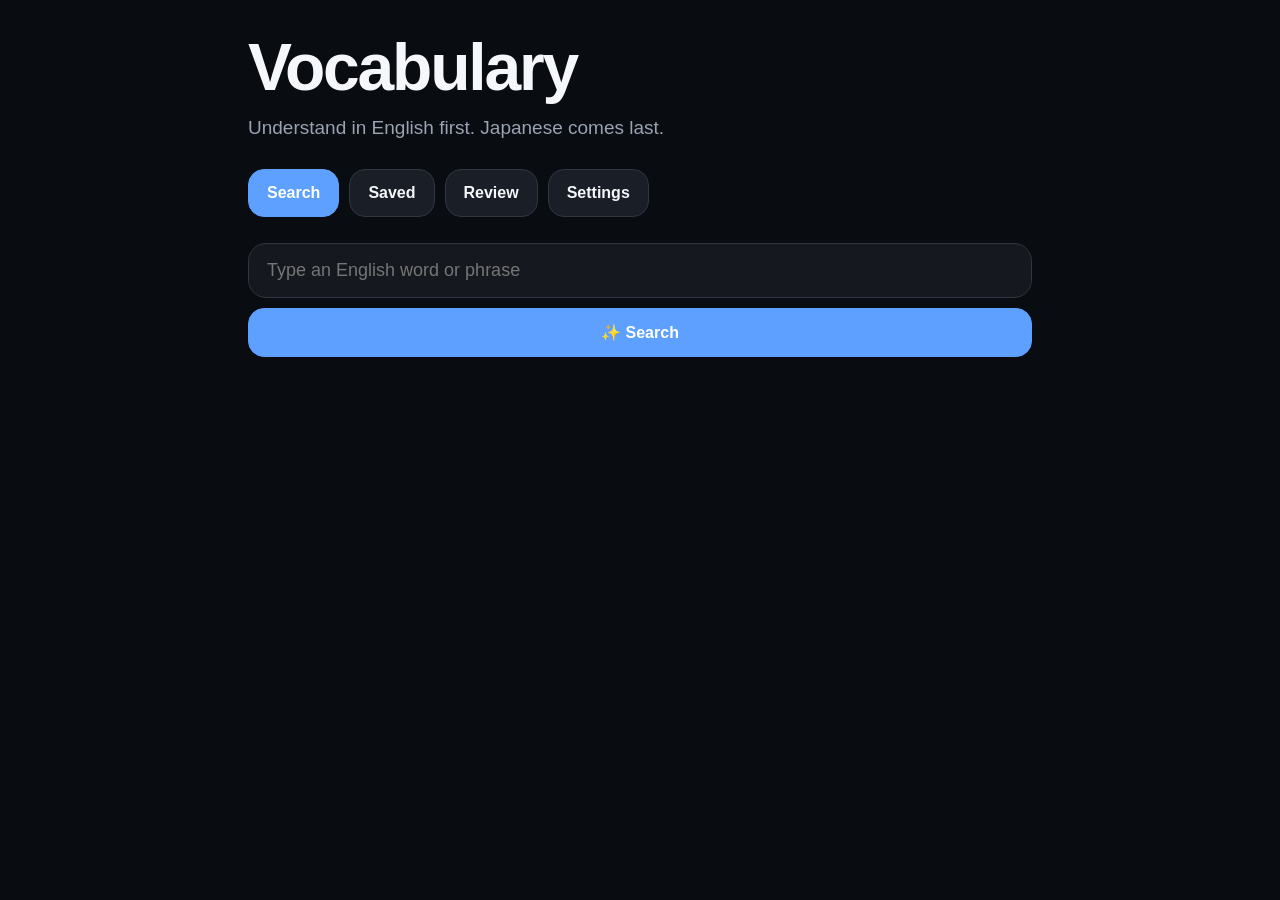
<file: vocabulary/index.html>
<!doctype html>
<html lang="en">
<head>
<meta charset="utf-8">
<meta name="viewport" content="width=device-width,initial-scale=1,viewport-fit=cover">
<meta name="apple-mobile-web-app-capable" content="yes">
<meta name="apple-mobile-web-app-status-bar-style" content="black-translucent">
<meta name="theme-color" content="#090c10">
<title>Vocabulary</title>
<style>
:root{
  --bg:#090c10;--card:#15191f;--card2:#10141a;--text:#f5f7fb;--muted:#9aa3b2;
  --line:#303640;--accent:#5ea0ff;--good:#46c36f;--warn:#f0b84a;--bad:#ff6b6b;--yellow:#ffd666
}
*{box-sizing:border-box}
body{margin:0;background:var(--bg);color:var(--text);font-family:-apple-system,BlinkMacSystemFont,"Segoe UI",sans-serif;line-height:1.5}
.app{max-width:820px;margin:auto;padding:34px 18px calc(90px + env(safe-area-inset-bottom))}
h1{font-size:clamp(42px,10vw,66px);line-height:1;margin:0 0 14px;letter-spacing:-2.2px}
.lead{font-size:19px;color:var(--muted);margin-bottom:26px}
nav{display:flex;gap:10px;flex-wrap:wrap;margin-bottom:26px}
button{appearance:none;border:1px solid var(--line);background:#1a1f27;color:var(--text);border-radius:16px;padding:14px 18px;font-weight:800;font-size:16px}
nav button.on,.primary{background:var(--accent);border-color:var(--accent);color:white}
input,select,textarea{width:100%;border:1px solid var(--line);background:var(--card);color:var(--text);border-radius:18px;padding:16px 18px;font-size:18px;outline:none}
textarea{min-height:120px;resize:vertical}
.grid{display:grid;grid-template-columns:1fr 145px;gap:10px}
.card{background:var(--card);border:1px solid var(--line);border-radius:24px;padding:22px;margin-top:16px}
.word{font-size:40px;font-weight:900;letter-spacing:-1.2px}
.tag{font-size:13px;color:var(--muted)}
.section{margin-top:22px}
.label{font-size:12px;font-weight:900;letter-spacing:.12em;color:var(--muted);text-transform:uppercase;margin-bottom:7px}
.big{font-size:21px;line-height:1.55}
.core{font-size:22px;line-height:1.55;font-weight:800}
.example{font-size:21px;line-height:1.55;font-style:italic}
.jp{font-size:23px;line-height:1.5;font-weight:850;color:var(--yellow)}
.hidden{display:none!important}
.muted{color:var(--muted)} .small{font-size:13px}
.err{color:#ff847c;margin-top:10px;white-space:pre-wrap}
.saved{padding:15px 0;border-bottom:1px solid var(--line);cursor:pointer}
.saved:last-child{border-bottom:0}
.savedWord{font-size:21px;font-weight:850}
.note{padding:13px;background:var(--card2);border:1px solid var(--line);border-radius:14px;color:var(--muted);font-size:13px;line-height:1.5;margin-top:12px}
.stats{display:grid;grid-template-columns:repeat(3,1fr);gap:10px;margin-top:8px}
.stat{background:var(--card2);border:1px solid var(--line);border-radius:18px;padding:14px;text-align:center}
.stat .n{font-size:27px;font-weight:900}
.stat .t{font-size:12px;color:var(--muted)}
.quizWord{font-size:46px;font-weight:900;text-align:center;margin:26px 0 22px;letter-spacing:-1.2px}
.quizActions{display:grid;grid-template-columns:repeat(3,1fr);gap:8px;margin-top:18px}
.again{border-color:var(--bad)} .hard{border-color:var(--warn)} .good{border-color:var(--good)}
.pill{display:inline-block;padding:7px 10px;border-radius:999px;background:var(--card2);border:1px solid var(--line);font-size:13px;color:var(--text);margin:4px 6px 4px 0}.speakBtn{padding:10px 13px;border-radius:14px;font-size:15px;flex:0 0 auto}.inputWrap{position:relative}.inputWrap input{padding-right:46px}.clearInput{position:absolute;right:8px;top:50%;transform:translateY(-50%);width:30px;height:30px;padding:0;border:0;border-radius:999px;background:var(--card2);color:var(--muted);font-size:20px;line-height:30px;display:none;align-items:center;justify-content:center}.clearInput.show{display:flex}.learningList{display:flex;flex-wrap:wrap;gap:2px}.phraseItem{padding:11px 0;border-bottom:1px solid var(--line)}.phraseItem:last-child{border-bottom:0}.phraseEn{font-weight:800;font-size:18px}.phraseJp{color:var(--muted);font-size:14px;margin-top:2px}
.reviewAnswer{margin-top:18px;border-top:1px solid var(--line);padding-top:18px}
.row{display:flex;gap:10px;flex-wrap:wrap;align-items:center}
.row > *{flex:1}
.danger{border-color:var(--bad);color:#ff9a95}.deleteMini{flex:0 0 auto;padding:8px 11px;border-radius:12px;border-color:var(--bad);color:#ff9a95;font-size:13px}
.progress{height:9px;background:var(--card2);border-radius:999px;overflow:hidden;margin-top:12px;border:1px solid var(--line)}
.progress > div{height:100%;background:var(--accent);width:0%}
@media(max-width:560px){
  .grid{grid-template-columns:1fr}
  .stats{grid-template-columns:repeat(3,1fr)}
  .quizActions{grid-template-columns:1fr 1fr 1fr}
  nav button{padding:12px 15px}
}
</style>
</head>
<body>
<div class="app">
  <h1>Vocabulary</h1>
  <div class="lead">Understand in English first. Japanese comes last.</div>

  <nav>
    <button id="navSearch" class="on">Search</button>
    <button id="navSaved">Saved</button>
    <button id="navReview">Review</button>
    <button id="navSettings">Settings</button>
  </nav>

  <section id="viewSearch">
    <div class="inputWrap">
      <input id="q" placeholder="Type an English word or phrase" autocapitalize="none" autocomplete="off">
      <button id="clearQ" class="clearInput" type="button" aria-label="Clear search">×</button>
    </div>
    <div style="height:10px"></div>
    <button class="primary" id="go" style="width:100%">✨ Search</button>
    <div id="status" class="muted small" style="margin-top:10px"></div>
    <div id="error" class="err"></div>

    <div id="result" class="card hidden">
      <div style="display:flex;justify-content:space-between;gap:12px;align-items:center">
        <div id="word" class="word"></div>
        <button id="speakWord" class="speakBtn" aria-label="Pronounce word">🔊</button>
      </div>
      <div class="section"><div class="label">Meaning in simple English</div><div id="simple" class="big"></div></div>
      <div class="section"><div class="label">コアイメージ</div><div id="core" class="core"></div></div>
      <div class="section"><div class="label">Natural example</div><div id="example" class="example"></div></div>

      <div id="relatedSection" class="section hidden">
        <div class="label">Related words</div>
        <div id="relatedWords" class="learningList"></div>
      </div>

      <div id="phrasesSection" class="section hidden">
        <div class="label">Common phrases / expressions</div>
        <div id="commonPhrases"></div>
      </div>

      <div class="section">
        <button id="reveal" style="width:100%">👁 タップして日本語の意味を見る</button>
        <div id="japanese" class="jp hidden" style="margin-top:14px"></div>
      </div>
    </div>
  </section>

  <section id="viewSaved" class="hidden">
    <input id="savedQ" placeholder="Search saved words">
    <div class="note"><span id="savedCount">0</span> words saved. Your earlier vocabulary list is already included.</div>
    <div id="savedList" class="card"></div>
  </section>

  <section id="viewReview" class="hidden">
    <div class="stats">
      <div class="stat"><div id="dueCount" class="n">0</div><div class="t">Due now</div></div>
      <div class="stat"><div id="learnedCount" class="n">0</div><div class="t">Learning</div></div>
      <div class="stat"><div id="masteredCount" class="n">0</div><div class="t">Mastered</div></div>
    </div>
    <div class="progress"><div id="progressBar"></div></div>
    <div id="reviewCard" class="card">
      <div class="label">What does this mean?</div>
      <div id="quizWord" class="quizWord">—</div>

      <button id="showAnswer" class="primary" style="width:100%;margin-top:18px">Show answer</button>

      <div id="reviewAnswer" class="reviewAnswer hidden">
        <div class="section"><div class="label">Simple English</div><div id="rSimple" class="big"></div></div>
        <div class="section"><div class="label">コアイメージ</div><div id="rCore" class="core"></div></div>
        <div class="section"><div class="label">Natural example</div><div id="rExample" class="example"></div></div>
        <div id="rRelatedSection" class="section hidden"><div class="label">Related words</div><div id="rRelatedWords" class="learningList"></div></div>
        <div id="rPhrasesSection" class="section hidden"><div class="label">Common phrases / expressions</div><div id="rCommonPhrases"></div></div>
        <div class="section"><div class="label">日本語</div><div id="rJapanese" class="jp"></div></div>
        <div class="quizActions">
          <button id="againBtn" class="again">Again</button>
          <button id="hardBtn" class="hard">Hard</button>
          <button id="goodBtn" class="good">Good</button>
        </div>
        <div class="muted small" style="margin-top:10px;text-align:center">Again = soon · Hard = tomorrow · Good = longer interval</div>
      </div>
    </div>
    <div class="row" style="margin-top:12px">
      <button id="randomBtn">🎲 Random word</button>
      <button id="dueBtn">📚 Due words</button>
    </div>
  </section>

  <section id="viewSettings" class="hidden">
    <div class="card">
      <div class="label">AI Proxy URL</div>
      <input id="endpoint" placeholder="https://your-proxy.example.com">
      <button id="saveEndpoint" class="primary" style="width:100%;margin-top:10px">Save</button>
      <div class="note">OpenAI API key is never stored in this page. Only your Cloudflare Worker URL is stored here.</div>
    </div>

    <div class="card">
      <div class="label">Backup</div>
      <button id="exportBtn" style="width:100%">Copy full backup</button>
      <div style="height:10px"></div>
      <textarea id="importBox" placeholder="Paste a backup here to restore it"></textarea>
      <button id="importBtn" style="width:100%;margin-top:10px">Restore backup</button>
      <div class="note">Backup includes saved vocabulary and review progress.</div>
    </div>

    <div class="card">
      <div class="label">Review progress</div>
      <button id="resetReview" class="danger" style="width:100%">Reset review progress only</button>
    </div>
  </section>
</div>

<script>
const EKEY="ian_vocab_single_v1";
const PKEY="ian_vocab_proxy_v1";
const RKEY="ian_vocab_review_v2";
const DKEY="ian_vocab_deleted_v1";
const SEEDED_KEY="ian_vocab_seeded_161_v1";
const HISTORICAL=[{"word":"enhancement","shortEnglish":"Something added or changed to make a system, process, or thing better.","coreImageJapanese":"↑ better","exampleEnglish":"The new feature is an enhancement to the baggage system.","meaningJapanese":"改善、強化","context":"Work","createdAt":0,"seeded":true},{"word":"enhanced","shortEnglish":"Improved in quality, ability, safety, or performance.","coreImageJapanese":"made stronger or better","exampleEnglish":"The enhanced procedure adds another safety check.","meaningJapanese":"強化された、改善された","context":"Work","createdAt":0,"seeded":true},{"word":"implement","shortEnglish":"To put a plan, rule, system, or change into actual use.","coreImageJapanese":"plan → action","exampleEnglish":"The team implemented a new loading procedure.","meaningJapanese":"実施する、導入する","context":"Work","createdAt":0,"seeded":true},{"word":"Unimatic","shortEnglish":"A legacy United Airlines computer/terminal system used for operational information and transactions.","coreImageJapanese":"United operations computer system","exampleEnglish":"Check the required operational information in Unimatic.","meaningJapanese":"ユナイテッドの業務用システム","context":"Work","createdAt":0,"seeded":true},{"word":"EPNF","shortEnglish":"Electronic Pilot Notification Form; an electronic form used to communicate required information to the flight crew.","coreImageJapanese":"electronic notice to pilots","exampleEnglish":"Complete the EPNF when required before departure.","meaningJapanese":"Electronic Pilot Notification Form（電子式パイロット通知フォーム）","context":"Work","createdAt":0,"seeded":true},{"word":"NLC","shortEnglish":"An airline/ramp abbreviation whose exact meaning depends on the United training context.","coreImageJapanese":"operational code","exampleEnglish":"Check the training material for the exact NLC expansion.","meaningJapanese":"文脈依存の略語","context":"Work","createdAt":0,"seeded":true},{"word":"RDL","shortEnglish":"An airline/ramp abbreviation whose exact meaning depends on the United training context.","coreImageJapanese":"operational code","exampleEnglish":"Verify RDL in the applicable United training module.","meaningJapanese":"文脈依存の略語","context":"Work","createdAt":0,"seeded":true},{"word":"commodity","shortEnglish":"A product, material, or type of cargo that is bought, sold, or transported.","coreImageJapanese":"type of thing being shipped","exampleEnglish":"The cargo documentation identifies the commodity.","meaningJapanese":"商品、貨物の品目","context":"Work","createdAt":0,"seeded":true},{"word":"Hazmat","shortEnglish":"Short for hazardous materials: substances that can pose a risk to people, aircraft, property, or the environment.","coreImageJapanese":"dangerous material","exampleEnglish":"Hazmat must be handled according to dangerous-goods procedures.","meaningJapanese":"危険物","context":"Work","createdAt":0,"seeded":true},{"word":"held off","shortEnglish":"Delayed, postponed, or kept from happening for a period of time.","coreImageJapanese":"wait / delay","exampleEnglish":"Loading was held off until the area was safe.","meaningJapanese":"延期された、待機させられた","context":"Work","createdAt":0,"seeded":true},{"word":"tremendous","shortEnglish":"Extremely large, strong, good, or important.","coreImageJapanese":"VERY big / strong","exampleEnglish":"The team made tremendous progress during training.","meaningJapanese":"ものすごい、非常に大きい","context":"Everyday","createdAt":0,"seeded":true},{"word":"ingest","shortEnglish":"To take something into the body, or for a machine/system to take something in.","coreImageJapanese":"outside → inside the body/system","exampleEnglish":"Do not ingest the chemical.","meaningJapanese":"摂取する、取り込む","context":"Work","createdAt":0,"seeded":true},{"word":"vulnerable","shortEnglish":"Not well protected and therefore able to be damaged, hurt, or affected easily.","coreImageJapanese":"exposed + easy to harm","exampleEnglish":"The inlet area can be vulnerable to damage.","meaningJapanese":"傷つきやすい、弱い、影響を受けやすい","context":"Work","createdAt":0,"seeded":true},{"word":"inlet","shortEnglish":"An opening through which air, liquid, or another substance enters a system.","coreImageJapanese":"opening where something enters","exampleEnglish":"Keep clear of engine inlets.","meaningJapanese":"吸入口、入口","context":"Work","createdAt":0,"seeded":true},{"word":"static","shortEnglish":"Not moving; in electrical contexts, an imbalance of electric charge that can build up on a surface.","coreImageJapanese":"not moving / stored electric charge","exampleEnglish":"The aircraft may appear static even when a hazard remains.","meaningJapanese":"静止した、静電気","context":"Everyday","createdAt":0,"seeded":true},{"word":"turboprop","shortEnglish":"An aircraft or engine system in which a gas turbine drives a propeller.","coreImageJapanese":"propeller + turbine engine","exampleEnglish":"Use the correct safety procedure around a turboprop aircraft.","meaningJapanese":"ターボプロップ機、ターボプロップエンジン","context":"Everyday","createdAt":0,"seeded":true},{"word":"may appear static","shortEnglish":"It may look as if it is not moving, even though movement or another hazard may still exist.","coreImageJapanese":"looks still ≠ necessarily safe","exampleEnglish":"A propeller may appear static under certain visual conditions.","meaningJapanese":"静止しているように見えることがある","context":"Work","createdAt":0,"seeded":true},{"word":"adhere","shortEnglish":"To follow a rule, standard, procedure, or agreement closely.","coreImageJapanese":"stick to a rule","exampleEnglish":"Always adhere to ramp safety procedures.","meaningJapanese":"従う、順守する","context":"Everyday","createdAt":0,"seeded":true},{"word":"adhering","shortEnglish":"Continuing to follow a rule, procedure, or standard.","coreImageJapanese":"staying attached to a rule","exampleEnglish":"Adhering to the procedure reduces risk.","meaningJapanese":"従っている、順守している","context":"Everyday","createdAt":0,"seeded":true},{"word":"compromise","shortEnglish":"To weaken, damage, or reduce the effectiveness or integrity of something; also to reach a middle-ground agreement.","coreImageJapanese":"make less safe/complete","exampleEnglish":"Do not compromise aircraft safety to save time.","meaningJapanese":"損なう、危うくする；妥協","context":"Work","createdAt":0,"seeded":true},{"word":"suppression","shortEnglish":"The act of controlling, reducing, or stopping something, especially fire.","coreImageJapanese":"push a danger down","exampleEnglish":"The aircraft has a fire-suppression system.","meaningJapanese":"抑制、鎮圧、消火","context":"Work","createdAt":0,"seeded":true},{"word":"signage","shortEnglish":"Signs considered as a system, especially those giving directions, warnings, or rules.","coreImageJapanese":"information shown on signs","exampleEnglish":"Follow all ramp signage.","meaningJapanese":"標識、表示","context":"Work","createdAt":0,"seeded":true},{"word":"lug","shortEnglish":"A projecting part used for attachment or lifting; as a verb, to carry something heavy with effort.","coreImageJapanese":"small projecting part / carry heavily","exampleEnglish":"Make sure the lug is correctly positioned.","meaningJapanese":"突起、取付部；重い物を運ぶ","context":"Work","createdAt":0,"seeded":true},{"word":"stow","shortEnglish":"To place something in its proper storage position so it is secure.","coreImageJapanese":"put away securely","exampleEnglish":"Stow the equipment before aircraft movement.","meaningJapanese":"収納する、格納する","context":"Work","createdAt":0,"seeded":true},{"word":"correspond","shortEnglish":"To match, relate closely, or communicate with someone in writing.","coreImageJapanese":"A matches B","exampleEnglish":"The bag count must correspond with the information shown.","meaningJapanese":"一致する、対応する","context":"Work","createdAt":0,"seeded":true},{"word":"differentiate","shortEnglish":"To recognize or show the difference between two or more things.","coreImageJapanese":"see the difference","exampleEnglish":"You must differentiate between the two bag categories.","meaningJapanese":"区別する","context":"Everyday","createdAt":0,"seeded":true},{"word":"tip over","shortEnglish":"To fall or cause something to fall from an upright position onto its side.","coreImageJapanese":"upright → falls sideways","exampleEnglish":"Do not stack equipment where it could tip over.","meaningJapanese":"倒れる、ひっくり返る","context":"Work","createdAt":0,"seeded":true},{"word":"tip","shortEnglish":"To tilt something away from its normal upright position; it does not always mean it fully falls over.","coreImageJapanese":"tilt from balance","exampleEnglish":"The cart began to tip.","meaningJapanese":"傾く、傾ける","context":"Everyday","createdAt":0,"seeded":true},{"word":"brace","shortEnglish":"To support or position yourself or an object so it can resist movement or impact.","coreImageJapanese":"hold firm against force","exampleEnglish":"Brace the item so it cannot shift.","meaningJapanese":"支える、踏ん張る、固定する","context":"Work","createdAt":0,"seeded":true},{"word":"be tipped","shortEnglish":"To be tilted or moved away from an upright position.","coreImageJapanese":"be made to tilt","exampleEnglish":"The container must not be tipped.","meaningJapanese":"傾けられる","context":"Work","createdAt":0,"seeded":true},{"word":"exceed","shortEnglish":"To go beyond an allowed number, amount, speed, weight, or limit.","coreImageJapanese":"go past a limit","exampleEnglish":"Do not exceed the equipment's rated capacity.","meaningJapanese":"超える","context":"Everyday","createdAt":0,"seeded":true},{"word":"norm","shortEnglish":"A usual, expected, or typical way of doing or being.","coreImageJapanese":"usual standard","exampleEnglish":"This is the norm for this type of operation.","meaningJapanese":"標準、普通、一般的な状態","context":"Everyday","createdAt":0,"seeded":true},{"word":"assertive","shortEnglish":"Able to express needs, instructions, or opinions clearly and confidently without being unnecessarily aggressive.","coreImageJapanese":"clear + confident, not aggressive","exampleEnglish":"Be assertive when stopping an unsafe action.","meaningJapanese":"はっきり自己主張する、毅然とした","context":"Everyday","createdAt":0,"seeded":true},{"word":"intimidate","shortEnglish":"To make someone feel frightened, nervous, or less confident, often through pressure or behavior.","coreImageJapanese":"make someone feel afraid/small","exampleEnglish":"Do not intimidate coworkers when correcting a mistake.","meaningJapanese":"威圧する、怖がらせる","context":"Everyday","createdAt":0,"seeded":true},{"word":"composite toe cap","shortEnglish":"A protective section in safety footwear made from non-metal composite material.","coreImageJapanese":"non-metal protective toe","exampleEnglish":"Composite toe caps can protect the toes from impact.","meaningJapanese":"複合素材のつま先保護部","context":"Work","createdAt":0,"seeded":true},{"word":"subside","shortEnglish":"To gradually become less strong, intense, active, or severe.","coreImageJapanese":"strong → gradually weaker","exampleEnglish":"Wait until the hazard has subsided.","meaningJapanese":"徐々に弱まる、収まる","context":"Work","createdAt":0,"seeded":true},{"word":"metric","shortEnglish":"A standard measurement used to track, compare, or evaluate something.","coreImageJapanese":"number used to measure performance","exampleEnglish":"Turn time is an important operational metric.","meaningJapanese":"指標、測定基準","context":"Work","createdAt":0,"seeded":true},{"word":"FAA Min Crew","shortEnglish":"The minimum number or complement of crew required under applicable FAA rules or aircraft operating requirements.","coreImageJapanese":"minimum crew required by FAA rules","exampleEnglish":"The flight must meet FAA minimum crew requirements.","meaningJapanese":"FAA基準の最低必要乗務員数","context":"Everyday","createdAt":0,"seeded":true},{"word":"MRD released","shortEnglish":"An operational status phrase indicating that an MRD-related restriction or hold has been released; exact expansion depends on the system/context.","coreImageJapanese":"restriction/status → released","exampleEnglish":"Confirm the MRD status is released before proceeding.","meaningJapanese":"MRDが解除済み（略語の展開は文脈依存）","context":"Work","createdAt":0,"seeded":true},{"word":"Silent Push","shortEnglish":"A pushback procedure in which communication is minimized or handled through a defined non-verbal/standardized process, depending on company procedure.","coreImageJapanese":"pushback with reduced/no routine radio dialogue","exampleEnglish":"Follow the Silent Push procedure exactly as trained.","meaningJapanese":"サイレント・プッシュ（所定のプッシュバック手順）","context":"Work","createdAt":0,"seeded":true},{"word":"compliance","shortEnglish":"The state of following a rule, law, standard, or procedure.","coreImageJapanese":"rule → behavior matches it","exampleEnglish":"Safety compliance is required at all times.","meaningJapanese":"順守、コンプライアンス","context":"Work","createdAt":0,"seeded":true},{"word":"turn compliance","shortEnglish":"How well an aircraft turnaround follows required timing, process, or operational standards.","coreImageJapanese":"turnaround meets required standards","exampleEnglish":"The station tracks turn compliance metrics.","meaningJapanese":"ターンアラウンド手順・基準の順守","context":"Work","createdAt":0,"seeded":true},{"word":"itinerary","shortEnglish":"A plan or record of a journey showing flights, places, dates, and times.","coreImageJapanese":"trip plan in order","exampleEnglish":"Check your itinerary before leaving for the airport.","meaningJapanese":"旅程、旅行日程","context":"Everyday","createdAt":0,"seeded":true},{"word":"acknowledge","shortEnglish":"To show that you received, noticed, accepted, or understood something.","coreImageJapanese":"show: 'I received/understand it'","exampleEnglish":"Acknowledge the instruction before beginning the task.","meaningJapanese":"認識する、受領を確認する","context":"Everyday","createdAt":0,"seeded":true},{"word":"pier","shortEnglish":"A long structure that extends from a building or land; at airports, a concourse-like section can extend from the terminal.","coreImageJapanese":"long structure extending outward","exampleEnglish":"Proceed to the assigned pier.","meaningJapanese":"埠頭、（空港の）ピア","context":"Work","createdAt":0,"seeded":true},{"word":"sector","shortEnglish":"A distinct part, area, or one flight segment between two airports.","coreImageJapanese":"one segment/part","exampleEnglish":"The aircraft operates another sector after arrival.","meaningJapanese":"区間、部門、区域","context":"Everyday","createdAt":0,"seeded":true},{"word":"queued","shortEnglish":"Placed in a line or sequence waiting for action or processing.","coreImageJapanese":"waiting in line","exampleEnglish":"Several tasks are queued in the system.","meaningJapanese":"待ち行列に入っている、処理待ち","context":"Work","createdAt":0,"seeded":true},{"word":"virtual","shortEnglish":"Existing or happening through computers or simulation rather than in a physical form.","coreImageJapanese":"exists through a system, not physically","exampleEnglish":"The training session is virtual.","meaningJapanese":"仮想の、オンライン上の","context":"Everyday","createdAt":0,"seeded":true},{"word":"qualify","shortEnglish":"To meet the conditions, standards, or skills required for something.","coreImageJapanese":"meet the requirements","exampleEnglish":"Employees must qualify before operating the equipment.","meaningJapanese":"資格を得る、要件を満たす","context":"Work","createdAt":0,"seeded":true},{"word":"deter","shortEnglish":"To discourage or prevent someone from doing something by making it difficult, risky, or unattractive.","coreImageJapanese":"make someone choose NOT to do it","exampleEnglish":"Visible security can deter unauthorized access.","meaningJapanese":"思いとどまらせる、抑止する","context":"Work","createdAt":0,"seeded":true},{"word":"alteration","shortEnglish":"A change or modification to the original form, condition, or plan.","coreImageJapanese":"change made to something","exampleEnglish":"Unauthorized alterations are not permitted.","meaningJapanese":"変更、改変","context":"Work","createdAt":0,"seeded":true},{"word":"advocate","shortEnglish":"To publicly or strongly support an idea, policy, person, or action; also a person who does so.","coreImageJapanese":"actively support","exampleEnglish":"Employees should advocate for safe practices.","meaningJapanese":"支持する、提唱する；支持者","context":"Everyday","createdAt":0,"seeded":true},{"word":"observation notes","shortEnglish":"Written notes recording what was seen, noticed, or evaluated during an observation.","coreImageJapanese":"what you noticed → written notes","exampleEnglish":"Review the observation notes after the exercise.","meaningJapanese":"観察メモ、所見","context":"Everyday","createdAt":0,"seeded":true},{"word":"comprehensive","shortEnglish":"Including all or nearly all important parts of a subject.","coreImageJapanese":"covers almost everything important","exampleEnglish":"The course provides comprehensive safety training.","meaningJapanese":"包括的な、総合的な","context":"Everyday","createdAt":0,"seeded":true},{"word":"assurance","shortEnglish":"Confidence or a process that gives confidence that something meets requirements.","coreImageJapanese":"confidence backed by checks","exampleEnglish":"Quality assurance checks help prevent errors.","meaningJapanese":"保証、確証","context":"Work","createdAt":0,"seeded":true},{"word":"promotion","shortEnglish":"Advancement to a higher position; or activities used to make something better known.","coreImageJapanese":"move upward / make known","exampleEnglish":"She received a promotion after several years.","meaningJapanese":"昇進；宣伝","context":"Work","createdAt":0,"seeded":true},{"word":"component","shortEnglish":"A part that combines with other parts to make a larger machine, system, or structure.","coreImageJapanese":"one part of a larger system","exampleEnglish":"Inspect the component for visible damage.","meaningJapanese":"構成部品、要素","context":"Everyday","createdAt":0,"seeded":true},{"word":"dictate","shortEnglish":"To control, determine, or require what happens; also to speak words for someone/something to write.","coreImageJapanese":"determine what must happen","exampleEnglish":"Weather may dictate which procedure is used.","meaningJapanese":"左右する、決定づける、指示する","context":"Everyday","createdAt":0,"seeded":true},{"word":"electrolyte","shortEnglish":"A substance containing ions that can conduct electric current, especially in a battery or solution.","coreImageJapanese":"ion-carrying liquid/material","exampleEnglish":"Battery electrolyte can be hazardous.","meaningJapanese":"電解質","context":"Everyday","createdAt":0,"seeded":true},{"word":"current","shortEnglish":"In electricity, the flow of electric charge through a conductor. As an adjective, it means existing now.","coreImageJapanese":"flow / now","exampleEnglish":"Electric current flows through the circuit.","meaningJapanese":"電流；現在の","context":"Everyday","createdAt":0,"seeded":true},{"word":"electronic","shortEnglish":"Relating to devices or systems that use electronic circuits to process, transmit, or store information.","coreImageJapanese":"uses controlled movement of electrons/signals","exampleEnglish":"The notification is sent electronically.","meaningJapanese":"電子の、電子式の","context":"Everyday","createdAt":0,"seeded":true},{"word":"circuit","shortEnglish":"A complete path through which electric current can flow.","coreImageJapanese":"closed path for electricity","exampleEnglish":"A broken circuit stops current from flowing.","meaningJapanese":"回路","context":"Everyday","createdAt":0,"seeded":true},{"word":"insulation","shortEnglish":"Material that prevents or reduces the flow of electricity, heat, or sound.","coreImageJapanese":"barrier that blocks transfer","exampleEnglish":"Damaged insulation can expose a conductor.","meaningJapanese":"絶縁、断熱材","context":"Work","createdAt":0,"seeded":true},{"word":"conductor","shortEnglish":"A material through which electric charge can move easily.","coreImageJapanese":"path that lets current move","exampleEnglish":"Copper is a good electrical conductor.","meaningJapanese":"導体","context":"Everyday","createdAt":0,"seeded":true},{"word":"PPBM","shortEnglish":"Positive Passenger Bag Matching: a security process that matches checked baggage with the passenger's travel status as required.","coreImageJapanese":"passenger ↔ checked bag match","exampleEnglish":"Follow PPBM procedures for checked baggage.","meaningJapanese":"Positive Passenger Bag Matching（旅客と受託手荷物の照合）","context":"Everyday","createdAt":0,"seeded":true},{"word":"GSE","shortEnglish":"Ground Support Equipment: vehicles and equipment used to support aircraft while they are on the ground.","coreImageJapanese":"equipment used to service aircraft on ground","exampleEnglish":"Park GSE only in approved areas.","meaningJapanese":"Ground Support Equipment（地上支援機材）","context":"Work","createdAt":0,"seeded":true},{"word":"GPU","shortEnglish":"Ground Power Unit: equipment that supplies electrical power to an aircraft while on the ground.","coreImageJapanese":"ground → aircraft electrical power","exampleEnglish":"Disconnect the GPU only when authorized.","meaningJapanese":"Ground Power Unit（地上電源装置）","context":"Work","createdAt":0,"seeded":true},{"word":"APU","shortEnglish":"Auxiliary Power Unit: a small turbine engine that can provide electrical power and pneumatic air while the main engines are off.","coreImageJapanese":"aircraft's small onboard power unit","exampleEnglish":"The APU is running.","meaningJapanese":"Auxiliary Power Unit（補助動力装置）","context":"Everyday","createdAt":0,"seeded":true},{"word":"ASU","shortEnglish":"Air Start Unit: ground equipment that supplies compressed air to help start an aircraft engine.","coreImageJapanese":"ground source of compressed air for engine start","exampleEnglish":"Connect the ASU as required.","meaningJapanese":"Air Start Unit（エアスタートユニット）","context":"Work","createdAt":0,"seeded":true},{"word":"PCA","shortEnglish":"Pre-Conditioned Air: ground-supplied heated or cooled air used to condition the aircraft cabin.","coreImageJapanese":"conditioned air from ground to cabin","exampleEnglish":"Connect PCA at the gate.","meaningJapanese":"Pre-Conditioned Air（地上空調）","context":"Work","createdAt":0,"seeded":true},{"word":"PBB","shortEnglish":"Passenger Boarding Bridge: the movable enclosed bridge connecting a terminal gate with an aircraft door.","coreImageJapanese":"terminal ↔ aircraft bridge","exampleEnglish":"The PBB must be clear before movement.","meaningJapanese":"Passenger Boarding Bridge（搭乗橋）","context":"Work","createdAt":0,"seeded":true},{"word":"ULD","shortEnglish":"Unit Load Device: an aircraft cargo container or pallet used to load baggage, freight, and mail efficiently.","coreImageJapanese":"standard container/pallet for aircraft cargo","exampleEnglish":"Secure the ULD before loading.","meaningJapanese":"Unit Load Device（航空貨物コンテナ／パレット）","context":"Work","createdAt":0,"seeded":true},{"word":"BHS","shortEnglish":"Baggage Handling System: conveyors and related systems that route baggage through an airport.","coreImageJapanese":"airport system that moves bags","exampleEnglish":"The bag entered the BHS.","meaningJapanese":"Baggage Handling System（手荷物搬送システム）","context":"Everyday","createdAt":0,"seeded":true},{"word":"FOD","shortEnglish":"Foreign Object Debris: loose objects or debris that can damage aircraft, engines, tires, or equipment.","coreImageJapanese":"small object → big aircraft risk","exampleEnglish":"Pick up FOD whenever you see it.","meaningJapanese":"Foreign Object Debris（異物・異物片）","context":"Work","createdAt":0,"seeded":true},{"word":"PPE","shortEnglish":"Personal Protective Equipment: equipment worn to reduce exposure to workplace hazards.","coreImageJapanese":"gear worn to protect your body","exampleEnglish":"Wear the required PPE on the ramp.","meaningJapanese":"Personal Protective Equipment（個人用保護具）","context":"Work","createdAt":0,"seeded":true},{"word":"DG","shortEnglish":"Dangerous Goods: articles or substances capable of posing a risk during transport.","coreImageJapanese":"dangerous item/material","exampleEnglish":"DG must be declared and handled correctly.","meaningJapanese":"Dangerous Goods（危険物）","context":"Work","createdAt":0,"seeded":true},{"word":"COMAT","shortEnglish":"Company Material: airline company supplies, parts, documents, or other material transported on the airline's network.","coreImageJapanese":"company-owned material traveling by air","exampleEnglish":"COMAT may have special handling instructions.","meaningJapanese":"Company Material（会社物品）","context":"Work","createdAt":0,"seeded":true},{"word":"SIDA","shortEnglish":"Security Identification Display Area: a restricted airport area where authorized identification must be visibly displayed.","coreImageJapanese":"restricted airport security area","exampleEnglish":"Display your badge in the SIDA.","meaningJapanese":"Security Identification Display Area（保安識別表示区域）","context":"Work","createdAt":0,"seeded":true},{"word":"AOA","shortEnglish":"Air Operations Area: airport areas used or intended for aircraft movement, parking, or servicing, subject to access controls.","coreImageJapanese":"aircraft operating side of airport","exampleEnglish":"Follow driving rules in the AOA.","meaningJapanese":"Air Operations Area（航空機運用区域）","context":"Work","createdAt":0,"seeded":true},{"word":"AOG","shortEnglish":"Aircraft on Ground: a high-priority condition in which an aircraft cannot fly, usually because of a maintenance or parts issue.","coreImageJapanese":"aircraft cannot operate","exampleEnglish":"The replacement part is needed for an AOG aircraft.","meaningJapanese":"Aircraft on Ground（運航不能で地上待機中の航空機）","context":"Everyday","createdAt":0,"seeded":true},{"word":"MEL","shortEnglish":"Minimum Equipment List: an approved list that specifies which equipment may be inoperative for a flight under stated conditions and procedures.","coreImageJapanese":"list of what may be inoperative under conditions","exampleEnglish":"Maintenance checked the MEL.","meaningJapanese":"Minimum Equipment List（最低装備品リスト）","context":"Everyday","createdAt":0,"seeded":true},{"word":"marshalling","shortEnglish":"The use of standardized visual signals to guide an aircraft's movement or positioning on the ground.","coreImageJapanese":"person signals → aircraft moves","exampleEnglish":"Stay visible while marshalling the aircraft.","meaningJapanese":"マーシャリング、航空機誘導","context":"Work","createdAt":0,"seeded":true},{"word":"wingwalk","shortEnglish":"To act as a wing walker, watching wingtip clearance and hazards while an aircraft is being moved.","coreImageJapanese":"walk near wing to protect clearance","exampleEnglish":"Wingwalk the aircraft during the tow as required.","meaningJapanese":"翼端監視をする、ウイングウォーク","context":"Work","createdAt":0,"seeded":true},{"word":"wingwalker","shortEnglish":"A ground employee positioned to monitor wingtip clearance and hazards while an aircraft is moved.","coreImageJapanese":"eyes protecting the wingtip","exampleEnglish":"The wingwalker must remain visible.","meaningJapanese":"翼端監視員","context":"Work","createdAt":0,"seeded":true},{"word":"tractor","shortEnglish":"A powered vehicle used to tow baggage carts, dollies, or other ground equipment.","coreImageJapanese":"powered vehicle that pulls/pushes equipment","exampleEnglish":"Park the tractor with the brake set.","meaningJapanese":"牽引車、トラクター","context":"Work","createdAt":0,"seeded":true},{"word":"expedite","shortEnglish":"To make a process, action, movement, or delivery happen sooner or faster.","coreImageJapanese":"make it happen faster →→","exampleEnglish":"Expedite the baggage transfer without compromising safety.","meaningJapanese":"迅速化する、早める、急いで処理する","context":"Work","createdAt":0,"seeded":true},{"word":"precaution","shortEnglish":"An action taken in advance to reduce the chance of danger, damage, or a problem.","coreImageJapanese":"action BEFORE trouble","exampleEnglish":"As a precaution, keep clear of the equipment.","meaningJapanese":"予防措置、用心","context":"Work","createdAt":0,"seeded":true},{"word":"susceptible","shortEnglish":"Likely to be affected, damaged, harmed, or influenced by a particular thing.","coreImageJapanese":"easy for X to affect it","exampleEnglish":"This surface is susceptible to damage.","meaningJapanese":"〜の影響を受けやすい、〜しやすい","context":"Work","createdAt":0,"seeded":true},{"word":"bypass pin","shortEnglish":"A pin used in specific aircraft towing/pushback systems to bypass or isolate nose-wheel steering as required by procedure.","coreImageJapanese":"pin changes steering/tow system state","exampleEnglish":"Verify the bypass pin status before departure.","meaningJapanese":"バイパスピン","context":"Work","createdAt":0,"seeded":true},{"word":"rated","shortEnglish":"Designed, tested, or officially specified to operate at a particular capacity, load, pressure, or other limit.","coreImageJapanese":"designed/tested for a stated limit","exampleEnglish":"The pin is rated for the specified load.","meaningJapanese":"定格の、規定能力を持つ","context":"Everyday","createdAt":0,"seeded":true},{"word":"segregation","shortEnglish":"The process of separating baggage, cargo, or items into different required groups or categories.","coreImageJapanese":"separate into correct groups","exampleEnglish":"Correct bag segregation prevents misroutes.","meaningJapanese":"区分、仕分け","context":"Work","createdAt":0,"seeded":true},{"word":"compartment","shortEnglish":"A separate section or enclosed space within something larger.","coreImageJapanese":"one enclosed section inside a larger space","exampleEnglish":"Load the bags into the assigned compartment.","meaningJapanese":"区画、収納室","context":"Everyday","createdAt":0,"seeded":true},{"word":"narrowbody","shortEnglish":"A commercial aircraft with a relatively narrow fuselage, typically with one passenger aisle.","coreImageJapanese":"one-aisle airliner","exampleEnglish":"The 737 is a narrowbody aircraft.","meaningJapanese":"ナローボディ機、単通路機","context":"Everyday","createdAt":0,"seeded":true},{"word":"widebody","shortEnglish":"A commercial aircraft with a wider fuselage, typically with two passenger aisles.","coreImageJapanese":"two-aisle large airliner","exampleEnglish":"The 777 is a widebody aircraft.","meaningJapanese":"ワイドボディ機、双通路機","context":"Everyday","createdAt":0,"seeded":true},{"word":"inbound","shortEnglish":"Arriving or moving toward a station, airport, or location.","coreImageJapanese":"coming IN → destination","exampleEnglish":"The inbound flight is delayed.","meaningJapanese":"到着する、入ってくる","context":"Work","createdAt":0,"seeded":true},{"word":"outbound","shortEnglish":"Departing or moving away from a station, airport, or location.","coreImageJapanese":"going OUT → next destination","exampleEnglish":"The outbound flight is boarding.","meaningJapanese":"出発する、出ていく","context":"Work","createdAt":0,"seeded":true},{"word":"terminating","shortEnglish":"Ending at the current station rather than continuing onward on the same flight/journey.","coreImageJapanese":"journey ends HERE","exampleEnglish":"Separate terminating bags as required.","meaningJapanese":"この地点で旅程終了の","context":"Everyday","createdAt":0,"seeded":true},{"word":"through","shortEnglish":"Continuing beyond an intermediate station, often without the passenger or item ending its journey there.","coreImageJapanese":"continues THROUGH the station","exampleEnglish":"Identify through baggage correctly.","meaningJapanese":"通過扱いの、途中駅を越えて続く","context":"Everyday","createdAt":0,"seeded":true},{"word":"rush-tagged bag","shortEnglish":"A bag marked with a rush tag so it can be expedited, often after a misconnection or irregularity.","coreImageJapanese":"bag needs urgent recovery/forwarding","exampleEnglish":"Prioritize the rush-tagged bag according to procedure.","meaningJapanese":"ラッシュタグ付き手荷物、至急転送手荷物","context":"Everyday","createdAt":0,"seeded":true},{"word":"three-point connection","shortEnglish":"A safety or equipment term referring to three required points of contact or connection; exact application depends on the training procedure.","coreImageJapanese":"three contact/connection points","exampleEnglish":"Maintain the required three-point connection.","meaningJapanese":"3点接続、3点支持","context":"Work","createdAt":0,"seeded":true},{"word":"shut off","shortEnglish":"To stop a machine, supply, flow, power source, or system from operating.","coreImageJapanese":"ON → OFF completely","exampleEnglish":"Shut off the equipment before servicing it.","meaningJapanese":"停止する、遮断する","context":"Everyday","createdAt":0,"seeded":true},{"word":"accomplish","shortEnglish":"To successfully complete or achieve something.","coreImageJapanese":"task → completed","exampleEnglish":"Complete the steps needed to accomplish the task safely.","meaningJapanese":"成し遂げる、完了する","context":"Work","createdAt":0,"seeded":true},{"word":"cross between","shortEnglish":"To pass through the space separating two things.","coreImageJapanese":"move from one side to the other through the space between","exampleEnglish":"Do not cross between connected baggage carts.","meaningJapanese":"〜の間を横切る","context":"Work","createdAt":0,"seeded":true},{"word":"may occur","shortEnglish":"It is possible that something will happen. Here, may expresses possibility, not refusal.","coreImageJapanese":"there is a possibility","exampleEnglish":"Delays may occur during severe weather.","meaningJapanese":"起こる可能性がある","context":"Everyday","createdAt":0,"seeded":true},{"word":"may be safely removed","shortEnglish":"In operational instructions, this means it is safe/permissible to remove something once the required condition has been confirmed.","coreImageJapanese":"permission/possibility based on safety condition","exampleEnglish":"Confirm that ground power may be safely removed.","meaningJapanese":"安全に取り外してよい","context":"Work","createdAt":0,"seeded":true},{"word":"aircraft","shortEnglish":"A vehicle designed for travel through the air, including airplanes and helicopters.","coreImageJapanese":"anything designed to fly","exampleEnglish":"Keep clear of moving aircraft.","meaningJapanese":"航空機","context":"Everyday","createdAt":0,"seeded":true},{"word":"fuselage","shortEnglish":"The main body of an aircraft, containing the cockpit, cabin, and cargo areas.","coreImageJapanese":"main body of airplane","exampleEnglish":"Inspect the fuselage for visible damage.","meaningJapanese":"胴体","context":"Everyday","createdAt":0,"seeded":true},{"word":"cowling / cowl","shortEnglish":"A removable or fixed covering around an aircraft engine or other equipment.","coreImageJapanese":"cover around engine","exampleEnglish":"Do not place equipment against the engine cowling.","meaningJapanese":"エンジンカウル、覆い","context":"Everyday","createdAt":0,"seeded":true},{"word":"winglet","shortEnglish":"A vertical or angled extension at the wingtip designed mainly to reduce aerodynamic drag.","coreImageJapanese":"small upturned wingtip","exampleEnglish":"Avoid contact with the winglet.","meaningJapanese":"ウイングレット","context":"Everyday","createdAt":0,"seeded":true},{"word":"stanchion","shortEnglish":"An upright post used to support, guide, or form a barrier.","coreImageJapanese":"upright post used as barrier/support","exampleEnglish":"Place the stanchions as required.","meaningJapanese":"支柱、ポール","context":"Work","createdAt":0,"seeded":true},{"word":"canopy","shortEnglish":"A covering or structure that provides shelter over an area.","coreImageJapanese":"overhead cover","exampleEnglish":"Work under the canopy when instructed.","meaningJapanese":"天蓋、覆い","context":"Work","createdAt":0,"seeded":true},{"word":"rotunda","shortEnglish":"A circular or rounded room or building section, sometimes used to describe an airport concourse area.","coreImageJapanese":"round central space","exampleEnglish":"Meet at the rotunda.","meaningJapanese":"円形ホール、ロタンダ","context":"Work","createdAt":0,"seeded":true},{"word":"conveyor","shortEnglish":"A mechanical system, often a belt, that continuously moves baggage or materials.","coreImageJapanese":"moving belt carries items","exampleEnglish":"Keep hands clear of the conveyor.","meaningJapanese":"コンベヤー、搬送ベルト","context":"Work","createdAt":0,"seeded":true},{"word":"carousel","shortEnglish":"A rotating or looping baggage-delivery conveyor where passengers collect checked bags.","coreImageJapanese":"bags move around a loop","exampleEnglish":"Meet at baggage carousel 9.","meaningJapanese":"手荷物受取ターンテーブル、カルーセル","context":"Everyday","createdAt":0,"seeded":true},{"word":"dependent","shortEnglish":"Relying on someone or something else for support, money, operation, or a condition.","coreImageJapanese":"needs/supports itself through something else","exampleEnglish":"The result is dependent on the weather.","meaningJapanese":"〜に依存している、扶養されている","context":"Everyday","createdAt":0,"seeded":true},{"word":"probationary","shortEnglish":"Relating to a period in which a new employee's performance or suitability is evaluated.","coreImageJapanese":"trial period before full status","exampleEnglish":"Probationary employees may have additional restrictions.","meaningJapanese":"試用期間中の","context":"Work","createdAt":0,"seeded":true},{"word":"auditor","shortEnglish":"A person who officially examines records, finances, procedures, or compliance.","coreImageJapanese":"checks records/process against rules","exampleEnglish":"The auditor reviewed the safety records.","meaningJapanese":"監査人","context":"Work","createdAt":0,"seeded":true},{"word":"research","shortEnglish":"Careful study or investigation to discover facts, understand something, or produce new knowledge.","coreImageJapanese":"question → investigate → evidence","exampleEnglish":"She is doing research in biology.","meaningJapanese":"研究、調査","context":"Work","createdAt":0,"seeded":true},{"word":"go-to","shortEnglish":"Your usual, reliable, or favorite choice for a particular purpose.","coreImageJapanese":"the one you usually choose first","exampleEnglish":"That's my go-to excuse.","meaningJapanese":"定番の、いつも頼るもの","context":"Everyday","createdAt":0,"seeded":true},{"word":"besides","shortEnglish":"In addition to; also. It usually adds something rather than removing it.","coreImageJapanese":"add another thing","exampleEnglish":"What do you do for fun besides video games?","meaningJapanese":"〜に加えて、〜以外にも","context":"Everyday","createdAt":0,"seeded":true},{"word":"except","shortEnglish":"Not including; leaving someone or something out of a group or statement.","coreImageJapanese":"remove one thing from the group","exampleEnglish":"Everyone came except John.","meaningJapanese":"〜を除いて","context":"Everyday","createdAt":0,"seeded":true},{"word":"get to know","shortEnglish":"To gradually learn more about someone's personality, life, habits, or character.","coreImageJapanese":"stranger → familiar over time","exampleEnglish":"Let's get to know each other first.","meaningJapanese":"知り合う、相手を知っていく","context":"Everyday","createdAt":0,"seeded":true},{"word":"each other","shortEnglish":"Used when two or more people do the same action to one another. 'Each others' by itself is not standard English.","coreImageJapanese":"A ↔ B mutually","exampleEnglish":"They help each other.","meaningJapanese":"お互いに","context":"Everyday","createdAt":0,"seeded":true},{"word":"may be","shortEnglish":"May + be is a verb phrase meaning that something is possibly a certain way.","coreImageJapanese":"maybe true / possible state","exampleEnglish":"It may be delayed.","meaningJapanese":"〜かもしれない","context":"Everyday","createdAt":0,"seeded":true},{"word":"maybe","shortEnglish":"An adverb meaning perhaps or possibly.","coreImageJapanese":"perhaps","exampleEnglish":"Maybe the flight is delayed.","meaningJapanese":"たぶん、もしかすると","context":"Everyday","createdAt":0,"seeded":true},{"word":"to name a couple","shortEnglish":"Used after mentioning two examples to show there are more examples you could give.","coreImageJapanese":"give 2 examples, not the whole list","exampleEnglish":"I like hiking and gaming, to name a couple.","meaningJapanese":"2つ例を挙げると","context":"Everyday","createdAt":0,"seeded":true},{"word":"world domination","shortEnglish":"The idea of gaining control over the entire world, often used jokingly.","coreImageJapanese":"control the whole world","exampleEnglish":"Step one of my world domination plan is coffee.","meaningJapanese":"世界征服","context":"Everyday","createdAt":0,"seeded":true},{"word":"totalitarian regime","shortEnglish":"A political system in which the state exercises extremely broad control over public and private life.","coreImageJapanese":"government with near-total control","exampleEnglish":"The phrase was being used as an exaggerated joke.","meaningJapanese":"全体主義体制","context":"Everyday","createdAt":0,"seeded":true},{"word":"yearner","shortEnglish":"Someone who strongly longs for love, closeness, a person, or an ideal.","coreImageJapanese":"person who deeply longs for something","exampleEnglish":"I'm a yearner to the bone.","meaningJapanese":"強く憧れたり恋い焦がれたりする人","context":"Everyday","createdAt":0,"seeded":true},{"word":"to the bone","shortEnglish":"Completely or deeply; part of your basic nature.","coreImageJapanese":"all the way to your core","exampleEnglish":"I'm a yearner to the bone.","meaningJapanese":"骨の髄まで、根っから","context":"Everyday","createdAt":0,"seeded":true},{"word":"wavelength","shortEnglish":"In 'on the same wavelength,' it means thinking, feeling, or understanding things in a similar way.","coreImageJapanese":"same mental/emotional frequency","exampleEnglish":"I want someone on the same wavelength.","meaningJapanese":"波長、考え方・感覚","context":"Everyday","createdAt":0,"seeded":true},{"word":"pansexual","shortEnglish":"Describes potential romantic or sexual attraction to people regardless of gender.","coreImageJapanese":"attraction not limited by gender","exampleEnglish":"The profile says pansexual.","meaningJapanese":"パンセクシュアル、全性愛の","context":"Everyday","createdAt":0,"seeded":true},{"word":"thrust","shortEnglish":"To push or move something suddenly and forcefully forward; as a noun, a strong forward force.","coreImageJapanese":"push strongly forward","exampleEnglish":"The engine produces thrust.","meaningJapanese":"強く押す、推力","context":"Everyday","createdAt":0,"seeded":true},{"word":"inseam","shortEnglish":"The length of the inner seam of pants, measured from the crotch to the bottom of the leg.","coreImageJapanese":"inside-leg measurement","exampleEnglish":"Check the inseam before ordering pants.","meaningJapanese":"股下","context":"Everyday","createdAt":0,"seeded":true},{"word":"under the weather","shortEnglish":"Feeling slightly ill or unwell.","coreImageJapanese":"feeling below normal","exampleEnglish":"I'm a little under the weather today.","meaningJapanese":"体調が悪い","context":"Everyday","createdAt":0,"seeded":true},{"word":"caught up","shortEnglish":"Having reached the latest point in a series, show, work, messages, or information.","coreImageJapanese":"reached the current point","exampleEnglish":"I'm caught up with One Piece.","meaningJapanese":"追いついている","context":"Everyday","createdAt":0,"seeded":true},{"word":"in tune","shortEnglish":"Aware of and understanding something, or in agreement/harmony with it.","coreImageJapanese":"aligned / aware","exampleEnglish":"I'm not very in tune with current trends.","meaningJapanese":"よく分かっている、調和している","context":"Everyday","createdAt":0,"seeded":true},{"word":"I suck at","shortEnglish":"A casual, blunt way to say you are not good at something.","coreImageJapanese":"I'm bad at it","exampleEnglish":"I suck at FPS games.","meaningJapanese":"〜が苦手、下手","context":"Everyday","createdAt":0,"seeded":true},{"word":"friendslop","shortEnglish":"Informal internet slang that can refer to low-stakes, silly, messy, or unserious media/activities enjoyed with friends; usage varies by community.","coreImageJapanese":"messy fun content shared with friends","exampleEnglish":"We spent the night on pure friendslop.","meaningJapanese":"友達同士で楽しむ雑多でくだらないもの／ノリ","context":"Everyday","createdAt":0,"seeded":true},{"word":"home sweet home","shortEnglish":"A warm expression used when returning to one's home or a place that feels like home.","coreImageJapanese":"comfort of being back home","exampleEnglish":"Home sweet home.","meaningJapanese":"やっぱり家が一番、我が家","context":"Everyday","createdAt":0,"seeded":true},{"word":"green flag","shortEnglish":"A trait or behavior that suggests someone or a relationship is healthy, compatible, or promising.","coreImageJapanese":"good sign ✅","exampleEnglish":"Good communication is a green flag.","meaningJapanese":"好印象なサイン、良い兆候","context":"Everyday","createdAt":0,"seeded":true},{"word":"demisexual","shortEnglish":"Describes a person who generally experiences sexual attraction only after forming a strong emotional connection.","coreImageJapanese":"attraction typically after emotional bond","exampleEnglish":"The profile identifies as demisexual.","meaningJapanese":"デミセクシュアル","context":"Everyday","createdAt":0,"seeded":true},{"word":"aux","shortEnglish":"Short for auxiliary; commonly refers to an audio input or cable used to connect a device to speakers or a car stereo.","coreImageJapanese":"auxiliary audio connection","exampleEnglish":"Pass me the aux cable.","meaningJapanese":"AUX、補助入力","context":"Everyday","createdAt":0,"seeded":true},{"word":"respond","shortEnglish":"To answer, react, or reply to something.","coreImageJapanese":"message/action comes back","exampleEnglish":"Please respond to the message.","meaningJapanese":"返答する、反応する","context":"Everyday","createdAt":0,"seeded":true},{"word":"carry","shortEnglish":"In gaming, to perform strongly enough to help a teammate or team win; literally, to hold and move something.","coreImageJapanese":"one person does most of the work","exampleEnglish":"Can you carry me in this game?","meaningJapanese":"キャリーする、勝たせる","context":"Everyday","createdAt":0,"seeded":true},{"word":"flirting","shortEnglish":"Behavior or conversation that playfully shows romantic or sexual interest.","coreImageJapanese":"playful signals of attraction","exampleEnglish":"They were clearly flirting.","meaningJapanese":"いちゃつく、軽く口説く","context":"Everyday","createdAt":0,"seeded":true},{"word":"one-night stand","shortEnglish":"A sexual encounter that happens once without an expected continuing romantic relationship.","coreImageJapanese":"one sexual encounter, no ongoing relationship implied","exampleEnglish":"They described it as a one-night stand.","meaningJapanese":"一夜限りの関係","context":"Everyday","createdAt":0,"seeded":true},{"word":"physical presence","shortEnglish":"The state of being physically present at a place rather than participating remotely.","coreImageJapanese":"actually being there in person","exampleEnglish":"The role requires physical presence.","meaningJapanese":"物理的にその場にいること","context":"Everyday","createdAt":0,"seeded":true},{"word":"online presence","shortEnglish":"The visibility and identity a person or organization has on the internet.","coreImageJapanese":"how you exist/appear online","exampleEnglish":"The business has a strong online presence.","meaningJapanese":"オンライン上での存在感","context":"Everyday","createdAt":0,"seeded":true},{"word":"global presence","shortEnglish":"The extent to which a company or organization operates or is known around the world.","coreImageJapanese":"active/visible in many countries","exampleEnglish":"The airline has a global presence.","meaningJapanese":"世界的な存在感、世界展開","context":"Everyday","createdAt":0,"seeded":true},{"word":"stage presence","shortEnglish":"The charisma, confidence, and impact a performer has in front of an audience.","coreImageJapanese":"ability to hold attention on stage","exampleEnglish":"She has incredible stage presence.","meaningJapanese":"舞台上の存在感","context":"Everyday","createdAt":0,"seeded":true},{"word":"presence","shortEnglish":"The state of being in a place, or the noticeable effect someone or something has.","coreImageJapanese":"being there / noticeable impact","exampleEnglish":"His presence changed the mood of the room.","meaningJapanese":"存在、存在感","context":"Everyday","createdAt":0,"seeded":true},{"word":"summons","shortEnglish":"An official notice requiring someone to appear, often in court or for jury service.","coreImageJapanese":"official order to appear","exampleEnglish":"I received a jury summons.","meaningJapanese":"召喚状、出頭命令","context":"Everyday","createdAt":0,"seeded":true},{"word":"jury duty","shortEnglish":"The civic duty of appearing for possible service on a jury.","coreImageJapanese":"citizen serves as juror","exampleEnglish":"I have jury duty next week.","meaningJapanese":"陪審員義務、陪審員勤務","context":"Everyday","createdAt":0,"seeded":true},{"word":"voir dire","shortEnglish":"The jury-selection process in which potential jurors are questioned about their ability to be fair and impartial.","coreImageJapanese":"questioning potential jurors","exampleEnglish":"Voir dire happens before the trial jury is finalized.","meaningJapanese":"陪審員候補への予備尋問","context":"Everyday","createdAt":0,"seeded":true},{"word":"juror","shortEnglish":"A member of a jury.","coreImageJapanese":"person serving on a jury","exampleEnglish":"The juror answered the judge's question.","meaningJapanese":"陪審員","context":"Everyday","createdAt":0,"seeded":true},{"word":"jury pool","shortEnglish":"The larger group of people from whom a jury may be selected.","coreImageJapanese":"group of possible jurors","exampleEnglish":"Potential jurors wait in the jury pool.","meaningJapanese":"陪審員候補者集団","context":"Everyday","createdAt":0,"seeded":true},{"word":"excused","shortEnglish":"Officially allowed not to participate in a duty or requirement.","coreImageJapanese":"released from an obligation","exampleEnglish":"The juror was excused.","meaningJapanese":"免除された、退出を許された","context":"Everyday","createdAt":0,"seeded":true},{"word":"alternate juror","shortEnglish":"A juror selected to replace a regular juror if needed before deliberations.","coreImageJapanese":"backup juror","exampleEnglish":"An alternate juror remained available.","meaningJapanese":"補欠陪審員","context":"Everyday","createdAt":0,"seeded":true},{"word":"good standing","shortEnglish":"A status showing that a person or organization is meeting required obligations and has no disqualifying problems.","coreImageJapanese":"status is clean/acceptable","exampleEnglish":"Employees must be in good standing to apply.","meaningJapanese":"良好な在籍・資格状態","context":"Work","createdAt":0,"seeded":true},{"word":"take initiative","shortEnglish":"To recognize what needs to be done and act on it without requiring detailed instructions.","coreImageJapanese":"act without waiting to be told","exampleEnglish":"Good employees take initiative.","meaningJapanese":"主体的に動く、自発的に行動する","context":"Work","createdAt":0,"seeded":true}];
const $=id=>document.getElementById(id);
const DAY=86400000;

const views={Search:$("viewSearch"),Saved:$("viewSaved"),Review:$("viewReview"),Settings:$("viewSettings")};

function norm(s){return String(s||"").trim().toLowerCase()}
function safe(s){return String(s??"").replace(/[&<>"']/g,m=>({"&":"&amp;","<":"&lt;",">":"&gt;",'"':"&quot;","'":"&#39;"}[m]))}
function rawEntries(){try{return JSON.parse(localStorage.getItem(EKEY)||"[]")}catch{return[]}}
function store(list){localStorage.setItem(EKEY,JSON.stringify(list))}
function reviews(){try{return JSON.parse(localStorage.getItem(RKEY)||"{}")}catch{return{}}}
function saveReviews(x){localStorage.setItem(RKEY,JSON.stringify(x))}
function deletedWords(){try{return JSON.parse(localStorage.getItem(DKEY)||"[]")}catch{return[]}}
function saveDeletedWords(x){localStorage.setItem(DKEY,JSON.stringify([...new Set(x)]))}
function entryKey(x){return norm(x.word)}

function migrateAndSeed(){
  const deleted=new Set(deletedWords());
  const source=rawEntries();

  // Merge old scene-specific duplicates into one entry per word.
  // Prefer a newer AI-created entry over an older seeded entry.
  const map=new Map();
  for(const item of source){
    const k=entryKey(item);
    if(!k || deleted.has(k)) continue;
    const clean={...item};
    delete clean.context;
    const prev=map.get(k);
    if(!prev || (!clean.seeded && prev.seeded) || Number(clean.createdAt||0)>Number(prev.createdAt||0)){
      map.set(k,clean);
    }
  }

  for(const item of HISTORICAL){
    const k=entryKey(item);
    if(!k || deleted.has(k) || map.has(k)) continue;
    const clean={...item};
    delete clean.context;
    map.set(k,clean);
  }

  store([...map.values()]);
  localStorage.setItem(SEEDED_KEY,"1");
}
migrateAndSeed();

function entries(){return rawEntries()}

function tab(name){
  Object.entries(views).forEach(([k,v])=>v.classList.toggle("hidden",k!==name));
  ["Search","Saved","Review","Settings"].forEach(k=>$("nav"+k).classList.toggle("on",k===name));
  if(name==="Saved")renderSaved();
  if(name==="Review")startReview(false);
}
$("navSearch").onclick=()=>tab("Search");
$("navSaved").onclick=()=>tab("Saved");
$("navReview").onclick=()=>tab("Review");
$("navSettings").onclick=()=>tab("Settings");

function findEntry(word){
  return entries().find(x=>norm(x.word)===norm(word));
}
function saveEntry(x){
  let list=entries();
  const clean={...x};
  delete clean.context;
  const i=list.findIndex(v=>norm(v.word)===norm(clean.word));
  if(i>=0) list[i]={...list[i],...clean};
  else list.unshift(clean);
  store(list);
}
function speak(text){
  if(!("speechSynthesis" in window)){
    alert("Pronunciation is not supported in this browser.");
    return;
  }
  window.speechSynthesis.cancel();
  const u=new SpeechSynthesisUtterance(String(text||""));
  u.lang="en-US";
  u.rate=0.9;
  const voices=window.speechSynthesis.getVoices();
  const preferred=voices.find(v=>v.lang==="en-US")||voices.find(v=>String(v.lang).startsWith("en"));
  if(preferred)u.voice=preferred;
  window.speechSynthesis.speak(u);
}

function normalizeRelated(arr){
  if(!Array.isArray(arr))return[];
  return arr.map(v=>{
    if(typeof v==="string")return{word:v,meaning:""};
    return{word:String(v?.word||""),meaning:String(v?.meaning||"")};
  }).filter(v=>v.word);
}

function normalizePhrases(arr){
  if(!Array.isArray(arr))return[];
  return arr.map(v=>{
    if(typeof v==="string")return{phrase:v,meaningJapanese:""};
    return{
      phrase:String(v?.phrase||""),
      meaningJapanese:String(v?.meaningJapanese||"")
    };
  }).filter(v=>v.phrase);
}

function renderRelated(targetId,sectionId,arr){
  const list=normalizeRelated(arr);
  const target=$(targetId), section=$(sectionId);
  if(!list.length){section.classList.add("hidden");target.innerHTML="";return}
  target.innerHTML=list.map(v=>`<span class="pill" title="${safe(v.meaning)}">${safe(v.word)}${v.meaning?` · ${safe(v.meaning)}`:""}</span>`).join("");
  section.classList.remove("hidden");
}

function renderPhrases(targetId,sectionId,arr){
  const list=normalizePhrases(arr);
  const target=$(targetId), section=$(sectionId);
  if(!list.length){section.classList.add("hidden");target.innerHTML="";return}
  target.innerHTML=list.map(v=>`<div class="phraseItem"><div class="phraseEn">${safe(v.phrase)}</div>${v.meaningJapanese?`<div class="phraseJp">${safe(v.meaningJapanese)}</div>`:""}</div>`).join("");
  section.classList.remove("hidden");
}

function hasEnrichment(x){
  return normalizeRelated(x?.relatedWords).length>0 || normalizePhrases(x?.commonPhrases).length>0;
}

function display(x){
  $("word").textContent=x.word;
  $("simple").textContent=x.shortEnglish||"";
  $("core").textContent=x.coreImageJapanese||"";
  $("example").textContent=x.exampleEnglish||"";
  renderRelated("relatedWords","relatedSection",x.relatedWords);
  renderPhrases("commonPhrases","phrasesSection",x.commonPhrases);
  $("japanese").textContent=x.meaningJapanese||"";
  $("japanese").classList.add("hidden");
  $("reveal").textContent="👁 タップして日本語の意味を見る";
  $("result").classList.remove("hidden");
}
$("reveal").onclick=()=>{
  const hidden=$("japanese").classList.toggle("hidden");
  $("reveal").textContent=hidden?"👁 タップして日本語の意味を見る":"🙈 日本語を隠す";
};
$("speakWord").onclick=()=>speak($("word").textContent);

async function lookup(){
  const word=$("q").value.trim();
  if(!word)return;
  $("error").textContent="";

  const cached=findEntry(word);
  if(cached && hasEnrichment(cached)){
    $("status").textContent="Saved result";
    display(cached);
    return;
  }

  const url=localStorage.getItem(PKEY)||"";
  if(!url){$("error").textContent="AI検索を使うには Settings で AI Proxy URL を設定してください。";return}
  $("go").disabled=true;$("status").textContent="AI is creating a natural example…";
  try{
    const res=await fetch(url,{
      method:"POST",
      headers:{"content-type":"application/json"},
      body:JSON.stringify({word,context:"Everyday"})
    });
    const text=await res.text();
    if(!res.ok)throw new Error(text);
    const x=JSON.parse(text);
    delete x.context;
    x.createdAt=Date.now();
    x.seeded=false;

    // If a deleted word is searched again, allow it to return to the list.
    saveDeletedWords(deletedWords().filter(k=>k!==norm(x.word)));

    saveEntry(x);display(x);$("status").textContent="Saved on this device";
  }catch(e){$("error").textContent="AI error: "+e.message}
  finally{$("go").disabled=false}
}
$("go").onclick=lookup;

const syncClearButton=()=>{
  $("clearQ").classList.toggle("show", $("q").value.length>0);
};
$("q").addEventListener("input",syncClearButton);
$("clearQ").onclick=()=>{
  $("q").value="";
  syncClearButton();
  $("q").focus();
};
syncClearButton();
$("q").addEventListener("keydown",e=>{if(e.key==="Enter")lookup()});

function renderSaved(){
  const q=norm($("savedQ").value);
  const all=entries();
  const list=all.filter(x=>!q||norm(x.word).includes(q)||norm(x.shortEnglish).includes(q)||String(x.meaningJapanese||"").includes(q));
  $("savedCount").textContent=all.length;
  $("savedList").innerHTML=list.length?list.map((x,i)=>`
    <div class="saved" data-i="${i}">
      <div style="display:flex;justify-content:space-between;gap:10px;align-items:start">
        <div style="min-width:0;flex:1">
          <div class="savedWord">${safe(x.word)}</div>
          <div class="muted small">${safe(x.shortEnglish||"")}</div>
        </div>
        <button class="deleteMini" data-delete="${i}">Delete</button>
      </div>
    </div>`).join(""):`<div class="muted">No saved words yet.</div>`;

  [...$("savedList").querySelectorAll(".saved")].forEach((el,i)=>el.onclick=(e)=>{
    if(e.target.closest("[data-delete]")) return;
    const x=list[i];tab("Search");$("q").value=x.word;display(x);
  });

  [...$("savedList").querySelectorAll("[data-delete]")].forEach((btn,i)=>btn.onclick=(e)=>{
    e.stopPropagation();
    const x=list[i];
    if(!confirm(`Delete "${x.word}"?`)) return;
    let all=entries().filter(v=>entryKey(v)!==entryKey(x));
    store(all);
    const r=reviews();
    delete r[entryKey(x)];
    saveReviews(r);
    renderSaved();
    reviewStats();
  });
}
$("savedQ").oninput=renderSaved;

function reviewState(x){
  const r=reviews()[entryKey(x)];
  return r||{level:0,dueAt:0,lastReviewedAt:0,total:0};
}
function dueWords(){
  const now=Date.now(), r=reviews();
  return entries().filter(x=>{const s=r[entryKey(x)]||{dueAt:0};return Number(s.dueAt||0)<=now});
}
function reviewStats(){
  const all=entries(), r=reviews(), now=Date.now();
  let due=0,learning=0,mastered=0;
  all.forEach(x=>{
    const s=r[entryKey(x)]||{level:0,dueAt:0,total:0};
    if(Number(s.dueAt||0)<=now)due++;
    if((s.total||0)>0 && (s.level||0)<4)learning++;
    if((s.level||0)>=4)mastered++;
  });
  $("dueCount").textContent=due;$("learnedCount").textContent=learning;$("masteredCount").textContent=mastered;
  $("progressBar").style.width=(all.length?Math.min(100,mastered/all.length*100):0)+"%";
}
let currentReview=null;
let randomMode=false;

function chooseDue(){
  const list=dueWords();
  if(!list.length)return null;
  return list[Math.floor(Math.random()*list.length)];
}
function chooseRandom(){
  const list=entries();return list.length?list[Math.floor(Math.random()*list.length)]:null;
}
function showReviewCard(x){
  currentReview=x;
  $("reviewAnswer").classList.add("hidden");
  $("showAnswer").classList.remove("hidden");
  if(!x){
    $("quizWord").textContent="All caught up 🎉";
    $("quizContext").textContent="No words are due right now. Use Random word if you want extra practice.";
    $("showAnswer").classList.add("hidden");
    return;
  }
  $("quizWord").textContent=x.word;
  $("rSimple").textContent=x.shortEnglish||"";
  $("rCore").textContent=x.coreImageJapanese||"";
  $("rExample").textContent=x.exampleEnglish||"";
  renderRelated("rRelatedWords","rRelatedSection",x.relatedWords);
  renderPhrases("rCommonPhrases","rPhrasesSection",x.commonPhrases);
  $("rJapanese").textContent=x.meaningJapanese||"";
}
function startReview(random){
  randomMode=!!random;reviewStats();
  showReviewCard(randomMode?chooseRandom():chooseDue());
}
$("showAnswer").onclick=()=>{$("reviewAnswer").classList.remove("hidden");$("showAnswer").classList.add("hidden")};

function rate(kind){
  if(!currentReview)return;
  const allR=reviews(), k=entryKey(currentReview);
  const s=allR[k]||{level:0,dueAt:0,lastReviewedAt:0,total:0};
  const now=Date.now();
  if(kind==="again"){
    s.level=Math.max(0,(s.level||0)-1);s.dueAt=now+10*60*1000;
  }else if(kind==="hard"){
    s.level=Math.max(1,s.level||0);s.dueAt=now+DAY;
  }else{
    s.level=Math.min(6,(s.level||0)+1);
    const intervals=[3,7,14,30,60,120,240];
    s.dueAt=now+intervals[Math.max(0,s.level-1)]*DAY;
  }
  s.lastReviewedAt=now;s.total=(s.total||0)+1;
  allR[k]=s;saveReviews(allR);reviewStats();
  showReviewCard(randomMode?chooseRandom():chooseDue());
}
$("againBtn").onclick=()=>rate("again");
$("hardBtn").onclick=()=>rate("hard");
$("goodBtn").onclick=()=>rate("good");
$("randomBtn").onclick=()=>startReview(true);
$("dueBtn").onclick=()=>startReview(false);

$("endpoint").value=localStorage.getItem(PKEY)||"";
$("saveEndpoint").onclick=()=>{localStorage.setItem(PKEY,$("endpoint").value.trim());alert("Saved")};

$("exportBtn").onclick=async()=>{
  const backup=JSON.stringify({version:3,entries:entries(),reviews:reviews(),deleted:deletedWords(),proxy:localStorage.getItem(PKEY)||""},null,2);
  try{await navigator.clipboard.writeText(backup);alert("Backup copied")}
  catch{prompt("Copy this backup:",backup)}
};
$("importBtn").onclick=()=>{
  try{
    const b=JSON.parse($("importBox").value);
    if(!Array.isArray(b.entries))throw new Error("Invalid backup");
    store(b.entries);saveReviews(b.reviews||{});
    saveDeletedWords(Array.isArray(b.deleted)?b.deleted:[]);
    if(typeof b.proxy==="string")localStorage.setItem(PKEY,b.proxy);
    migrateAndSeed();$("endpoint").value=localStorage.getItem(PKEY)||"";
    $("importBox").value="";alert("Backup restored");
  }catch(e){alert("Could not restore: "+e.message)}
};
$("resetReview").onclick=()=>{
  if(confirm("Reset all Again / Hard / Good review progress?")){localStorage.removeItem(RKEY);reviewStats();alert("Review progress reset")}
};

reviewStats();
</script>
</body>
</html>
</file>
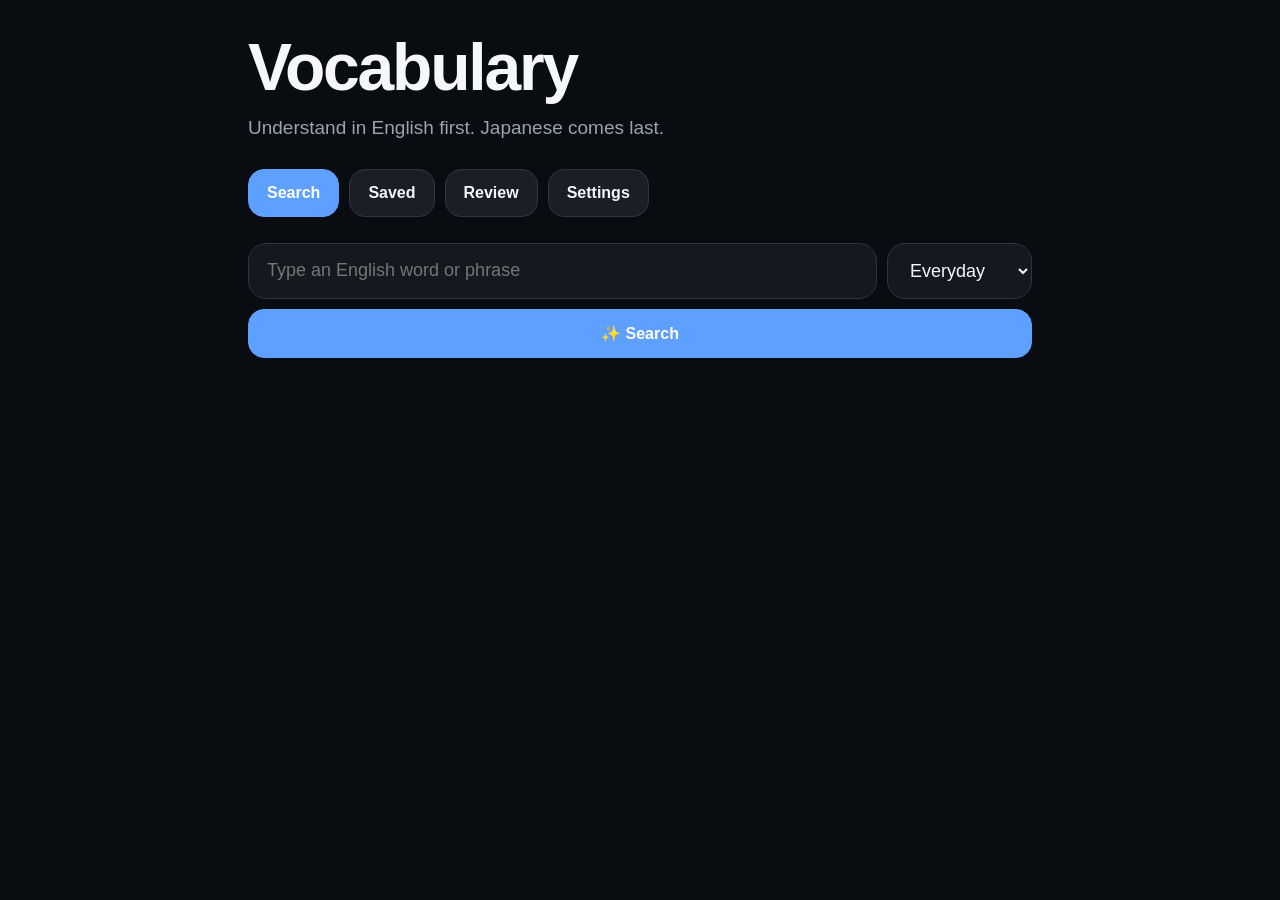
<file: vocabulary/ian_vocabulary_complete.html>
<!doctype html>
<html lang="en">
<head>
<meta charset="utf-8">
<meta name="viewport" content="width=device-width,initial-scale=1,viewport-fit=cover">
<meta name="apple-mobile-web-app-capable" content="yes">
<meta name="apple-mobile-web-app-status-bar-style" content="black-translucent">
<meta name="theme-color" content="#090c10">
<title>Vocabulary</title>
<style>
:root{
  --bg:#090c10;--card:#15191f;--card2:#10141a;--text:#f5f7fb;--muted:#9aa3b2;
  --line:#303640;--accent:#5ea0ff;--good:#46c36f;--warn:#f0b84a;--bad:#ff6b6b;--yellow:#ffd666
}
*{box-sizing:border-box}
body{margin:0;background:var(--bg);color:var(--text);font-family:-apple-system,BlinkMacSystemFont,"Segoe UI",sans-serif;line-height:1.5}
.app{max-width:820px;margin:auto;padding:34px 18px calc(90px + env(safe-area-inset-bottom))}
h1{font-size:clamp(42px,10vw,66px);line-height:1;margin:0 0 14px;letter-spacing:-2.2px}
.lead{font-size:19px;color:var(--muted);margin-bottom:26px}
nav{display:flex;gap:10px;flex-wrap:wrap;margin-bottom:26px}
button{appearance:none;border:1px solid var(--line);background:#1a1f27;color:var(--text);border-radius:16px;padding:14px 18px;font-weight:800;font-size:16px}
nav button.on,.primary{background:var(--accent);border-color:var(--accent);color:white}
input,select,textarea{width:100%;border:1px solid var(--line);background:var(--card);color:var(--text);border-radius:18px;padding:16px 18px;font-size:18px;outline:none}
textarea{min-height:120px;resize:vertical}
.grid{display:grid;grid-template-columns:1fr 145px;gap:10px}
.card{background:var(--card);border:1px solid var(--line);border-radius:24px;padding:22px;margin-top:16px}
.word{font-size:40px;font-weight:900;letter-spacing:-1.2px}
.tag{font-size:13px;color:var(--muted)}
.section{margin-top:22px}
.label{font-size:12px;font-weight:900;letter-spacing:.12em;color:var(--muted);text-transform:uppercase;margin-bottom:7px}
.big{font-size:21px;line-height:1.55}
.core{font-size:22px;line-height:1.55;font-weight:800}
.example{font-size:21px;line-height:1.55;font-style:italic}
.jp{font-size:23px;line-height:1.5;font-weight:850;color:var(--yellow)}
.hidden{display:none!important}
.muted{color:var(--muted)} .small{font-size:13px}
.err{color:#ff847c;margin-top:10px;white-space:pre-wrap}
.saved{padding:15px 0;border-bottom:1px solid var(--line);cursor:pointer}
.saved:last-child{border-bottom:0}
.savedWord{font-size:21px;font-weight:850}
.note{padding:13px;background:var(--card2);border:1px solid var(--line);border-radius:14px;color:var(--muted);font-size:13px;line-height:1.5;margin-top:12px}
.stats{display:grid;grid-template-columns:repeat(3,1fr);gap:10px;margin-top:8px}
.stat{background:var(--card2);border:1px solid var(--line);border-radius:18px;padding:14px;text-align:center}
.stat .n{font-size:27px;font-weight:900}
.stat .t{font-size:12px;color:var(--muted)}
.quizWord{font-size:46px;font-weight:900;text-align:center;margin:26px 0 22px;letter-spacing:-1.2px}
.quizActions{display:grid;grid-template-columns:repeat(3,1fr);gap:8px;margin-top:18px}
.again{border-color:var(--bad)} .hard{border-color:var(--warn)} .good{border-color:var(--good)}
.pill{display:inline-block;padding:4px 8px;border-radius:999px;background:var(--card2);border:1px solid var(--line);font-size:12px;color:var(--muted);margin-right:6px}
.reviewAnswer{margin-top:18px;border-top:1px solid var(--line);padding-top:18px}
.row{display:flex;gap:10px;flex-wrap:wrap;align-items:center}
.row > *{flex:1}
.danger{border-color:var(--bad);color:#ff9a95}
.progress{height:9px;background:var(--card2);border-radius:999px;overflow:hidden;margin-top:12px;border:1px solid var(--line)}
.progress > div{height:100%;background:var(--accent);width:0%}
@media(max-width:560px){
  .grid{grid-template-columns:1fr}
  .stats{grid-template-columns:repeat(3,1fr)}
  .quizActions{grid-template-columns:1fr 1fr 1fr}
  nav button{padding:12px 15px}
}
</style>
</head>
<body>
<div class="app">
  <h1>Vocabulary</h1>
  <div class="lead">Understand in English first. Japanese comes last.</div>

  <nav>
    <button id="navSearch" class="on">Search</button>
    <button id="navSaved">Saved</button>
    <button id="navReview">Review</button>
    <button id="navSettings">Settings</button>
  </nav>

  <section id="viewSearch">
    <div class="grid">
      <input id="q" placeholder="Type an English word or phrase" autocapitalize="none" autocomplete="off">
      <select id="ctx"><option>Everyday</option><option>Work</option><option>Dating</option><option>Travel</option></select>
    </div>
    <div style="height:10px"></div>
    <button class="primary" id="go" style="width:100%">✨ Search</button>
    <div id="status" class="muted small" style="margin-top:10px"></div>
    <div id="error" class="err"></div>

    <div id="result" class="card hidden">
      <div style="display:flex;justify-content:space-between;gap:12px;align-items:start">
        <div id="word" class="word"></div><div id="contextTag" class="tag"></div>
      </div>
      <div class="section"><div class="label">Meaning in simple English</div><div id="simple" class="big"></div></div>
      <div class="section"><div class="label">コアイメージ</div><div id="core" class="core"></div></div>
      <div class="section"><div class="label">Natural example</div><div id="example" class="example"></div></div>
      <div class="section">
        <button id="reveal" style="width:100%">👁 タップして日本語の意味を見る</button>
        <div id="japanese" class="jp hidden" style="margin-top:14px"></div>
      </div>
    </div>
  </section>

  <section id="viewSaved" class="hidden">
    <input id="savedQ" placeholder="Search saved words">
    <div class="note"><span id="savedCount">0</span> words saved. The 161 words from your earlier vocabulary list are already included.</div>
    <div id="savedList" class="card"></div>
  </section>

  <section id="viewReview" class="hidden">
    <div class="stats">
      <div class="stat"><div id="dueCount" class="n">0</div><div class="t">Due now</div></div>
      <div class="stat"><div id="learnedCount" class="n">0</div><div class="t">Learning</div></div>
      <div class="stat"><div id="masteredCount" class="n">0</div><div class="t">Mastered</div></div>
    </div>
    <div class="progress"><div id="progressBar"></div></div>
    <div id="reviewCard" class="card">
      <div class="label">What does this mean?</div>
      <div id="quizWord" class="quizWord">—</div>
      <div id="quizContext" class="muted small" style="text-align:center"></div>
      <button id="showAnswer" class="primary" style="width:100%;margin-top:18px">Show answer</button>

      <div id="reviewAnswer" class="reviewAnswer hidden">
        <div class="section"><div class="label">Simple English</div><div id="rSimple" class="big"></div></div>
        <div class="section"><div class="label">コアイメージ</div><div id="rCore" class="core"></div></div>
        <div class="section"><div class="label">Natural example</div><div id="rExample" class="example"></div></div>
        <div class="section"><div class="label">日本語</div><div id="rJapanese" class="jp"></div></div>
        <div class="quizActions">
          <button id="againBtn" class="again">Again</button>
          <button id="hardBtn" class="hard">Hard</button>
          <button id="goodBtn" class="good">Good</button>
        </div>
        <div class="muted small" style="margin-top:10px;text-align:center">Again = soon · Hard = tomorrow · Good = longer interval</div>
      </div>
    </div>
    <div class="row" style="margin-top:12px">
      <button id="randomBtn">🎲 Random word</button>
      <button id="dueBtn">📚 Due words</button>
    </div>
  </section>

  <section id="viewSettings" class="hidden">
    <div class="card">
      <div class="label">AI Proxy URL</div>
      <input id="endpoint" placeholder="https://your-proxy.example.com">
      <button id="saveEndpoint" class="primary" style="width:100%;margin-top:10px">Save</button>
      <div class="note">OpenAI API key is never stored in this page. Only your Cloudflare Worker URL is stored here.</div>
    </div>

    <div class="card">
      <div class="label">Backup</div>
      <button id="exportBtn" style="width:100%">Copy full backup</button>
      <div style="height:10px"></div>
      <textarea id="importBox" placeholder="Paste a backup here to restore it"></textarea>
      <button id="importBtn" style="width:100%;margin-top:10px">Restore backup</button>
      <div class="note">Backup includes saved vocabulary and review progress.</div>
    </div>

    <div class="card">
      <div class="label">Review progress</div>
      <button id="resetReview" class="danger" style="width:100%">Reset review progress only</button>
    </div>
  </section>
</div>

<script>
const EKEY="ian_vocab_single_v1";
const PKEY="ian_vocab_proxy_v1";
const RKEY="ian_vocab_review_v2";
const SEEDED_KEY="ian_vocab_seeded_161_v1";
const HISTORICAL=[{"word":"enhancement","shortEnglish":"Something added or changed to make a system, process, or thing better.","coreImageJapanese":"↑ better","exampleEnglish":"The new feature is an enhancement to the baggage system.","meaningJapanese":"改善、強化","context":"Work","createdAt":0,"seeded":true},{"word":"enhanced","shortEnglish":"Improved in quality, ability, safety, or performance.","coreImageJapanese":"made stronger or better","exampleEnglish":"The enhanced procedure adds another safety check.","meaningJapanese":"強化された、改善された","context":"Work","createdAt":0,"seeded":true},{"word":"implement","shortEnglish":"To put a plan, rule, system, or change into actual use.","coreImageJapanese":"plan → action","exampleEnglish":"The team implemented a new loading procedure.","meaningJapanese":"実施する、導入する","context":"Work","createdAt":0,"seeded":true},{"word":"Unimatic","shortEnglish":"A legacy United Airlines computer/terminal system used for operational information and transactions.","coreImageJapanese":"United operations computer system","exampleEnglish":"Check the required operational information in Unimatic.","meaningJapanese":"ユナイテッドの業務用システム","context":"Work","createdAt":0,"seeded":true},{"word":"EPNF","shortEnglish":"Electronic Pilot Notification Form; an electronic form used to communicate required information to the flight crew.","coreImageJapanese":"electronic notice to pilots","exampleEnglish":"Complete the EPNF when required before departure.","meaningJapanese":"Electronic Pilot Notification Form（電子式パイロット通知フォーム）","context":"Work","createdAt":0,"seeded":true},{"word":"NLC","shortEnglish":"An airline/ramp abbreviation whose exact meaning depends on the United training context.","coreImageJapanese":"operational code","exampleEnglish":"Check the training material for the exact NLC expansion.","meaningJapanese":"文脈依存の略語","context":"Work","createdAt":0,"seeded":true},{"word":"RDL","shortEnglish":"An airline/ramp abbreviation whose exact meaning depends on the United training context.","coreImageJapanese":"operational code","exampleEnglish":"Verify RDL in the applicable United training module.","meaningJapanese":"文脈依存の略語","context":"Work","createdAt":0,"seeded":true},{"word":"commodity","shortEnglish":"A product, material, or type of cargo that is bought, sold, or transported.","coreImageJapanese":"type of thing being shipped","exampleEnglish":"The cargo documentation identifies the commodity.","meaningJapanese":"商品、貨物の品目","context":"Work","createdAt":0,"seeded":true},{"word":"Hazmat","shortEnglish":"Short for hazardous materials: substances that can pose a risk to people, aircraft, property, or the environment.","coreImageJapanese":"dangerous material","exampleEnglish":"Hazmat must be handled according to dangerous-goods procedures.","meaningJapanese":"危険物","context":"Work","createdAt":0,"seeded":true},{"word":"held off","shortEnglish":"Delayed, postponed, or kept from happening for a period of time.","coreImageJapanese":"wait / delay","exampleEnglish":"Loading was held off until the area was safe.","meaningJapanese":"延期された、待機させられた","context":"Work","createdAt":0,"seeded":true},{"word":"tremendous","shortEnglish":"Extremely large, strong, good, or important.","coreImageJapanese":"VERY big / strong","exampleEnglish":"The team made tremendous progress during training.","meaningJapanese":"ものすごい、非常に大きい","context":"Everyday","createdAt":0,"seeded":true},{"word":"ingest","shortEnglish":"To take something into the body, or for a machine/system to take something in.","coreImageJapanese":"outside → inside the body/system","exampleEnglish":"Do not ingest the chemical.","meaningJapanese":"摂取する、取り込む","context":"Work","createdAt":0,"seeded":true},{"word":"vulnerable","shortEnglish":"Not well protected and therefore able to be damaged, hurt, or affected easily.","coreImageJapanese":"exposed + easy to harm","exampleEnglish":"The inlet area can be vulnerable to damage.","meaningJapanese":"傷つきやすい、弱い、影響を受けやすい","context":"Work","createdAt":0,"seeded":true},{"word":"inlet","shortEnglish":"An opening through which air, liquid, or another substance enters a system.","coreImageJapanese":"opening where something enters","exampleEnglish":"Keep clear of engine inlets.","meaningJapanese":"吸入口、入口","context":"Work","createdAt":0,"seeded":true},{"word":"static","shortEnglish":"Not moving; in electrical contexts, an imbalance of electric charge that can build up on a surface.","coreImageJapanese":"not moving / stored electric charge","exampleEnglish":"The aircraft may appear static even when a hazard remains.","meaningJapanese":"静止した、静電気","context":"Everyday","createdAt":0,"seeded":true},{"word":"turboprop","shortEnglish":"An aircraft or engine system in which a gas turbine drives a propeller.","coreImageJapanese":"propeller + turbine engine","exampleEnglish":"Use the correct safety procedure around a turboprop aircraft.","meaningJapanese":"ターボプロップ機、ターボプロップエンジン","context":"Everyday","createdAt":0,"seeded":true},{"word":"may appear static","shortEnglish":"It may look as if it is not moving, even though movement or another hazard may still exist.","coreImageJapanese":"looks still ≠ necessarily safe","exampleEnglish":"A propeller may appear static under certain visual conditions.","meaningJapanese":"静止しているように見えることがある","context":"Work","createdAt":0,"seeded":true},{"word":"adhere","shortEnglish":"To follow a rule, standard, procedure, or agreement closely.","coreImageJapanese":"stick to a rule","exampleEnglish":"Always adhere to ramp safety procedures.","meaningJapanese":"従う、順守する","context":"Everyday","createdAt":0,"seeded":true},{"word":"adhering","shortEnglish":"Continuing to follow a rule, procedure, or standard.","coreImageJapanese":"staying attached to a rule","exampleEnglish":"Adhering to the procedure reduces risk.","meaningJapanese":"従っている、順守している","context":"Everyday","createdAt":0,"seeded":true},{"word":"compromise","shortEnglish":"To weaken, damage, or reduce the effectiveness or integrity of something; also to reach a middle-ground agreement.","coreImageJapanese":"make less safe/complete","exampleEnglish":"Do not compromise aircraft safety to save time.","meaningJapanese":"損なう、危うくする；妥協","context":"Work","createdAt":0,"seeded":true},{"word":"suppression","shortEnglish":"The act of controlling, reducing, or stopping something, especially fire.","coreImageJapanese":"push a danger down","exampleEnglish":"The aircraft has a fire-suppression system.","meaningJapanese":"抑制、鎮圧、消火","context":"Work","createdAt":0,"seeded":true},{"word":"signage","shortEnglish":"Signs considered as a system, especially those giving directions, warnings, or rules.","coreImageJapanese":"information shown on signs","exampleEnglish":"Follow all ramp signage.","meaningJapanese":"標識、表示","context":"Work","createdAt":0,"seeded":true},{"word":"lug","shortEnglish":"A projecting part used for attachment or lifting; as a verb, to carry something heavy with effort.","coreImageJapanese":"small projecting part / carry heavily","exampleEnglish":"Make sure the lug is correctly positioned.","meaningJapanese":"突起、取付部；重い物を運ぶ","context":"Work","createdAt":0,"seeded":true},{"word":"stow","shortEnglish":"To place something in its proper storage position so it is secure.","coreImageJapanese":"put away securely","exampleEnglish":"Stow the equipment before aircraft movement.","meaningJapanese":"収納する、格納する","context":"Work","createdAt":0,"seeded":true},{"word":"correspond","shortEnglish":"To match, relate closely, or communicate with someone in writing.","coreImageJapanese":"A matches B","exampleEnglish":"The bag count must correspond with the information shown.","meaningJapanese":"一致する、対応する","context":"Work","createdAt":0,"seeded":true},{"word":"differentiate","shortEnglish":"To recognize or show the difference between two or more things.","coreImageJapanese":"see the difference","exampleEnglish":"You must differentiate between the two bag categories.","meaningJapanese":"区別する","context":"Everyday","createdAt":0,"seeded":true},{"word":"tip over","shortEnglish":"To fall or cause something to fall from an upright position onto its side.","coreImageJapanese":"upright → falls sideways","exampleEnglish":"Do not stack equipment where it could tip over.","meaningJapanese":"倒れる、ひっくり返る","context":"Work","createdAt":0,"seeded":true},{"word":"tip","shortEnglish":"To tilt something away from its normal upright position; it does not always mean it fully falls over.","coreImageJapanese":"tilt from balance","exampleEnglish":"The cart began to tip.","meaningJapanese":"傾く、傾ける","context":"Everyday","createdAt":0,"seeded":true},{"word":"brace","shortEnglish":"To support or position yourself or an object so it can resist movement or impact.","coreImageJapanese":"hold firm against force","exampleEnglish":"Brace the item so it cannot shift.","meaningJapanese":"支える、踏ん張る、固定する","context":"Work","createdAt":0,"seeded":true},{"word":"be tipped","shortEnglish":"To be tilted or moved away from an upright position.","coreImageJapanese":"be made to tilt","exampleEnglish":"The container must not be tipped.","meaningJapanese":"傾けられる","context":"Work","createdAt":0,"seeded":true},{"word":"exceed","shortEnglish":"To go beyond an allowed number, amount, speed, weight, or limit.","coreImageJapanese":"go past a limit","exampleEnglish":"Do not exceed the equipment's rated capacity.","meaningJapanese":"超える","context":"Everyday","createdAt":0,"seeded":true},{"word":"norm","shortEnglish":"A usual, expected, or typical way of doing or being.","coreImageJapanese":"usual standard","exampleEnglish":"This is the norm for this type of operation.","meaningJapanese":"標準、普通、一般的な状態","context":"Everyday","createdAt":0,"seeded":true},{"word":"assertive","shortEnglish":"Able to express needs, instructions, or opinions clearly and confidently without being unnecessarily aggressive.","coreImageJapanese":"clear + confident, not aggressive","exampleEnglish":"Be assertive when stopping an unsafe action.","meaningJapanese":"はっきり自己主張する、毅然とした","context":"Everyday","createdAt":0,"seeded":true},{"word":"intimidate","shortEnglish":"To make someone feel frightened, nervous, or less confident, often through pressure or behavior.","coreImageJapanese":"make someone feel afraid/small","exampleEnglish":"Do not intimidate coworkers when correcting a mistake.","meaningJapanese":"威圧する、怖がらせる","context":"Everyday","createdAt":0,"seeded":true},{"word":"composite toe cap","shortEnglish":"A protective section in safety footwear made from non-metal composite material.","coreImageJapanese":"non-metal protective toe","exampleEnglish":"Composite toe caps can protect the toes from impact.","meaningJapanese":"複合素材のつま先保護部","context":"Work","createdAt":0,"seeded":true},{"word":"subside","shortEnglish":"To gradually become less strong, intense, active, or severe.","coreImageJapanese":"strong → gradually weaker","exampleEnglish":"Wait until the hazard has subsided.","meaningJapanese":"徐々に弱まる、収まる","context":"Work","createdAt":0,"seeded":true},{"word":"metric","shortEnglish":"A standard measurement used to track, compare, or evaluate something.","coreImageJapanese":"number used to measure performance","exampleEnglish":"Turn time is an important operational metric.","meaningJapanese":"指標、測定基準","context":"Work","createdAt":0,"seeded":true},{"word":"FAA Min Crew","shortEnglish":"The minimum number or complement of crew required under applicable FAA rules or aircraft operating requirements.","coreImageJapanese":"minimum crew required by FAA rules","exampleEnglish":"The flight must meet FAA minimum crew requirements.","meaningJapanese":"FAA基準の最低必要乗務員数","context":"Everyday","createdAt":0,"seeded":true},{"word":"MRD released","shortEnglish":"An operational status phrase indicating that an MRD-related restriction or hold has been released; exact expansion depends on the system/context.","coreImageJapanese":"restriction/status → released","exampleEnglish":"Confirm the MRD status is released before proceeding.","meaningJapanese":"MRDが解除済み（略語の展開は文脈依存）","context":"Work","createdAt":0,"seeded":true},{"word":"Silent Push","shortEnglish":"A pushback procedure in which communication is minimized or handled through a defined non-verbal/standardized process, depending on company procedure.","coreImageJapanese":"pushback with reduced/no routine radio dialogue","exampleEnglish":"Follow the Silent Push procedure exactly as trained.","meaningJapanese":"サイレント・プッシュ（所定のプッシュバック手順）","context":"Work","createdAt":0,"seeded":true},{"word":"compliance","shortEnglish":"The state of following a rule, law, standard, or procedure.","coreImageJapanese":"rule → behavior matches it","exampleEnglish":"Safety compliance is required at all times.","meaningJapanese":"順守、コンプライアンス","context":"Work","createdAt":0,"seeded":true},{"word":"turn compliance","shortEnglish":"How well an aircraft turnaround follows required timing, process, or operational standards.","coreImageJapanese":"turnaround meets required standards","exampleEnglish":"The station tracks turn compliance metrics.","meaningJapanese":"ターンアラウンド手順・基準の順守","context":"Work","createdAt":0,"seeded":true},{"word":"itinerary","shortEnglish":"A plan or record of a journey showing flights, places, dates, and times.","coreImageJapanese":"trip plan in order","exampleEnglish":"Check your itinerary before leaving for the airport.","meaningJapanese":"旅程、旅行日程","context":"Everyday","createdAt":0,"seeded":true},{"word":"acknowledge","shortEnglish":"To show that you received, noticed, accepted, or understood something.","coreImageJapanese":"show: 'I received/understand it'","exampleEnglish":"Acknowledge the instruction before beginning the task.","meaningJapanese":"認識する、受領を確認する","context":"Everyday","createdAt":0,"seeded":true},{"word":"pier","shortEnglish":"A long structure that extends from a building or land; at airports, a concourse-like section can extend from the terminal.","coreImageJapanese":"long structure extending outward","exampleEnglish":"Proceed to the assigned pier.","meaningJapanese":"埠頭、（空港の）ピア","context":"Work","createdAt":0,"seeded":true},{"word":"sector","shortEnglish":"A distinct part, area, or one flight segment between two airports.","coreImageJapanese":"one segment/part","exampleEnglish":"The aircraft operates another sector after arrival.","meaningJapanese":"区間、部門、区域","context":"Everyday","createdAt":0,"seeded":true},{"word":"queued","shortEnglish":"Placed in a line or sequence waiting for action or processing.","coreImageJapanese":"waiting in line","exampleEnglish":"Several tasks are queued in the system.","meaningJapanese":"待ち行列に入っている、処理待ち","context":"Work","createdAt":0,"seeded":true},{"word":"virtual","shortEnglish":"Existing or happening through computers or simulation rather than in a physical form.","coreImageJapanese":"exists through a system, not physically","exampleEnglish":"The training session is virtual.","meaningJapanese":"仮想の、オンライン上の","context":"Everyday","createdAt":0,"seeded":true},{"word":"qualify","shortEnglish":"To meet the conditions, standards, or skills required for something.","coreImageJapanese":"meet the requirements","exampleEnglish":"Employees must qualify before operating the equipment.","meaningJapanese":"資格を得る、要件を満たす","context":"Work","createdAt":0,"seeded":true},{"word":"deter","shortEnglish":"To discourage or prevent someone from doing something by making it difficult, risky, or unattractive.","coreImageJapanese":"make someone choose NOT to do it","exampleEnglish":"Visible security can deter unauthorized access.","meaningJapanese":"思いとどまらせる、抑止する","context":"Work","createdAt":0,"seeded":true},{"word":"alteration","shortEnglish":"A change or modification to the original form, condition, or plan.","coreImageJapanese":"change made to something","exampleEnglish":"Unauthorized alterations are not permitted.","meaningJapanese":"変更、改変","context":"Work","createdAt":0,"seeded":true},{"word":"advocate","shortEnglish":"To publicly or strongly support an idea, policy, person, or action; also a person who does so.","coreImageJapanese":"actively support","exampleEnglish":"Employees should advocate for safe practices.","meaningJapanese":"支持する、提唱する；支持者","context":"Everyday","createdAt":0,"seeded":true},{"word":"observation notes","shortEnglish":"Written notes recording what was seen, noticed, or evaluated during an observation.","coreImageJapanese":"what you noticed → written notes","exampleEnglish":"Review the observation notes after the exercise.","meaningJapanese":"観察メモ、所見","context":"Everyday","createdAt":0,"seeded":true},{"word":"comprehensive","shortEnglish":"Including all or nearly all important parts of a subject.","coreImageJapanese":"covers almost everything important","exampleEnglish":"The course provides comprehensive safety training.","meaningJapanese":"包括的な、総合的な","context":"Everyday","createdAt":0,"seeded":true},{"word":"assurance","shortEnglish":"Confidence or a process that gives confidence that something meets requirements.","coreImageJapanese":"confidence backed by checks","exampleEnglish":"Quality assurance checks help prevent errors.","meaningJapanese":"保証、確証","context":"Work","createdAt":0,"seeded":true},{"word":"promotion","shortEnglish":"Advancement to a higher position; or activities used to make something better known.","coreImageJapanese":"move upward / make known","exampleEnglish":"She received a promotion after several years.","meaningJapanese":"昇進；宣伝","context":"Work","createdAt":0,"seeded":true},{"word":"component","shortEnglish":"A part that combines with other parts to make a larger machine, system, or structure.","coreImageJapanese":"one part of a larger system","exampleEnglish":"Inspect the component for visible damage.","meaningJapanese":"構成部品、要素","context":"Everyday","createdAt":0,"seeded":true},{"word":"dictate","shortEnglish":"To control, determine, or require what happens; also to speak words for someone/something to write.","coreImageJapanese":"determine what must happen","exampleEnglish":"Weather may dictate which procedure is used.","meaningJapanese":"左右する、決定づける、指示する","context":"Everyday","createdAt":0,"seeded":true},{"word":"electrolyte","shortEnglish":"A substance containing ions that can conduct electric current, especially in a battery or solution.","coreImageJapanese":"ion-carrying liquid/material","exampleEnglish":"Battery electrolyte can be hazardous.","meaningJapanese":"電解質","context":"Everyday","createdAt":0,"seeded":true},{"word":"current","shortEnglish":"In electricity, the flow of electric charge through a conductor. As an adjective, it means existing now.","coreImageJapanese":"flow / now","exampleEnglish":"Electric current flows through the circuit.","meaningJapanese":"電流；現在の","context":"Everyday","createdAt":0,"seeded":true},{"word":"electronic","shortEnglish":"Relating to devices or systems that use electronic circuits to process, transmit, or store information.","coreImageJapanese":"uses controlled movement of electrons/signals","exampleEnglish":"The notification is sent electronically.","meaningJapanese":"電子の、電子式の","context":"Everyday","createdAt":0,"seeded":true},{"word":"circuit","shortEnglish":"A complete path through which electric current can flow.","coreImageJapanese":"closed path for electricity","exampleEnglish":"A broken circuit stops current from flowing.","meaningJapanese":"回路","context":"Everyday","createdAt":0,"seeded":true},{"word":"insulation","shortEnglish":"Material that prevents or reduces the flow of electricity, heat, or sound.","coreImageJapanese":"barrier that blocks transfer","exampleEnglish":"Damaged insulation can expose a conductor.","meaningJapanese":"絶縁、断熱材","context":"Work","createdAt":0,"seeded":true},{"word":"conductor","shortEnglish":"A material through which electric charge can move easily.","coreImageJapanese":"path that lets current move","exampleEnglish":"Copper is a good electrical conductor.","meaningJapanese":"導体","context":"Everyday","createdAt":0,"seeded":true},{"word":"PPBM","shortEnglish":"Positive Passenger Bag Matching: a security process that matches checked baggage with the passenger's travel status as required.","coreImageJapanese":"passenger ↔ checked bag match","exampleEnglish":"Follow PPBM procedures for checked baggage.","meaningJapanese":"Positive Passenger Bag Matching（旅客と受託手荷物の照合）","context":"Everyday","createdAt":0,"seeded":true},{"word":"GSE","shortEnglish":"Ground Support Equipment: vehicles and equipment used to support aircraft while they are on the ground.","coreImageJapanese":"equipment used to service aircraft on ground","exampleEnglish":"Park GSE only in approved areas.","meaningJapanese":"Ground Support Equipment（地上支援機材）","context":"Work","createdAt":0,"seeded":true},{"word":"GPU","shortEnglish":"Ground Power Unit: equipment that supplies electrical power to an aircraft while on the ground.","coreImageJapanese":"ground → aircraft electrical power","exampleEnglish":"Disconnect the GPU only when authorized.","meaningJapanese":"Ground Power Unit（地上電源装置）","context":"Work","createdAt":0,"seeded":true},{"word":"APU","shortEnglish":"Auxiliary Power Unit: a small turbine engine that can provide electrical power and pneumatic air while the main engines are off.","coreImageJapanese":"aircraft's small onboard power unit","exampleEnglish":"The APU is running.","meaningJapanese":"Auxiliary Power Unit（補助動力装置）","context":"Everyday","createdAt":0,"seeded":true},{"word":"ASU","shortEnglish":"Air Start Unit: ground equipment that supplies compressed air to help start an aircraft engine.","coreImageJapanese":"ground source of compressed air for engine start","exampleEnglish":"Connect the ASU as required.","meaningJapanese":"Air Start Unit（エアスタートユニット）","context":"Work","createdAt":0,"seeded":true},{"word":"PCA","shortEnglish":"Pre-Conditioned Air: ground-supplied heated or cooled air used to condition the aircraft cabin.","coreImageJapanese":"conditioned air from ground to cabin","exampleEnglish":"Connect PCA at the gate.","meaningJapanese":"Pre-Conditioned Air（地上空調）","context":"Work","createdAt":0,"seeded":true},{"word":"PBB","shortEnglish":"Passenger Boarding Bridge: the movable enclosed bridge connecting a terminal gate with an aircraft door.","coreImageJapanese":"terminal ↔ aircraft bridge","exampleEnglish":"The PBB must be clear before movement.","meaningJapanese":"Passenger Boarding Bridge（搭乗橋）","context":"Work","createdAt":0,"seeded":true},{"word":"ULD","shortEnglish":"Unit Load Device: an aircraft cargo container or pallet used to load baggage, freight, and mail efficiently.","coreImageJapanese":"standard container/pallet for aircraft cargo","exampleEnglish":"Secure the ULD before loading.","meaningJapanese":"Unit Load Device（航空貨物コンテナ／パレット）","context":"Work","createdAt":0,"seeded":true},{"word":"BHS","shortEnglish":"Baggage Handling System: conveyors and related systems that route baggage through an airport.","coreImageJapanese":"airport system that moves bags","exampleEnglish":"The bag entered the BHS.","meaningJapanese":"Baggage Handling System（手荷物搬送システム）","context":"Everyday","createdAt":0,"seeded":true},{"word":"FOD","shortEnglish":"Foreign Object Debris: loose objects or debris that can damage aircraft, engines, tires, or equipment.","coreImageJapanese":"small object → big aircraft risk","exampleEnglish":"Pick up FOD whenever you see it.","meaningJapanese":"Foreign Object Debris（異物・異物片）","context":"Work","createdAt":0,"seeded":true},{"word":"PPE","shortEnglish":"Personal Protective Equipment: equipment worn to reduce exposure to workplace hazards.","coreImageJapanese":"gear worn to protect your body","exampleEnglish":"Wear the required PPE on the ramp.","meaningJapanese":"Personal Protective Equipment（個人用保護具）","context":"Work","createdAt":0,"seeded":true},{"word":"DG","shortEnglish":"Dangerous Goods: articles or substances capable of posing a risk during transport.","coreImageJapanese":"dangerous item/material","exampleEnglish":"DG must be declared and handled correctly.","meaningJapanese":"Dangerous Goods（危険物）","context":"Work","createdAt":0,"seeded":true},{"word":"COMAT","shortEnglish":"Company Material: airline company supplies, parts, documents, or other material transported on the airline's network.","coreImageJapanese":"company-owned material traveling by air","exampleEnglish":"COMAT may have special handling instructions.","meaningJapanese":"Company Material（会社物品）","context":"Work","createdAt":0,"seeded":true},{"word":"SIDA","shortEnglish":"Security Identification Display Area: a restricted airport area where authorized identification must be visibly displayed.","coreImageJapanese":"restricted airport security area","exampleEnglish":"Display your badge in the SIDA.","meaningJapanese":"Security Identification Display Area（保安識別表示区域）","context":"Work","createdAt":0,"seeded":true},{"word":"AOA","shortEnglish":"Air Operations Area: airport areas used or intended for aircraft movement, parking, or servicing, subject to access controls.","coreImageJapanese":"aircraft operating side of airport","exampleEnglish":"Follow driving rules in the AOA.","meaningJapanese":"Air Operations Area（航空機運用区域）","context":"Work","createdAt":0,"seeded":true},{"word":"AOG","shortEnglish":"Aircraft on Ground: a high-priority condition in which an aircraft cannot fly, usually because of a maintenance or parts issue.","coreImageJapanese":"aircraft cannot operate","exampleEnglish":"The replacement part is needed for an AOG aircraft.","meaningJapanese":"Aircraft on Ground（運航不能で地上待機中の航空機）","context":"Everyday","createdAt":0,"seeded":true},{"word":"MEL","shortEnglish":"Minimum Equipment List: an approved list that specifies which equipment may be inoperative for a flight under stated conditions and procedures.","coreImageJapanese":"list of what may be inoperative under conditions","exampleEnglish":"Maintenance checked the MEL.","meaningJapanese":"Minimum Equipment List（最低装備品リスト）","context":"Everyday","createdAt":0,"seeded":true},{"word":"marshalling","shortEnglish":"The use of standardized visual signals to guide an aircraft's movement or positioning on the ground.","coreImageJapanese":"person signals → aircraft moves","exampleEnglish":"Stay visible while marshalling the aircraft.","meaningJapanese":"マーシャリング、航空機誘導","context":"Work","createdAt":0,"seeded":true},{"word":"wingwalk","shortEnglish":"To act as a wing walker, watching wingtip clearance and hazards while an aircraft is being moved.","coreImageJapanese":"walk near wing to protect clearance","exampleEnglish":"Wingwalk the aircraft during the tow as required.","meaningJapanese":"翼端監視をする、ウイングウォーク","context":"Work","createdAt":0,"seeded":true},{"word":"wingwalker","shortEnglish":"A ground employee positioned to monitor wingtip clearance and hazards while an aircraft is moved.","coreImageJapanese":"eyes protecting the wingtip","exampleEnglish":"The wingwalker must remain visible.","meaningJapanese":"翼端監視員","context":"Work","createdAt":0,"seeded":true},{"word":"tractor","shortEnglish":"A powered vehicle used to tow baggage carts, dollies, or other ground equipment.","coreImageJapanese":"powered vehicle that pulls/pushes equipment","exampleEnglish":"Park the tractor with the brake set.","meaningJapanese":"牽引車、トラクター","context":"Work","createdAt":0,"seeded":true},{"word":"expedite","shortEnglish":"To make a process, action, movement, or delivery happen sooner or faster.","coreImageJapanese":"make it happen faster →→","exampleEnglish":"Expedite the baggage transfer without compromising safety.","meaningJapanese":"迅速化する、早める、急いで処理する","context":"Work","createdAt":0,"seeded":true},{"word":"precaution","shortEnglish":"An action taken in advance to reduce the chance of danger, damage, or a problem.","coreImageJapanese":"action BEFORE trouble","exampleEnglish":"As a precaution, keep clear of the equipment.","meaningJapanese":"予防措置、用心","context":"Work","createdAt":0,"seeded":true},{"word":"susceptible","shortEnglish":"Likely to be affected, damaged, harmed, or influenced by a particular thing.","coreImageJapanese":"easy for X to affect it","exampleEnglish":"This surface is susceptible to damage.","meaningJapanese":"〜の影響を受けやすい、〜しやすい","context":"Work","createdAt":0,"seeded":true},{"word":"bypass pin","shortEnglish":"A pin used in specific aircraft towing/pushback systems to bypass or isolate nose-wheel steering as required by procedure.","coreImageJapanese":"pin changes steering/tow system state","exampleEnglish":"Verify the bypass pin status before departure.","meaningJapanese":"バイパスピン","context":"Work","createdAt":0,"seeded":true},{"word":"rated","shortEnglish":"Designed, tested, or officially specified to operate at a particular capacity, load, pressure, or other limit.","coreImageJapanese":"designed/tested for a stated limit","exampleEnglish":"The pin is rated for the specified load.","meaningJapanese":"定格の、規定能力を持つ","context":"Everyday","createdAt":0,"seeded":true},{"word":"segregation","shortEnglish":"The process of separating baggage, cargo, or items into different required groups or categories.","coreImageJapanese":"separate into correct groups","exampleEnglish":"Correct bag segregation prevents misroutes.","meaningJapanese":"区分、仕分け","context":"Work","createdAt":0,"seeded":true},{"word":"compartment","shortEnglish":"A separate section or enclosed space within something larger.","coreImageJapanese":"one enclosed section inside a larger space","exampleEnglish":"Load the bags into the assigned compartment.","meaningJapanese":"区画、収納室","context":"Everyday","createdAt":0,"seeded":true},{"word":"narrowbody","shortEnglish":"A commercial aircraft with a relatively narrow fuselage, typically with one passenger aisle.","coreImageJapanese":"one-aisle airliner","exampleEnglish":"The 737 is a narrowbody aircraft.","meaningJapanese":"ナローボディ機、単通路機","context":"Everyday","createdAt":0,"seeded":true},{"word":"widebody","shortEnglish":"A commercial aircraft with a wider fuselage, typically with two passenger aisles.","coreImageJapanese":"two-aisle large airliner","exampleEnglish":"The 777 is a widebody aircraft.","meaningJapanese":"ワイドボディ機、双通路機","context":"Everyday","createdAt":0,"seeded":true},{"word":"inbound","shortEnglish":"Arriving or moving toward a station, airport, or location.","coreImageJapanese":"coming IN → destination","exampleEnglish":"The inbound flight is delayed.","meaningJapanese":"到着する、入ってくる","context":"Work","createdAt":0,"seeded":true},{"word":"outbound","shortEnglish":"Departing or moving away from a station, airport, or location.","coreImageJapanese":"going OUT → next destination","exampleEnglish":"The outbound flight is boarding.","meaningJapanese":"出発する、出ていく","context":"Work","createdAt":0,"seeded":true},{"word":"terminating","shortEnglish":"Ending at the current station rather than continuing onward on the same flight/journey.","coreImageJapanese":"journey ends HERE","exampleEnglish":"Separate terminating bags as required.","meaningJapanese":"この地点で旅程終了の","context":"Everyday","createdAt":0,"seeded":true},{"word":"through","shortEnglish":"Continuing beyond an intermediate station, often without the passenger or item ending its journey there.","coreImageJapanese":"continues THROUGH the station","exampleEnglish":"Identify through baggage correctly.","meaningJapanese":"通過扱いの、途中駅を越えて続く","context":"Everyday","createdAt":0,"seeded":true},{"word":"rush-tagged bag","shortEnglish":"A bag marked with a rush tag so it can be expedited, often after a misconnection or irregularity.","coreImageJapanese":"bag needs urgent recovery/forwarding","exampleEnglish":"Prioritize the rush-tagged bag according to procedure.","meaningJapanese":"ラッシュタグ付き手荷物、至急転送手荷物","context":"Everyday","createdAt":0,"seeded":true},{"word":"three-point connection","shortEnglish":"A safety or equipment term referring to three required points of contact or connection; exact application depends on the training procedure.","coreImageJapanese":"three contact/connection points","exampleEnglish":"Maintain the required three-point connection.","meaningJapanese":"3点接続、3点支持","context":"Work","createdAt":0,"seeded":true},{"word":"shut off","shortEnglish":"To stop a machine, supply, flow, power source, or system from operating.","coreImageJapanese":"ON → OFF completely","exampleEnglish":"Shut off the equipment before servicing it.","meaningJapanese":"停止する、遮断する","context":"Everyday","createdAt":0,"seeded":true},{"word":"accomplish","shortEnglish":"To successfully complete or achieve something.","coreImageJapanese":"task → completed","exampleEnglish":"Complete the steps needed to accomplish the task safely.","meaningJapanese":"成し遂げる、完了する","context":"Work","createdAt":0,"seeded":true},{"word":"cross between","shortEnglish":"To pass through the space separating two things.","coreImageJapanese":"move from one side to the other through the space between","exampleEnglish":"Do not cross between connected baggage carts.","meaningJapanese":"〜の間を横切る","context":"Work","createdAt":0,"seeded":true},{"word":"may occur","shortEnglish":"It is possible that something will happen. Here, may expresses possibility, not refusal.","coreImageJapanese":"there is a possibility","exampleEnglish":"Delays may occur during severe weather.","meaningJapanese":"起こる可能性がある","context":"Everyday","createdAt":0,"seeded":true},{"word":"may be safely removed","shortEnglish":"In operational instructions, this means it is safe/permissible to remove something once the required condition has been confirmed.","coreImageJapanese":"permission/possibility based on safety condition","exampleEnglish":"Confirm that ground power may be safely removed.","meaningJapanese":"安全に取り外してよい","context":"Work","createdAt":0,"seeded":true},{"word":"aircraft","shortEnglish":"A vehicle designed for travel through the air, including airplanes and helicopters.","coreImageJapanese":"anything designed to fly","exampleEnglish":"Keep clear of moving aircraft.","meaningJapanese":"航空機","context":"Everyday","createdAt":0,"seeded":true},{"word":"fuselage","shortEnglish":"The main body of an aircraft, containing the cockpit, cabin, and cargo areas.","coreImageJapanese":"main body of airplane","exampleEnglish":"Inspect the fuselage for visible damage.","meaningJapanese":"胴体","context":"Everyday","createdAt":0,"seeded":true},{"word":"cowling / cowl","shortEnglish":"A removable or fixed covering around an aircraft engine or other equipment.","coreImageJapanese":"cover around engine","exampleEnglish":"Do not place equipment against the engine cowling.","meaningJapanese":"エンジンカウル、覆い","context":"Everyday","createdAt":0,"seeded":true},{"word":"winglet","shortEnglish":"A vertical or angled extension at the wingtip designed mainly to reduce aerodynamic drag.","coreImageJapanese":"small upturned wingtip","exampleEnglish":"Avoid contact with the winglet.","meaningJapanese":"ウイングレット","context":"Everyday","createdAt":0,"seeded":true},{"word":"stanchion","shortEnglish":"An upright post used to support, guide, or form a barrier.","coreImageJapanese":"upright post used as barrier/support","exampleEnglish":"Place the stanchions as required.","meaningJapanese":"支柱、ポール","context":"Work","createdAt":0,"seeded":true},{"word":"canopy","shortEnglish":"A covering or structure that provides shelter over an area.","coreImageJapanese":"overhead cover","exampleEnglish":"Work under the canopy when instructed.","meaningJapanese":"天蓋、覆い","context":"Work","createdAt":0,"seeded":true},{"word":"rotunda","shortEnglish":"A circular or rounded room or building section, sometimes used to describe an airport concourse area.","coreImageJapanese":"round central space","exampleEnglish":"Meet at the rotunda.","meaningJapanese":"円形ホール、ロタンダ","context":"Work","createdAt":0,"seeded":true},{"word":"conveyor","shortEnglish":"A mechanical system, often a belt, that continuously moves baggage or materials.","coreImageJapanese":"moving belt carries items","exampleEnglish":"Keep hands clear of the conveyor.","meaningJapanese":"コンベヤー、搬送ベルト","context":"Work","createdAt":0,"seeded":true},{"word":"carousel","shortEnglish":"A rotating or looping baggage-delivery conveyor where passengers collect checked bags.","coreImageJapanese":"bags move around a loop","exampleEnglish":"Meet at baggage carousel 9.","meaningJapanese":"手荷物受取ターンテーブル、カルーセル","context":"Everyday","createdAt":0,"seeded":true},{"word":"dependent","shortEnglish":"Relying on someone or something else for support, money, operation, or a condition.","coreImageJapanese":"needs/supports itself through something else","exampleEnglish":"The result is dependent on the weather.","meaningJapanese":"〜に依存している、扶養されている","context":"Everyday","createdAt":0,"seeded":true},{"word":"probationary","shortEnglish":"Relating to a period in which a new employee's performance or suitability is evaluated.","coreImageJapanese":"trial period before full status","exampleEnglish":"Probationary employees may have additional restrictions.","meaningJapanese":"試用期間中の","context":"Work","createdAt":0,"seeded":true},{"word":"auditor","shortEnglish":"A person who officially examines records, finances, procedures, or compliance.","coreImageJapanese":"checks records/process against rules","exampleEnglish":"The auditor reviewed the safety records.","meaningJapanese":"監査人","context":"Work","createdAt":0,"seeded":true},{"word":"research","shortEnglish":"Careful study or investigation to discover facts, understand something, or produce new knowledge.","coreImageJapanese":"question → investigate → evidence","exampleEnglish":"She is doing research in biology.","meaningJapanese":"研究、調査","context":"Work","createdAt":0,"seeded":true},{"word":"go-to","shortEnglish":"Your usual, reliable, or favorite choice for a particular purpose.","coreImageJapanese":"the one you usually choose first","exampleEnglish":"That's my go-to excuse.","meaningJapanese":"定番の、いつも頼るもの","context":"Everyday","createdAt":0,"seeded":true},{"word":"besides","shortEnglish":"In addition to; also. It usually adds something rather than removing it.","coreImageJapanese":"add another thing","exampleEnglish":"What do you do for fun besides video games?","meaningJapanese":"〜に加えて、〜以外にも","context":"Everyday","createdAt":0,"seeded":true},{"word":"except","shortEnglish":"Not including; leaving someone or something out of a group or statement.","coreImageJapanese":"remove one thing from the group","exampleEnglish":"Everyone came except John.","meaningJapanese":"〜を除いて","context":"Everyday","createdAt":0,"seeded":true},{"word":"get to know","shortEnglish":"To gradually learn more about someone's personality, life, habits, or character.","coreImageJapanese":"stranger → familiar over time","exampleEnglish":"Let's get to know each other first.","meaningJapanese":"知り合う、相手を知っていく","context":"Everyday","createdAt":0,"seeded":true},{"word":"each other","shortEnglish":"Used when two or more people do the same action to one another. 'Each others' by itself is not standard English.","coreImageJapanese":"A ↔ B mutually","exampleEnglish":"They help each other.","meaningJapanese":"お互いに","context":"Everyday","createdAt":0,"seeded":true},{"word":"may be","shortEnglish":"May + be is a verb phrase meaning that something is possibly a certain way.","coreImageJapanese":"maybe true / possible state","exampleEnglish":"It may be delayed.","meaningJapanese":"〜かもしれない","context":"Everyday","createdAt":0,"seeded":true},{"word":"maybe","shortEnglish":"An adverb meaning perhaps or possibly.","coreImageJapanese":"perhaps","exampleEnglish":"Maybe the flight is delayed.","meaningJapanese":"たぶん、もしかすると","context":"Everyday","createdAt":0,"seeded":true},{"word":"to name a couple","shortEnglish":"Used after mentioning two examples to show there are more examples you could give.","coreImageJapanese":"give 2 examples, not the whole list","exampleEnglish":"I like hiking and gaming, to name a couple.","meaningJapanese":"2つ例を挙げると","context":"Everyday","createdAt":0,"seeded":true},{"word":"world domination","shortEnglish":"The idea of gaining control over the entire world, often used jokingly.","coreImageJapanese":"control the whole world","exampleEnglish":"Step one of my world domination plan is coffee.","meaningJapanese":"世界征服","context":"Everyday","createdAt":0,"seeded":true},{"word":"totalitarian regime","shortEnglish":"A political system in which the state exercises extremely broad control over public and private life.","coreImageJapanese":"government with near-total control","exampleEnglish":"The phrase was being used as an exaggerated joke.","meaningJapanese":"全体主義体制","context":"Everyday","createdAt":0,"seeded":true},{"word":"yearner","shortEnglish":"Someone who strongly longs for love, closeness, a person, or an ideal.","coreImageJapanese":"person who deeply longs for something","exampleEnglish":"I'm a yearner to the bone.","meaningJapanese":"強く憧れたり恋い焦がれたりする人","context":"Everyday","createdAt":0,"seeded":true},{"word":"to the bone","shortEnglish":"Completely or deeply; part of your basic nature.","coreImageJapanese":"all the way to your core","exampleEnglish":"I'm a yearner to the bone.","meaningJapanese":"骨の髄まで、根っから","context":"Everyday","createdAt":0,"seeded":true},{"word":"wavelength","shortEnglish":"In 'on the same wavelength,' it means thinking, feeling, or understanding things in a similar way.","coreImageJapanese":"same mental/emotional frequency","exampleEnglish":"I want someone on the same wavelength.","meaningJapanese":"波長、考え方・感覚","context":"Everyday","createdAt":0,"seeded":true},{"word":"pansexual","shortEnglish":"Describes potential romantic or sexual attraction to people regardless of gender.","coreImageJapanese":"attraction not limited by gender","exampleEnglish":"The profile says pansexual.","meaningJapanese":"パンセクシュアル、全性愛の","context":"Everyday","createdAt":0,"seeded":true},{"word":"thrust","shortEnglish":"To push or move something suddenly and forcefully forward; as a noun, a strong forward force.","coreImageJapanese":"push strongly forward","exampleEnglish":"The engine produces thrust.","meaningJapanese":"強く押す、推力","context":"Everyday","createdAt":0,"seeded":true},{"word":"inseam","shortEnglish":"The length of the inner seam of pants, measured from the crotch to the bottom of the leg.","coreImageJapanese":"inside-leg measurement","exampleEnglish":"Check the inseam before ordering pants.","meaningJapanese":"股下","context":"Everyday","createdAt":0,"seeded":true},{"word":"under the weather","shortEnglish":"Feeling slightly ill or unwell.","coreImageJapanese":"feeling below normal","exampleEnglish":"I'm a little under the weather today.","meaningJapanese":"体調が悪い","context":"Everyday","createdAt":0,"seeded":true},{"word":"caught up","shortEnglish":"Having reached the latest point in a series, show, work, messages, or information.","coreImageJapanese":"reached the current point","exampleEnglish":"I'm caught up with One Piece.","meaningJapanese":"追いついている","context":"Everyday","createdAt":0,"seeded":true},{"word":"in tune","shortEnglish":"Aware of and understanding something, or in agreement/harmony with it.","coreImageJapanese":"aligned / aware","exampleEnglish":"I'm not very in tune with current trends.","meaningJapanese":"よく分かっている、調和している","context":"Everyday","createdAt":0,"seeded":true},{"word":"I suck at","shortEnglish":"A casual, blunt way to say you are not good at something.","coreImageJapanese":"I'm bad at it","exampleEnglish":"I suck at FPS games.","meaningJapanese":"〜が苦手、下手","context":"Everyday","createdAt":0,"seeded":true},{"word":"friendslop","shortEnglish":"Informal internet slang that can refer to low-stakes, silly, messy, or unserious media/activities enjoyed with friends; usage varies by community.","coreImageJapanese":"messy fun content shared with friends","exampleEnglish":"We spent the night on pure friendslop.","meaningJapanese":"友達同士で楽しむ雑多でくだらないもの／ノリ","context":"Everyday","createdAt":0,"seeded":true},{"word":"home sweet home","shortEnglish":"A warm expression used when returning to one's home or a place that feels like home.","coreImageJapanese":"comfort of being back home","exampleEnglish":"Home sweet home.","meaningJapanese":"やっぱり家が一番、我が家","context":"Everyday","createdAt":0,"seeded":true},{"word":"green flag","shortEnglish":"A trait or behavior that suggests someone or a relationship is healthy, compatible, or promising.","coreImageJapanese":"good sign ✅","exampleEnglish":"Good communication is a green flag.","meaningJapanese":"好印象なサイン、良い兆候","context":"Everyday","createdAt":0,"seeded":true},{"word":"demisexual","shortEnglish":"Describes a person who generally experiences sexual attraction only after forming a strong emotional connection.","coreImageJapanese":"attraction typically after emotional bond","exampleEnglish":"The profile identifies as demisexual.","meaningJapanese":"デミセクシュアル","context":"Everyday","createdAt":0,"seeded":true},{"word":"aux","shortEnglish":"Short for auxiliary; commonly refers to an audio input or cable used to connect a device to speakers or a car stereo.","coreImageJapanese":"auxiliary audio connection","exampleEnglish":"Pass me the aux cable.","meaningJapanese":"AUX、補助入力","context":"Everyday","createdAt":0,"seeded":true},{"word":"respond","shortEnglish":"To answer, react, or reply to something.","coreImageJapanese":"message/action comes back","exampleEnglish":"Please respond to the message.","meaningJapanese":"返答する、反応する","context":"Everyday","createdAt":0,"seeded":true},{"word":"carry","shortEnglish":"In gaming, to perform strongly enough to help a teammate or team win; literally, to hold and move something.","coreImageJapanese":"one person does most of the work","exampleEnglish":"Can you carry me in this game?","meaningJapanese":"キャリーする、勝たせる","context":"Everyday","createdAt":0,"seeded":true},{"word":"flirting","shortEnglish":"Behavior or conversation that playfully shows romantic or sexual interest.","coreImageJapanese":"playful signals of attraction","exampleEnglish":"They were clearly flirting.","meaningJapanese":"いちゃつく、軽く口説く","context":"Everyday","createdAt":0,"seeded":true},{"word":"one-night stand","shortEnglish":"A sexual encounter that happens once without an expected continuing romantic relationship.","coreImageJapanese":"one sexual encounter, no ongoing relationship implied","exampleEnglish":"They described it as a one-night stand.","meaningJapanese":"一夜限りの関係","context":"Everyday","createdAt":0,"seeded":true},{"word":"physical presence","shortEnglish":"The state of being physically present at a place rather than participating remotely.","coreImageJapanese":"actually being there in person","exampleEnglish":"The role requires physical presence.","meaningJapanese":"物理的にその場にいること","context":"Everyday","createdAt":0,"seeded":true},{"word":"online presence","shortEnglish":"The visibility and identity a person or organization has on the internet.","coreImageJapanese":"how you exist/appear online","exampleEnglish":"The business has a strong online presence.","meaningJapanese":"オンライン上での存在感","context":"Everyday","createdAt":0,"seeded":true},{"word":"global presence","shortEnglish":"The extent to which a company or organization operates or is known around the world.","coreImageJapanese":"active/visible in many countries","exampleEnglish":"The airline has a global presence.","meaningJapanese":"世界的な存在感、世界展開","context":"Everyday","createdAt":0,"seeded":true},{"word":"stage presence","shortEnglish":"The charisma, confidence, and impact a performer has in front of an audience.","coreImageJapanese":"ability to hold attention on stage","exampleEnglish":"She has incredible stage presence.","meaningJapanese":"舞台上の存在感","context":"Everyday","createdAt":0,"seeded":true},{"word":"presence","shortEnglish":"The state of being in a place, or the noticeable effect someone or something has.","coreImageJapanese":"being there / noticeable impact","exampleEnglish":"His presence changed the mood of the room.","meaningJapanese":"存在、存在感","context":"Everyday","createdAt":0,"seeded":true},{"word":"summons","shortEnglish":"An official notice requiring someone to appear, often in court or for jury service.","coreImageJapanese":"official order to appear","exampleEnglish":"I received a jury summons.","meaningJapanese":"召喚状、出頭命令","context":"Everyday","createdAt":0,"seeded":true},{"word":"jury duty","shortEnglish":"The civic duty of appearing for possible service on a jury.","coreImageJapanese":"citizen serves as juror","exampleEnglish":"I have jury duty next week.","meaningJapanese":"陪審員義務、陪審員勤務","context":"Everyday","createdAt":0,"seeded":true},{"word":"voir dire","shortEnglish":"The jury-selection process in which potential jurors are questioned about their ability to be fair and impartial.","coreImageJapanese":"questioning potential jurors","exampleEnglish":"Voir dire happens before the trial jury is finalized.","meaningJapanese":"陪審員候補への予備尋問","context":"Everyday","createdAt":0,"seeded":true},{"word":"juror","shortEnglish":"A member of a jury.","coreImageJapanese":"person serving on a jury","exampleEnglish":"The juror answered the judge's question.","meaningJapanese":"陪審員","context":"Everyday","createdAt":0,"seeded":true},{"word":"jury pool","shortEnglish":"The larger group of people from whom a jury may be selected.","coreImageJapanese":"group of possible jurors","exampleEnglish":"Potential jurors wait in the jury pool.","meaningJapanese":"陪審員候補者集団","context":"Everyday","createdAt":0,"seeded":true},{"word":"excused","shortEnglish":"Officially allowed not to participate in a duty or requirement.","coreImageJapanese":"released from an obligation","exampleEnglish":"The juror was excused.","meaningJapanese":"免除された、退出を許された","context":"Everyday","createdAt":0,"seeded":true},{"word":"alternate juror","shortEnglish":"A juror selected to replace a regular juror if needed before deliberations.","coreImageJapanese":"backup juror","exampleEnglish":"An alternate juror remained available.","meaningJapanese":"補欠陪審員","context":"Everyday","createdAt":0,"seeded":true},{"word":"good standing","shortEnglish":"A status showing that a person or organization is meeting required obligations and has no disqualifying problems.","coreImageJapanese":"status is clean/acceptable","exampleEnglish":"Employees must be in good standing to apply.","meaningJapanese":"良好な在籍・資格状態","context":"Work","createdAt":0,"seeded":true},{"word":"take initiative","shortEnglish":"To recognize what needs to be done and act on it without requiring detailed instructions.","coreImageJapanese":"act without waiting to be told","exampleEnglish":"Good employees take initiative.","meaningJapanese":"主体的に動く、自発的に行動する","context":"Work","createdAt":0,"seeded":true}];
const $=id=>document.getElementById(id);
const DAY=86400000;

const views={Search:$("viewSearch"),Saved:$("viewSaved"),Review:$("viewReview"),Settings:$("viewSettings")};

function norm(s){return String(s||"").trim().toLowerCase()}
function safe(s){return String(s??"").replace(/[&<>"']/g,m=>({"&":"&amp;","<":"&lt;",">":"&gt;",'"':"&quot;","'":"&#39;"}[m]))}
function entries(){try{return JSON.parse(localStorage.getItem(EKEY)||"[]")}catch{return[]}}
function store(list){localStorage.setItem(EKEY,JSON.stringify(list))}
function reviews(){try{return JSON.parse(localStorage.getItem(RKEY)||"{}")}catch{return{}}}
function saveReviews(x){localStorage.setItem(RKEY,JSON.stringify(x))}
function entryKey(x){return norm(x.word)+"|"+String(x.context||"Everyday")}

function seedHistory(){
  let list=entries();
  const existing=new Set(list.map(entryKey));
  let changed=false;
  for(const x of HISTORICAL){
    const k=entryKey(x);
    if(!existing.has(k)){list.push(x);existing.add(k);changed=true}
  }
  if(changed) store(list);
  localStorage.setItem(SEEDED_KEY,"1");
}
seedHistory();

function tab(name){
  Object.entries(views).forEach(([k,v])=>v.classList.toggle("hidden",k!==name));
  ["Search","Saved","Review","Settings"].forEach(k=>$("nav"+k).classList.toggle("on",k===name));
  if(name==="Saved")renderSaved();
  if(name==="Review")startReview(false);
}
$("navSearch").onclick=()=>tab("Search");
$("navSaved").onclick=()=>tab("Saved");
$("navReview").onclick=()=>tab("Review");
$("navSettings").onclick=()=>tab("Settings");

function findEntry(word,context){
  return entries().find(x=>norm(x.word)===norm(word)&&x.context===context);
}
function saveEntry(x){
  let list=entries();
  const i=list.findIndex(v=>norm(v.word)===norm(x.word)&&v.context===x.context);
  if(i>=0) list[i]={...list[i],...x};
  else list.unshift(x);
  store(list);
}
function display(x){
  $("word").textContent=x.word;
  $("contextTag").textContent=x.context||"Everyday";
  $("simple").textContent=x.shortEnglish||"";
  $("core").textContent=x.coreImageJapanese||"";
  $("example").textContent=x.exampleEnglish||"";
  $("japanese").textContent=x.meaningJapanese||"";
  $("japanese").classList.add("hidden");
  $("reveal").textContent="👁 タップして日本語の意味を見る";
  $("result").classList.remove("hidden");
}
$("reveal").onclick=()=>{
  const hidden=$("japanese").classList.toggle("hidden");
  $("reveal").textContent=hidden?"👁 タップして日本語の意味を見る":"🙈 日本語を隠す";
};

async function lookup(){
  const word=$("q").value.trim(), context=$("ctx").value;
  if(!word)return;
  $("error").textContent="";
  const cached=findEntry(word,context);
  if(cached && !cached.seeded){
    $("status").textContent="Saved result";
    display(cached);
    return;
  }
  // Historical entries can be shown instantly; searching again with another context still uses AI.
  if(cached && cached.seeded && context===cached.context){
    $("status").textContent="From your earlier vocabulary list";
    display(cached);
    return;
  }
  const url=localStorage.getItem(PKEY)||"";
  if(!url){$("error").textContent="AI検索を使うには Settings で AI Proxy URL を設定してください。";return}
  $("go").disabled=true;$("status").textContent="AI is creating a natural example…";
  try{
    const res=await fetch(url,{method:"POST",headers:{"content-type":"application/json"},body:JSON.stringify({word,context})});
    const text=await res.text();
    if(!res.ok)throw new Error(text);
    const x=JSON.parse(text);
    x.context=context;x.createdAt=Date.now();x.seeded=false;
    saveEntry(x);display(x);$("status").textContent="Saved on this device";
  }catch(e){$("error").textContent="AI error: "+e.message}
  finally{$("go").disabled=false}
}
$("go").onclick=lookup;
$("q").addEventListener("keydown",e=>{if(e.key==="Enter")lookup()});

function renderSaved(){
  const q=norm($("savedQ").value);
  const all=entries();
  const list=all.filter(x=>!q||norm(x.word).includes(q)||norm(x.shortEnglish).includes(q)||String(x.meaningJapanese||"").includes(q));
  $("savedCount").textContent=all.length;
  $("savedList").innerHTML=list.length?list.map((x,i)=>`
    <div class="saved" data-i="${i}">
      <div style="display:flex;justify-content:space-between;gap:10px">
        <div class="savedWord">${safe(x.word)}</div><span class="pill">${safe(x.context||"Everyday")}</span>
      </div>
      <div class="muted small">${safe(x.shortEnglish||"")}</div>
    </div>`).join(""):`<div class="muted">No saved words yet.</div>`;
  [...$("savedList").querySelectorAll(".saved")].forEach((el,i)=>el.onclick=()=>{
    const x=list[i];tab("Search");$("q").value=x.word;$("ctx").value=x.context||"Everyday";display(x);
  });
}
$("savedQ").oninput=renderSaved;

function reviewState(x){
  const r=reviews()[entryKey(x)];
  return r||{level:0,dueAt:0,lastReviewedAt:0,total:0};
}
function dueWords(){
  const now=Date.now(), r=reviews();
  return entries().filter(x=>{const s=r[entryKey(x)]||{dueAt:0};return Number(s.dueAt||0)<=now});
}
function reviewStats(){
  const all=entries(), r=reviews(), now=Date.now();
  let due=0,learning=0,mastered=0;
  all.forEach(x=>{
    const s=r[entryKey(x)]||{level:0,dueAt:0,total:0};
    if(Number(s.dueAt||0)<=now)due++;
    if((s.total||0)>0 && (s.level||0)<4)learning++;
    if((s.level||0)>=4)mastered++;
  });
  $("dueCount").textContent=due;$("learnedCount").textContent=learning;$("masteredCount").textContent=mastered;
  $("progressBar").style.width=(all.length?Math.min(100,mastered/all.length*100):0)+"%";
}
let currentReview=null;
let randomMode=false;

function chooseDue(){
  const list=dueWords();
  if(!list.length)return null;
  return list[Math.floor(Math.random()*list.length)];
}
function chooseRandom(){
  const list=entries();return list.length?list[Math.floor(Math.random()*list.length)]:null;
}
function showReviewCard(x){
  currentReview=x;
  $("reviewAnswer").classList.add("hidden");
  $("showAnswer").classList.remove("hidden");
  if(!x){
    $("quizWord").textContent="All caught up 🎉";
    $("quizContext").textContent="No words are due right now. Use Random word if you want extra practice.";
    $("showAnswer").classList.add("hidden");
    return;
  }
  $("quizWord").textContent=x.word;
  $("quizContext").textContent=x.context||"Everyday";
  $("rSimple").textContent=x.shortEnglish||"";
  $("rCore").textContent=x.coreImageJapanese||"";
  $("rExample").textContent=x.exampleEnglish||"";
  $("rJapanese").textContent=x.meaningJapanese||"";
}
function startReview(random){
  randomMode=!!random;reviewStats();
  showReviewCard(randomMode?chooseRandom():chooseDue());
}
$("showAnswer").onclick=()=>{$("reviewAnswer").classList.remove("hidden");$("showAnswer").classList.add("hidden")};

function rate(kind){
  if(!currentReview)return;
  const allR=reviews(), k=entryKey(currentReview);
  const s=allR[k]||{level:0,dueAt:0,lastReviewedAt:0,total:0};
  const now=Date.now();
  if(kind==="again"){
    s.level=Math.max(0,(s.level||0)-1);s.dueAt=now+10*60*1000;
  }else if(kind==="hard"){
    s.level=Math.max(1,s.level||0);s.dueAt=now+DAY;
  }else{
    s.level=Math.min(6,(s.level||0)+1);
    const intervals=[3,7,14,30,60,120,240];
    s.dueAt=now+intervals[Math.max(0,s.level-1)]*DAY;
  }
  s.lastReviewedAt=now;s.total=(s.total||0)+1;
  allR[k]=s;saveReviews(allR);reviewStats();
  showReviewCard(randomMode?chooseRandom():chooseDue());
}
$("againBtn").onclick=()=>rate("again");
$("hardBtn").onclick=()=>rate("hard");
$("goodBtn").onclick=()=>rate("good");
$("randomBtn").onclick=()=>startReview(true);
$("dueBtn").onclick=()=>startReview(false);

$("endpoint").value=localStorage.getItem(PKEY)||"";
$("saveEndpoint").onclick=()=>{localStorage.setItem(PKEY,$("endpoint").value.trim());alert("Saved")};

$("exportBtn").onclick=async()=>{
  const backup=JSON.stringify({version:2,entries:entries(),reviews:reviews(),proxy:localStorage.getItem(PKEY)||""},null,2);
  try{await navigator.clipboard.writeText(backup);alert("Backup copied")}
  catch{prompt("Copy this backup:",backup)}
};
$("importBtn").onclick=()=>{
  try{
    const b=JSON.parse($("importBox").value);
    if(!Array.isArray(b.entries))throw new Error("Invalid backup");
    store(b.entries);saveReviews(b.reviews||{});
    if(typeof b.proxy==="string")localStorage.setItem(PKEY,b.proxy);
    seedHistory();$("endpoint").value=localStorage.getItem(PKEY)||"";
    $("importBox").value="";alert("Backup restored");
  }catch(e){alert("Could not restore: "+e.message)}
};
$("resetReview").onclick=()=>{
  if(confirm("Reset all Again / Hard / Good review progress?")){localStorage.removeItem(RKEY);reviewStats();alert("Review progress reset")}
};

reviewStats();
</script>
</body>
</html>
</file>
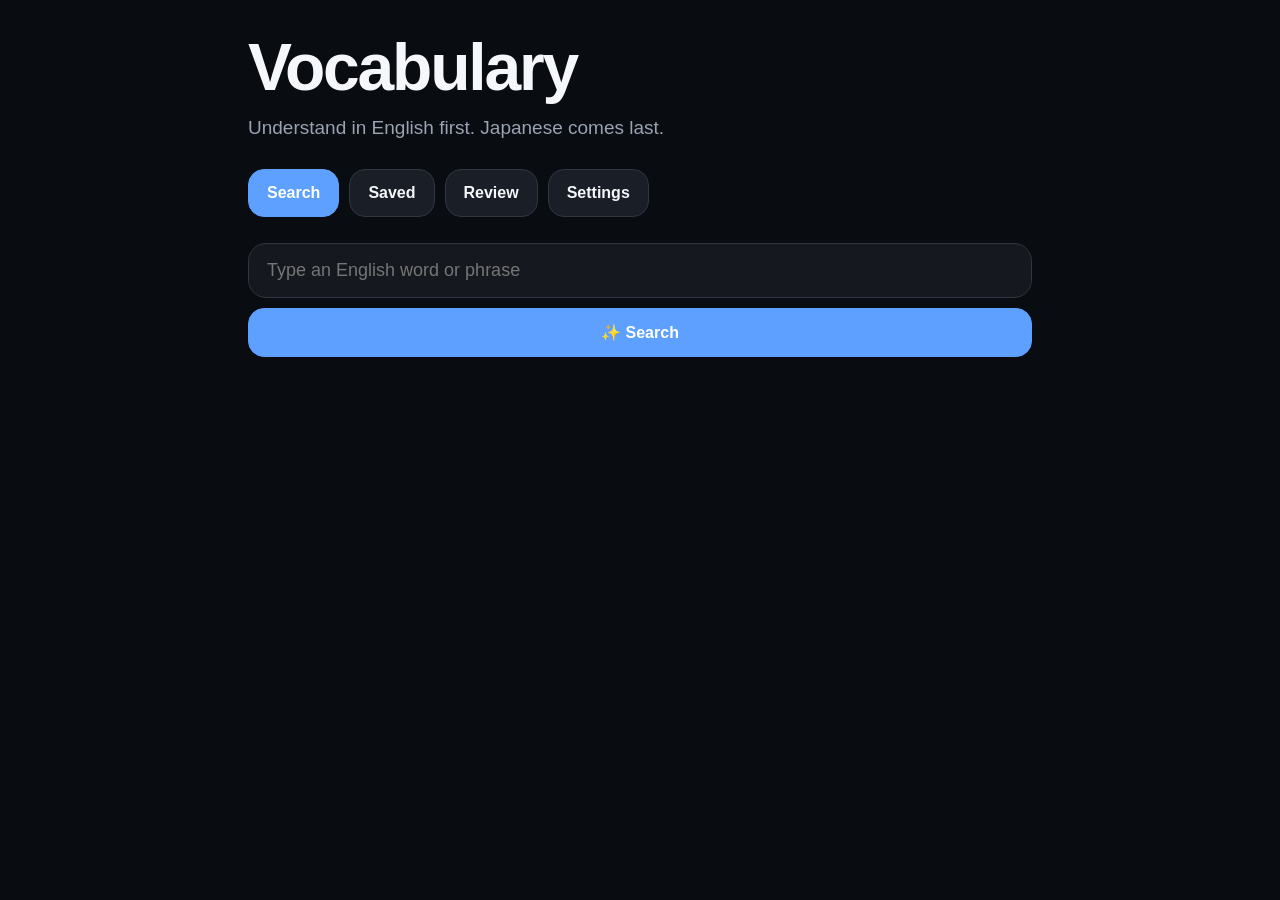
<file: vocabulary/ian_vocabulary_complete_v3.html>
<!doctype html>
<html lang="en">
<head>
<meta charset="utf-8">
<meta name="viewport" content="width=device-width,initial-scale=1,viewport-fit=cover">
<meta name="apple-mobile-web-app-capable" content="yes">
<meta name="apple-mobile-web-app-status-bar-style" content="black-translucent">
<meta name="theme-color" content="#090c10">
<title>Vocabulary</title>
<style>
:root{
  --bg:#090c10;--card:#15191f;--card2:#10141a;--text:#f5f7fb;--muted:#9aa3b2;
  --line:#303640;--accent:#5ea0ff;--good:#46c36f;--warn:#f0b84a;--bad:#ff6b6b;--yellow:#ffd666
}
*{box-sizing:border-box}
body{margin:0;background:var(--bg);color:var(--text);font-family:-apple-system,BlinkMacSystemFont,"Segoe UI",sans-serif;line-height:1.5}
.app{max-width:820px;margin:auto;padding:34px 18px calc(90px + env(safe-area-inset-bottom))}
h1{font-size:clamp(42px,10vw,66px);line-height:1;margin:0 0 14px;letter-spacing:-2.2px}
.lead{font-size:19px;color:var(--muted);margin-bottom:26px}
nav{display:flex;gap:10px;flex-wrap:wrap;margin-bottom:26px}
button{appearance:none;border:1px solid var(--line);background:#1a1f27;color:var(--text);border-radius:16px;padding:14px 18px;font-weight:800;font-size:16px}
nav button.on,.primary{background:var(--accent);border-color:var(--accent);color:white}
input,select,textarea{width:100%;border:1px solid var(--line);background:var(--card);color:var(--text);border-radius:18px;padding:16px 18px;font-size:18px;outline:none}
textarea{min-height:120px;resize:vertical}
.grid{display:grid;grid-template-columns:1fr 145px;gap:10px}
.card{background:var(--card);border:1px solid var(--line);border-radius:24px;padding:22px;margin-top:16px}
.word{font-size:40px;font-weight:900;letter-spacing:-1.2px}
.tag{font-size:13px;color:var(--muted)}
.section{margin-top:22px}
.label{font-size:12px;font-weight:900;letter-spacing:.12em;color:var(--muted);text-transform:uppercase;margin-bottom:7px}
.big{font-size:21px;line-height:1.55}
.core{font-size:22px;line-height:1.55;font-weight:800}
.example{font-size:21px;line-height:1.55;font-style:italic}
.jp{font-size:23px;line-height:1.5;font-weight:850;color:var(--yellow)}
.hidden{display:none!important}
.muted{color:var(--muted)} .small{font-size:13px}
.err{color:#ff847c;margin-top:10px;white-space:pre-wrap}
.saved{padding:15px 0;border-bottom:1px solid var(--line);cursor:pointer}
.saved:last-child{border-bottom:0}
.savedWord{font-size:21px;font-weight:850}
.note{padding:13px;background:var(--card2);border:1px solid var(--line);border-radius:14px;color:var(--muted);font-size:13px;line-height:1.5;margin-top:12px}
.stats{display:grid;grid-template-columns:repeat(3,1fr);gap:10px;margin-top:8px}
.stat{background:var(--card2);border:1px solid var(--line);border-radius:18px;padding:14px;text-align:center}
.stat .n{font-size:27px;font-weight:900}
.stat .t{font-size:12px;color:var(--muted)}
.quizWord{font-size:46px;font-weight:900;text-align:center;margin:26px 0 22px;letter-spacing:-1.2px}
.quizActions{display:grid;grid-template-columns:repeat(3,1fr);gap:8px;margin-top:18px}
.again{border-color:var(--bad)} .hard{border-color:var(--warn)} .good{border-color:var(--good)}
.pill{display:inline-block;padding:4px 8px;border-radius:999px;background:var(--card2);border:1px solid var(--line);font-size:12px;color:var(--muted);margin-right:6px}
.reviewAnswer{margin-top:18px;border-top:1px solid var(--line);padding-top:18px}
.row{display:flex;gap:10px;flex-wrap:wrap;align-items:center}
.row > *{flex:1}
.danger{border-color:var(--bad);color:#ff9a95}.deleteMini{flex:0 0 auto;padding:8px 11px;border-radius:12px;border-color:var(--bad);color:#ff9a95;font-size:13px}
.progress{height:9px;background:var(--card2);border-radius:999px;overflow:hidden;margin-top:12px;border:1px solid var(--line)}
.progress > div{height:100%;background:var(--accent);width:0%}
@media(max-width:560px){
  .grid{grid-template-columns:1fr}
  .stats{grid-template-columns:repeat(3,1fr)}
  .quizActions{grid-template-columns:1fr 1fr 1fr}
  nav button{padding:12px 15px}
}
</style>
</head>
<body>
<div class="app">
  <h1>Vocabulary</h1>
  <div class="lead">Understand in English first. Japanese comes last.</div>

  <nav>
    <button id="navSearch" class="on">Search</button>
    <button id="navSaved">Saved</button>
    <button id="navReview">Review</button>
    <button id="navSettings">Settings</button>
  </nav>

  <section id="viewSearch">
    <input id="q" placeholder="Type an English word or phrase" autocapitalize="none" autocomplete="off">
    <div style="height:10px"></div>
    <button class="primary" id="go" style="width:100%">✨ Search</button>
    <div id="status" class="muted small" style="margin-top:10px"></div>
    <div id="error" class="err"></div>

    <div id="result" class="card hidden">
      <div id="word" class="word"></div>
      <div class="section"><div class="label">Meaning in simple English</div><div id="simple" class="big"></div></div>
      <div class="section"><div class="label">コアイメージ</div><div id="core" class="core"></div></div>
      <div class="section"><div class="label">Natural example</div><div id="example" class="example"></div></div>
      <div class="section">
        <button id="reveal" style="width:100%">👁 タップして日本語の意味を見る</button>
        <div id="japanese" class="jp hidden" style="margin-top:14px"></div>
      </div>
    </div>
  </section>

  <section id="viewSaved" class="hidden">
    <input id="savedQ" placeholder="Search saved words">
    <div class="note"><span id="savedCount">0</span> words saved. Your earlier vocabulary list is already included.</div>
    <div id="savedList" class="card"></div>
  </section>

  <section id="viewReview" class="hidden">
    <div class="stats">
      <div class="stat"><div id="dueCount" class="n">0</div><div class="t">Due now</div></div>
      <div class="stat"><div id="learnedCount" class="n">0</div><div class="t">Learning</div></div>
      <div class="stat"><div id="masteredCount" class="n">0</div><div class="t">Mastered</div></div>
    </div>
    <div class="progress"><div id="progressBar"></div></div>
    <div id="reviewCard" class="card">
      <div class="label">What does this mean?</div>
      <div id="quizWord" class="quizWord">—</div>

      <button id="showAnswer" class="primary" style="width:100%;margin-top:18px">Show answer</button>

      <div id="reviewAnswer" class="reviewAnswer hidden">
        <div class="section"><div class="label">Simple English</div><div id="rSimple" class="big"></div></div>
        <div class="section"><div class="label">コアイメージ</div><div id="rCore" class="core"></div></div>
        <div class="section"><div class="label">Natural example</div><div id="rExample" class="example"></div></div>
        <div class="section"><div class="label">日本語</div><div id="rJapanese" class="jp"></div></div>
        <div class="quizActions">
          <button id="againBtn" class="again">Again</button>
          <button id="hardBtn" class="hard">Hard</button>
          <button id="goodBtn" class="good">Good</button>
        </div>
        <div class="muted small" style="margin-top:10px;text-align:center">Again = soon · Hard = tomorrow · Good = longer interval</div>
      </div>
    </div>
    <div class="row" style="margin-top:12px">
      <button id="randomBtn">🎲 Random word</button>
      <button id="dueBtn">📚 Due words</button>
    </div>
  </section>

  <section id="viewSettings" class="hidden">
    <div class="card">
      <div class="label">AI Proxy URL</div>
      <input id="endpoint" placeholder="https://your-proxy.example.com">
      <button id="saveEndpoint" class="primary" style="width:100%;margin-top:10px">Save</button>
      <div class="note">OpenAI API key is never stored in this page. Only your Cloudflare Worker URL is stored here.</div>
    </div>

    <div class="card">
      <div class="label">Backup</div>
      <button id="exportBtn" style="width:100%">Copy full backup</button>
      <div style="height:10px"></div>
      <textarea id="importBox" placeholder="Paste a backup here to restore it"></textarea>
      <button id="importBtn" style="width:100%;margin-top:10px">Restore backup</button>
      <div class="note">Backup includes saved vocabulary and review progress.</div>
    </div>

    <div class="card">
      <div class="label">Review progress</div>
      <button id="resetReview" class="danger" style="width:100%">Reset review progress only</button>
    </div>
  </section>
</div>

<script>
const EKEY="ian_vocab_single_v1";
const PKEY="ian_vocab_proxy_v1";
const RKEY="ian_vocab_review_v2";
const DKEY="ian_vocab_deleted_v1";
const SEEDED_KEY="ian_vocab_seeded_161_v1";
const HISTORICAL=[{"word":"enhancement","shortEnglish":"Something added or changed to make a system, process, or thing better.","coreImageJapanese":"↑ better","exampleEnglish":"The new feature is an enhancement to the baggage system.","meaningJapanese":"改善、強化","context":"Work","createdAt":0,"seeded":true},{"word":"enhanced","shortEnglish":"Improved in quality, ability, safety, or performance.","coreImageJapanese":"made stronger or better","exampleEnglish":"The enhanced procedure adds another safety check.","meaningJapanese":"強化された、改善された","context":"Work","createdAt":0,"seeded":true},{"word":"implement","shortEnglish":"To put a plan, rule, system, or change into actual use.","coreImageJapanese":"plan → action","exampleEnglish":"The team implemented a new loading procedure.","meaningJapanese":"実施する、導入する","context":"Work","createdAt":0,"seeded":true},{"word":"Unimatic","shortEnglish":"A legacy United Airlines computer/terminal system used for operational information and transactions.","coreImageJapanese":"United operations computer system","exampleEnglish":"Check the required operational information in Unimatic.","meaningJapanese":"ユナイテッドの業務用システム","context":"Work","createdAt":0,"seeded":true},{"word":"EPNF","shortEnglish":"Electronic Pilot Notification Form; an electronic form used to communicate required information to the flight crew.","coreImageJapanese":"electronic notice to pilots","exampleEnglish":"Complete the EPNF when required before departure.","meaningJapanese":"Electronic Pilot Notification Form（電子式パイロット通知フォーム）","context":"Work","createdAt":0,"seeded":true},{"word":"NLC","shortEnglish":"An airline/ramp abbreviation whose exact meaning depends on the United training context.","coreImageJapanese":"operational code","exampleEnglish":"Check the training material for the exact NLC expansion.","meaningJapanese":"文脈依存の略語","context":"Work","createdAt":0,"seeded":true},{"word":"RDL","shortEnglish":"An airline/ramp abbreviation whose exact meaning depends on the United training context.","coreImageJapanese":"operational code","exampleEnglish":"Verify RDL in the applicable United training module.","meaningJapanese":"文脈依存の略語","context":"Work","createdAt":0,"seeded":true},{"word":"commodity","shortEnglish":"A product, material, or type of cargo that is bought, sold, or transported.","coreImageJapanese":"type of thing being shipped","exampleEnglish":"The cargo documentation identifies the commodity.","meaningJapanese":"商品、貨物の品目","context":"Work","createdAt":0,"seeded":true},{"word":"Hazmat","shortEnglish":"Short for hazardous materials: substances that can pose a risk to people, aircraft, property, or the environment.","coreImageJapanese":"dangerous material","exampleEnglish":"Hazmat must be handled according to dangerous-goods procedures.","meaningJapanese":"危険物","context":"Work","createdAt":0,"seeded":true},{"word":"held off","shortEnglish":"Delayed, postponed, or kept from happening for a period of time.","coreImageJapanese":"wait / delay","exampleEnglish":"Loading was held off until the area was safe.","meaningJapanese":"延期された、待機させられた","context":"Work","createdAt":0,"seeded":true},{"word":"tremendous","shortEnglish":"Extremely large, strong, good, or important.","coreImageJapanese":"VERY big / strong","exampleEnglish":"The team made tremendous progress during training.","meaningJapanese":"ものすごい、非常に大きい","context":"Everyday","createdAt":0,"seeded":true},{"word":"ingest","shortEnglish":"To take something into the body, or for a machine/system to take something in.","coreImageJapanese":"outside → inside the body/system","exampleEnglish":"Do not ingest the chemical.","meaningJapanese":"摂取する、取り込む","context":"Work","createdAt":0,"seeded":true},{"word":"vulnerable","shortEnglish":"Not well protected and therefore able to be damaged, hurt, or affected easily.","coreImageJapanese":"exposed + easy to harm","exampleEnglish":"The inlet area can be vulnerable to damage.","meaningJapanese":"傷つきやすい、弱い、影響を受けやすい","context":"Work","createdAt":0,"seeded":true},{"word":"inlet","shortEnglish":"An opening through which air, liquid, or another substance enters a system.","coreImageJapanese":"opening where something enters","exampleEnglish":"Keep clear of engine inlets.","meaningJapanese":"吸入口、入口","context":"Work","createdAt":0,"seeded":true},{"word":"static","shortEnglish":"Not moving; in electrical contexts, an imbalance of electric charge that can build up on a surface.","coreImageJapanese":"not moving / stored electric charge","exampleEnglish":"The aircraft may appear static even when a hazard remains.","meaningJapanese":"静止した、静電気","context":"Everyday","createdAt":0,"seeded":true},{"word":"turboprop","shortEnglish":"An aircraft or engine system in which a gas turbine drives a propeller.","coreImageJapanese":"propeller + turbine engine","exampleEnglish":"Use the correct safety procedure around a turboprop aircraft.","meaningJapanese":"ターボプロップ機、ターボプロップエンジン","context":"Everyday","createdAt":0,"seeded":true},{"word":"may appear static","shortEnglish":"It may look as if it is not moving, even though movement or another hazard may still exist.","coreImageJapanese":"looks still ≠ necessarily safe","exampleEnglish":"A propeller may appear static under certain visual conditions.","meaningJapanese":"静止しているように見えることがある","context":"Work","createdAt":0,"seeded":true},{"word":"adhere","shortEnglish":"To follow a rule, standard, procedure, or agreement closely.","coreImageJapanese":"stick to a rule","exampleEnglish":"Always adhere to ramp safety procedures.","meaningJapanese":"従う、順守する","context":"Everyday","createdAt":0,"seeded":true},{"word":"adhering","shortEnglish":"Continuing to follow a rule, procedure, or standard.","coreImageJapanese":"staying attached to a rule","exampleEnglish":"Adhering to the procedure reduces risk.","meaningJapanese":"従っている、順守している","context":"Everyday","createdAt":0,"seeded":true},{"word":"compromise","shortEnglish":"To weaken, damage, or reduce the effectiveness or integrity of something; also to reach a middle-ground agreement.","coreImageJapanese":"make less safe/complete","exampleEnglish":"Do not compromise aircraft safety to save time.","meaningJapanese":"損なう、危うくする；妥協","context":"Work","createdAt":0,"seeded":true},{"word":"suppression","shortEnglish":"The act of controlling, reducing, or stopping something, especially fire.","coreImageJapanese":"push a danger down","exampleEnglish":"The aircraft has a fire-suppression system.","meaningJapanese":"抑制、鎮圧、消火","context":"Work","createdAt":0,"seeded":true},{"word":"signage","shortEnglish":"Signs considered as a system, especially those giving directions, warnings, or rules.","coreImageJapanese":"information shown on signs","exampleEnglish":"Follow all ramp signage.","meaningJapanese":"標識、表示","context":"Work","createdAt":0,"seeded":true},{"word":"lug","shortEnglish":"A projecting part used for attachment or lifting; as a verb, to carry something heavy with effort.","coreImageJapanese":"small projecting part / carry heavily","exampleEnglish":"Make sure the lug is correctly positioned.","meaningJapanese":"突起、取付部；重い物を運ぶ","context":"Work","createdAt":0,"seeded":true},{"word":"stow","shortEnglish":"To place something in its proper storage position so it is secure.","coreImageJapanese":"put away securely","exampleEnglish":"Stow the equipment before aircraft movement.","meaningJapanese":"収納する、格納する","context":"Work","createdAt":0,"seeded":true},{"word":"correspond","shortEnglish":"To match, relate closely, or communicate with someone in writing.","coreImageJapanese":"A matches B","exampleEnglish":"The bag count must correspond with the information shown.","meaningJapanese":"一致する、対応する","context":"Work","createdAt":0,"seeded":true},{"word":"differentiate","shortEnglish":"To recognize or show the difference between two or more things.","coreImageJapanese":"see the difference","exampleEnglish":"You must differentiate between the two bag categories.","meaningJapanese":"区別する","context":"Everyday","createdAt":0,"seeded":true},{"word":"tip over","shortEnglish":"To fall or cause something to fall from an upright position onto its side.","coreImageJapanese":"upright → falls sideways","exampleEnglish":"Do not stack equipment where it could tip over.","meaningJapanese":"倒れる、ひっくり返る","context":"Work","createdAt":0,"seeded":true},{"word":"tip","shortEnglish":"To tilt something away from its normal upright position; it does not always mean it fully falls over.","coreImageJapanese":"tilt from balance","exampleEnglish":"The cart began to tip.","meaningJapanese":"傾く、傾ける","context":"Everyday","createdAt":0,"seeded":true},{"word":"brace","shortEnglish":"To support or position yourself or an object so it can resist movement or impact.","coreImageJapanese":"hold firm against force","exampleEnglish":"Brace the item so it cannot shift.","meaningJapanese":"支える、踏ん張る、固定する","context":"Work","createdAt":0,"seeded":true},{"word":"be tipped","shortEnglish":"To be tilted or moved away from an upright position.","coreImageJapanese":"be made to tilt","exampleEnglish":"The container must not be tipped.","meaningJapanese":"傾けられる","context":"Work","createdAt":0,"seeded":true},{"word":"exceed","shortEnglish":"To go beyond an allowed number, amount, speed, weight, or limit.","coreImageJapanese":"go past a limit","exampleEnglish":"Do not exceed the equipment's rated capacity.","meaningJapanese":"超える","context":"Everyday","createdAt":0,"seeded":true},{"word":"norm","shortEnglish":"A usual, expected, or typical way of doing or being.","coreImageJapanese":"usual standard","exampleEnglish":"This is the norm for this type of operation.","meaningJapanese":"標準、普通、一般的な状態","context":"Everyday","createdAt":0,"seeded":true},{"word":"assertive","shortEnglish":"Able to express needs, instructions, or opinions clearly and confidently without being unnecessarily aggressive.","coreImageJapanese":"clear + confident, not aggressive","exampleEnglish":"Be assertive when stopping an unsafe action.","meaningJapanese":"はっきり自己主張する、毅然とした","context":"Everyday","createdAt":0,"seeded":true},{"word":"intimidate","shortEnglish":"To make someone feel frightened, nervous, or less confident, often through pressure or behavior.","coreImageJapanese":"make someone feel afraid/small","exampleEnglish":"Do not intimidate coworkers when correcting a mistake.","meaningJapanese":"威圧する、怖がらせる","context":"Everyday","createdAt":0,"seeded":true},{"word":"composite toe cap","shortEnglish":"A protective section in safety footwear made from non-metal composite material.","coreImageJapanese":"non-metal protective toe","exampleEnglish":"Composite toe caps can protect the toes from impact.","meaningJapanese":"複合素材のつま先保護部","context":"Work","createdAt":0,"seeded":true},{"word":"subside","shortEnglish":"To gradually become less strong, intense, active, or severe.","coreImageJapanese":"strong → gradually weaker","exampleEnglish":"Wait until the hazard has subsided.","meaningJapanese":"徐々に弱まる、収まる","context":"Work","createdAt":0,"seeded":true},{"word":"metric","shortEnglish":"A standard measurement used to track, compare, or evaluate something.","coreImageJapanese":"number used to measure performance","exampleEnglish":"Turn time is an important operational metric.","meaningJapanese":"指標、測定基準","context":"Work","createdAt":0,"seeded":true},{"word":"FAA Min Crew","shortEnglish":"The minimum number or complement of crew required under applicable FAA rules or aircraft operating requirements.","coreImageJapanese":"minimum crew required by FAA rules","exampleEnglish":"The flight must meet FAA minimum crew requirements.","meaningJapanese":"FAA基準の最低必要乗務員数","context":"Everyday","createdAt":0,"seeded":true},{"word":"MRD released","shortEnglish":"An operational status phrase indicating that an MRD-related restriction or hold has been released; exact expansion depends on the system/context.","coreImageJapanese":"restriction/status → released","exampleEnglish":"Confirm the MRD status is released before proceeding.","meaningJapanese":"MRDが解除済み（略語の展開は文脈依存）","context":"Work","createdAt":0,"seeded":true},{"word":"Silent Push","shortEnglish":"A pushback procedure in which communication is minimized or handled through a defined non-verbal/standardized process, depending on company procedure.","coreImageJapanese":"pushback with reduced/no routine radio dialogue","exampleEnglish":"Follow the Silent Push procedure exactly as trained.","meaningJapanese":"サイレント・プッシュ（所定のプッシュバック手順）","context":"Work","createdAt":0,"seeded":true},{"word":"compliance","shortEnglish":"The state of following a rule, law, standard, or procedure.","coreImageJapanese":"rule → behavior matches it","exampleEnglish":"Safety compliance is required at all times.","meaningJapanese":"順守、コンプライアンス","context":"Work","createdAt":0,"seeded":true},{"word":"turn compliance","shortEnglish":"How well an aircraft turnaround follows required timing, process, or operational standards.","coreImageJapanese":"turnaround meets required standards","exampleEnglish":"The station tracks turn compliance metrics.","meaningJapanese":"ターンアラウンド手順・基準の順守","context":"Work","createdAt":0,"seeded":true},{"word":"itinerary","shortEnglish":"A plan or record of a journey showing flights, places, dates, and times.","coreImageJapanese":"trip plan in order","exampleEnglish":"Check your itinerary before leaving for the airport.","meaningJapanese":"旅程、旅行日程","context":"Everyday","createdAt":0,"seeded":true},{"word":"acknowledge","shortEnglish":"To show that you received, noticed, accepted, or understood something.","coreImageJapanese":"show: 'I received/understand it'","exampleEnglish":"Acknowledge the instruction before beginning the task.","meaningJapanese":"認識する、受領を確認する","context":"Everyday","createdAt":0,"seeded":true},{"word":"pier","shortEnglish":"A long structure that extends from a building or land; at airports, a concourse-like section can extend from the terminal.","coreImageJapanese":"long structure extending outward","exampleEnglish":"Proceed to the assigned pier.","meaningJapanese":"埠頭、（空港の）ピア","context":"Work","createdAt":0,"seeded":true},{"word":"sector","shortEnglish":"A distinct part, area, or one flight segment between two airports.","coreImageJapanese":"one segment/part","exampleEnglish":"The aircraft operates another sector after arrival.","meaningJapanese":"区間、部門、区域","context":"Everyday","createdAt":0,"seeded":true},{"word":"queued","shortEnglish":"Placed in a line or sequence waiting for action or processing.","coreImageJapanese":"waiting in line","exampleEnglish":"Several tasks are queued in the system.","meaningJapanese":"待ち行列に入っている、処理待ち","context":"Work","createdAt":0,"seeded":true},{"word":"virtual","shortEnglish":"Existing or happening through computers or simulation rather than in a physical form.","coreImageJapanese":"exists through a system, not physically","exampleEnglish":"The training session is virtual.","meaningJapanese":"仮想の、オンライン上の","context":"Everyday","createdAt":0,"seeded":true},{"word":"qualify","shortEnglish":"To meet the conditions, standards, or skills required for something.","coreImageJapanese":"meet the requirements","exampleEnglish":"Employees must qualify before operating the equipment.","meaningJapanese":"資格を得る、要件を満たす","context":"Work","createdAt":0,"seeded":true},{"word":"deter","shortEnglish":"To discourage or prevent someone from doing something by making it difficult, risky, or unattractive.","coreImageJapanese":"make someone choose NOT to do it","exampleEnglish":"Visible security can deter unauthorized access.","meaningJapanese":"思いとどまらせる、抑止する","context":"Work","createdAt":0,"seeded":true},{"word":"alteration","shortEnglish":"A change or modification to the original form, condition, or plan.","coreImageJapanese":"change made to something","exampleEnglish":"Unauthorized alterations are not permitted.","meaningJapanese":"変更、改変","context":"Work","createdAt":0,"seeded":true},{"word":"advocate","shortEnglish":"To publicly or strongly support an idea, policy, person, or action; also a person who does so.","coreImageJapanese":"actively support","exampleEnglish":"Employees should advocate for safe practices.","meaningJapanese":"支持する、提唱する；支持者","context":"Everyday","createdAt":0,"seeded":true},{"word":"observation notes","shortEnglish":"Written notes recording what was seen, noticed, or evaluated during an observation.","coreImageJapanese":"what you noticed → written notes","exampleEnglish":"Review the observation notes after the exercise.","meaningJapanese":"観察メモ、所見","context":"Everyday","createdAt":0,"seeded":true},{"word":"comprehensive","shortEnglish":"Including all or nearly all important parts of a subject.","coreImageJapanese":"covers almost everything important","exampleEnglish":"The course provides comprehensive safety training.","meaningJapanese":"包括的な、総合的な","context":"Everyday","createdAt":0,"seeded":true},{"word":"assurance","shortEnglish":"Confidence or a process that gives confidence that something meets requirements.","coreImageJapanese":"confidence backed by checks","exampleEnglish":"Quality assurance checks help prevent errors.","meaningJapanese":"保証、確証","context":"Work","createdAt":0,"seeded":true},{"word":"promotion","shortEnglish":"Advancement to a higher position; or activities used to make something better known.","coreImageJapanese":"move upward / make known","exampleEnglish":"She received a promotion after several years.","meaningJapanese":"昇進；宣伝","context":"Work","createdAt":0,"seeded":true},{"word":"component","shortEnglish":"A part that combines with other parts to make a larger machine, system, or structure.","coreImageJapanese":"one part of a larger system","exampleEnglish":"Inspect the component for visible damage.","meaningJapanese":"構成部品、要素","context":"Everyday","createdAt":0,"seeded":true},{"word":"dictate","shortEnglish":"To control, determine, or require what happens; also to speak words for someone/something to write.","coreImageJapanese":"determine what must happen","exampleEnglish":"Weather may dictate which procedure is used.","meaningJapanese":"左右する、決定づける、指示する","context":"Everyday","createdAt":0,"seeded":true},{"word":"electrolyte","shortEnglish":"A substance containing ions that can conduct electric current, especially in a battery or solution.","coreImageJapanese":"ion-carrying liquid/material","exampleEnglish":"Battery electrolyte can be hazardous.","meaningJapanese":"電解質","context":"Everyday","createdAt":0,"seeded":true},{"word":"current","shortEnglish":"In electricity, the flow of electric charge through a conductor. As an adjective, it means existing now.","coreImageJapanese":"flow / now","exampleEnglish":"Electric current flows through the circuit.","meaningJapanese":"電流；現在の","context":"Everyday","createdAt":0,"seeded":true},{"word":"electronic","shortEnglish":"Relating to devices or systems that use electronic circuits to process, transmit, or store information.","coreImageJapanese":"uses controlled movement of electrons/signals","exampleEnglish":"The notification is sent electronically.","meaningJapanese":"電子の、電子式の","context":"Everyday","createdAt":0,"seeded":true},{"word":"circuit","shortEnglish":"A complete path through which electric current can flow.","coreImageJapanese":"closed path for electricity","exampleEnglish":"A broken circuit stops current from flowing.","meaningJapanese":"回路","context":"Everyday","createdAt":0,"seeded":true},{"word":"insulation","shortEnglish":"Material that prevents or reduces the flow of electricity, heat, or sound.","coreImageJapanese":"barrier that blocks transfer","exampleEnglish":"Damaged insulation can expose a conductor.","meaningJapanese":"絶縁、断熱材","context":"Work","createdAt":0,"seeded":true},{"word":"conductor","shortEnglish":"A material through which electric charge can move easily.","coreImageJapanese":"path that lets current move","exampleEnglish":"Copper is a good electrical conductor.","meaningJapanese":"導体","context":"Everyday","createdAt":0,"seeded":true},{"word":"PPBM","shortEnglish":"Positive Passenger Bag Matching: a security process that matches checked baggage with the passenger's travel status as required.","coreImageJapanese":"passenger ↔ checked bag match","exampleEnglish":"Follow PPBM procedures for checked baggage.","meaningJapanese":"Positive Passenger Bag Matching（旅客と受託手荷物の照合）","context":"Everyday","createdAt":0,"seeded":true},{"word":"GSE","shortEnglish":"Ground Support Equipment: vehicles and equipment used to support aircraft while they are on the ground.","coreImageJapanese":"equipment used to service aircraft on ground","exampleEnglish":"Park GSE only in approved areas.","meaningJapanese":"Ground Support Equipment（地上支援機材）","context":"Work","createdAt":0,"seeded":true},{"word":"GPU","shortEnglish":"Ground Power Unit: equipment that supplies electrical power to an aircraft while on the ground.","coreImageJapanese":"ground → aircraft electrical power","exampleEnglish":"Disconnect the GPU only when authorized.","meaningJapanese":"Ground Power Unit（地上電源装置）","context":"Work","createdAt":0,"seeded":true},{"word":"APU","shortEnglish":"Auxiliary Power Unit: a small turbine engine that can provide electrical power and pneumatic air while the main engines are off.","coreImageJapanese":"aircraft's small onboard power unit","exampleEnglish":"The APU is running.","meaningJapanese":"Auxiliary Power Unit（補助動力装置）","context":"Everyday","createdAt":0,"seeded":true},{"word":"ASU","shortEnglish":"Air Start Unit: ground equipment that supplies compressed air to help start an aircraft engine.","coreImageJapanese":"ground source of compressed air for engine start","exampleEnglish":"Connect the ASU as required.","meaningJapanese":"Air Start Unit（エアスタートユニット）","context":"Work","createdAt":0,"seeded":true},{"word":"PCA","shortEnglish":"Pre-Conditioned Air: ground-supplied heated or cooled air used to condition the aircraft cabin.","coreImageJapanese":"conditioned air from ground to cabin","exampleEnglish":"Connect PCA at the gate.","meaningJapanese":"Pre-Conditioned Air（地上空調）","context":"Work","createdAt":0,"seeded":true},{"word":"PBB","shortEnglish":"Passenger Boarding Bridge: the movable enclosed bridge connecting a terminal gate with an aircraft door.","coreImageJapanese":"terminal ↔ aircraft bridge","exampleEnglish":"The PBB must be clear before movement.","meaningJapanese":"Passenger Boarding Bridge（搭乗橋）","context":"Work","createdAt":0,"seeded":true},{"word":"ULD","shortEnglish":"Unit Load Device: an aircraft cargo container or pallet used to load baggage, freight, and mail efficiently.","coreImageJapanese":"standard container/pallet for aircraft cargo","exampleEnglish":"Secure the ULD before loading.","meaningJapanese":"Unit Load Device（航空貨物コンテナ／パレット）","context":"Work","createdAt":0,"seeded":true},{"word":"BHS","shortEnglish":"Baggage Handling System: conveyors and related systems that route baggage through an airport.","coreImageJapanese":"airport system that moves bags","exampleEnglish":"The bag entered the BHS.","meaningJapanese":"Baggage Handling System（手荷物搬送システム）","context":"Everyday","createdAt":0,"seeded":true},{"word":"FOD","shortEnglish":"Foreign Object Debris: loose objects or debris that can damage aircraft, engines, tires, or equipment.","coreImageJapanese":"small object → big aircraft risk","exampleEnglish":"Pick up FOD whenever you see it.","meaningJapanese":"Foreign Object Debris（異物・異物片）","context":"Work","createdAt":0,"seeded":true},{"word":"PPE","shortEnglish":"Personal Protective Equipment: equipment worn to reduce exposure to workplace hazards.","coreImageJapanese":"gear worn to protect your body","exampleEnglish":"Wear the required PPE on the ramp.","meaningJapanese":"Personal Protective Equipment（個人用保護具）","context":"Work","createdAt":0,"seeded":true},{"word":"DG","shortEnglish":"Dangerous Goods: articles or substances capable of posing a risk during transport.","coreImageJapanese":"dangerous item/material","exampleEnglish":"DG must be declared and handled correctly.","meaningJapanese":"Dangerous Goods（危険物）","context":"Work","createdAt":0,"seeded":true},{"word":"COMAT","shortEnglish":"Company Material: airline company supplies, parts, documents, or other material transported on the airline's network.","coreImageJapanese":"company-owned material traveling by air","exampleEnglish":"COMAT may have special handling instructions.","meaningJapanese":"Company Material（会社物品）","context":"Work","createdAt":0,"seeded":true},{"word":"SIDA","shortEnglish":"Security Identification Display Area: a restricted airport area where authorized identification must be visibly displayed.","coreImageJapanese":"restricted airport security area","exampleEnglish":"Display your badge in the SIDA.","meaningJapanese":"Security Identification Display Area（保安識別表示区域）","context":"Work","createdAt":0,"seeded":true},{"word":"AOA","shortEnglish":"Air Operations Area: airport areas used or intended for aircraft movement, parking, or servicing, subject to access controls.","coreImageJapanese":"aircraft operating side of airport","exampleEnglish":"Follow driving rules in the AOA.","meaningJapanese":"Air Operations Area（航空機運用区域）","context":"Work","createdAt":0,"seeded":true},{"word":"AOG","shortEnglish":"Aircraft on Ground: a high-priority condition in which an aircraft cannot fly, usually because of a maintenance or parts issue.","coreImageJapanese":"aircraft cannot operate","exampleEnglish":"The replacement part is needed for an AOG aircraft.","meaningJapanese":"Aircraft on Ground（運航不能で地上待機中の航空機）","context":"Everyday","createdAt":0,"seeded":true},{"word":"MEL","shortEnglish":"Minimum Equipment List: an approved list that specifies which equipment may be inoperative for a flight under stated conditions and procedures.","coreImageJapanese":"list of what may be inoperative under conditions","exampleEnglish":"Maintenance checked the MEL.","meaningJapanese":"Minimum Equipment List（最低装備品リスト）","context":"Everyday","createdAt":0,"seeded":true},{"word":"marshalling","shortEnglish":"The use of standardized visual signals to guide an aircraft's movement or positioning on the ground.","coreImageJapanese":"person signals → aircraft moves","exampleEnglish":"Stay visible while marshalling the aircraft.","meaningJapanese":"マーシャリング、航空機誘導","context":"Work","createdAt":0,"seeded":true},{"word":"wingwalk","shortEnglish":"To act as a wing walker, watching wingtip clearance and hazards while an aircraft is being moved.","coreImageJapanese":"walk near wing to protect clearance","exampleEnglish":"Wingwalk the aircraft during the tow as required.","meaningJapanese":"翼端監視をする、ウイングウォーク","context":"Work","createdAt":0,"seeded":true},{"word":"wingwalker","shortEnglish":"A ground employee positioned to monitor wingtip clearance and hazards while an aircraft is moved.","coreImageJapanese":"eyes protecting the wingtip","exampleEnglish":"The wingwalker must remain visible.","meaningJapanese":"翼端監視員","context":"Work","createdAt":0,"seeded":true},{"word":"tractor","shortEnglish":"A powered vehicle used to tow baggage carts, dollies, or other ground equipment.","coreImageJapanese":"powered vehicle that pulls/pushes equipment","exampleEnglish":"Park the tractor with the brake set.","meaningJapanese":"牽引車、トラクター","context":"Work","createdAt":0,"seeded":true},{"word":"expedite","shortEnglish":"To make a process, action, movement, or delivery happen sooner or faster.","coreImageJapanese":"make it happen faster →→","exampleEnglish":"Expedite the baggage transfer without compromising safety.","meaningJapanese":"迅速化する、早める、急いで処理する","context":"Work","createdAt":0,"seeded":true},{"word":"precaution","shortEnglish":"An action taken in advance to reduce the chance of danger, damage, or a problem.","coreImageJapanese":"action BEFORE trouble","exampleEnglish":"As a precaution, keep clear of the equipment.","meaningJapanese":"予防措置、用心","context":"Work","createdAt":0,"seeded":true},{"word":"susceptible","shortEnglish":"Likely to be affected, damaged, harmed, or influenced by a particular thing.","coreImageJapanese":"easy for X to affect it","exampleEnglish":"This surface is susceptible to damage.","meaningJapanese":"〜の影響を受けやすい、〜しやすい","context":"Work","createdAt":0,"seeded":true},{"word":"bypass pin","shortEnglish":"A pin used in specific aircraft towing/pushback systems to bypass or isolate nose-wheel steering as required by procedure.","coreImageJapanese":"pin changes steering/tow system state","exampleEnglish":"Verify the bypass pin status before departure.","meaningJapanese":"バイパスピン","context":"Work","createdAt":0,"seeded":true},{"word":"rated","shortEnglish":"Designed, tested, or officially specified to operate at a particular capacity, load, pressure, or other limit.","coreImageJapanese":"designed/tested for a stated limit","exampleEnglish":"The pin is rated for the specified load.","meaningJapanese":"定格の、規定能力を持つ","context":"Everyday","createdAt":0,"seeded":true},{"word":"segregation","shortEnglish":"The process of separating baggage, cargo, or items into different required groups or categories.","coreImageJapanese":"separate into correct groups","exampleEnglish":"Correct bag segregation prevents misroutes.","meaningJapanese":"区分、仕分け","context":"Work","createdAt":0,"seeded":true},{"word":"compartment","shortEnglish":"A separate section or enclosed space within something larger.","coreImageJapanese":"one enclosed section inside a larger space","exampleEnglish":"Load the bags into the assigned compartment.","meaningJapanese":"区画、収納室","context":"Everyday","createdAt":0,"seeded":true},{"word":"narrowbody","shortEnglish":"A commercial aircraft with a relatively narrow fuselage, typically with one passenger aisle.","coreImageJapanese":"one-aisle airliner","exampleEnglish":"The 737 is a narrowbody aircraft.","meaningJapanese":"ナローボディ機、単通路機","context":"Everyday","createdAt":0,"seeded":true},{"word":"widebody","shortEnglish":"A commercial aircraft with a wider fuselage, typically with two passenger aisles.","coreImageJapanese":"two-aisle large airliner","exampleEnglish":"The 777 is a widebody aircraft.","meaningJapanese":"ワイドボディ機、双通路機","context":"Everyday","createdAt":0,"seeded":true},{"word":"inbound","shortEnglish":"Arriving or moving toward a station, airport, or location.","coreImageJapanese":"coming IN → destination","exampleEnglish":"The inbound flight is delayed.","meaningJapanese":"到着する、入ってくる","context":"Work","createdAt":0,"seeded":true},{"word":"outbound","shortEnglish":"Departing or moving away from a station, airport, or location.","coreImageJapanese":"going OUT → next destination","exampleEnglish":"The outbound flight is boarding.","meaningJapanese":"出発する、出ていく","context":"Work","createdAt":0,"seeded":true},{"word":"terminating","shortEnglish":"Ending at the current station rather than continuing onward on the same flight/journey.","coreImageJapanese":"journey ends HERE","exampleEnglish":"Separate terminating bags as required.","meaningJapanese":"この地点で旅程終了の","context":"Everyday","createdAt":0,"seeded":true},{"word":"through","shortEnglish":"Continuing beyond an intermediate station, often without the passenger or item ending its journey there.","coreImageJapanese":"continues THROUGH the station","exampleEnglish":"Identify through baggage correctly.","meaningJapanese":"通過扱いの、途中駅を越えて続く","context":"Everyday","createdAt":0,"seeded":true},{"word":"rush-tagged bag","shortEnglish":"A bag marked with a rush tag so it can be expedited, often after a misconnection or irregularity.","coreImageJapanese":"bag needs urgent recovery/forwarding","exampleEnglish":"Prioritize the rush-tagged bag according to procedure.","meaningJapanese":"ラッシュタグ付き手荷物、至急転送手荷物","context":"Everyday","createdAt":0,"seeded":true},{"word":"three-point connection","shortEnglish":"A safety or equipment term referring to three required points of contact or connection; exact application depends on the training procedure.","coreImageJapanese":"three contact/connection points","exampleEnglish":"Maintain the required three-point connection.","meaningJapanese":"3点接続、3点支持","context":"Work","createdAt":0,"seeded":true},{"word":"shut off","shortEnglish":"To stop a machine, supply, flow, power source, or system from operating.","coreImageJapanese":"ON → OFF completely","exampleEnglish":"Shut off the equipment before servicing it.","meaningJapanese":"停止する、遮断する","context":"Everyday","createdAt":0,"seeded":true},{"word":"accomplish","shortEnglish":"To successfully complete or achieve something.","coreImageJapanese":"task → completed","exampleEnglish":"Complete the steps needed to accomplish the task safely.","meaningJapanese":"成し遂げる、完了する","context":"Work","createdAt":0,"seeded":true},{"word":"cross between","shortEnglish":"To pass through the space separating two things.","coreImageJapanese":"move from one side to the other through the space between","exampleEnglish":"Do not cross between connected baggage carts.","meaningJapanese":"〜の間を横切る","context":"Work","createdAt":0,"seeded":true},{"word":"may occur","shortEnglish":"It is possible that something will happen. Here, may expresses possibility, not refusal.","coreImageJapanese":"there is a possibility","exampleEnglish":"Delays may occur during severe weather.","meaningJapanese":"起こる可能性がある","context":"Everyday","createdAt":0,"seeded":true},{"word":"may be safely removed","shortEnglish":"In operational instructions, this means it is safe/permissible to remove something once the required condition has been confirmed.","coreImageJapanese":"permission/possibility based on safety condition","exampleEnglish":"Confirm that ground power may be safely removed.","meaningJapanese":"安全に取り外してよい","context":"Work","createdAt":0,"seeded":true},{"word":"aircraft","shortEnglish":"A vehicle designed for travel through the air, including airplanes and helicopters.","coreImageJapanese":"anything designed to fly","exampleEnglish":"Keep clear of moving aircraft.","meaningJapanese":"航空機","context":"Everyday","createdAt":0,"seeded":true},{"word":"fuselage","shortEnglish":"The main body of an aircraft, containing the cockpit, cabin, and cargo areas.","coreImageJapanese":"main body of airplane","exampleEnglish":"Inspect the fuselage for visible damage.","meaningJapanese":"胴体","context":"Everyday","createdAt":0,"seeded":true},{"word":"cowling / cowl","shortEnglish":"A removable or fixed covering around an aircraft engine or other equipment.","coreImageJapanese":"cover around engine","exampleEnglish":"Do not place equipment against the engine cowling.","meaningJapanese":"エンジンカウル、覆い","context":"Everyday","createdAt":0,"seeded":true},{"word":"winglet","shortEnglish":"A vertical or angled extension at the wingtip designed mainly to reduce aerodynamic drag.","coreImageJapanese":"small upturned wingtip","exampleEnglish":"Avoid contact with the winglet.","meaningJapanese":"ウイングレット","context":"Everyday","createdAt":0,"seeded":true},{"word":"stanchion","shortEnglish":"An upright post used to support, guide, or form a barrier.","coreImageJapanese":"upright post used as barrier/support","exampleEnglish":"Place the stanchions as required.","meaningJapanese":"支柱、ポール","context":"Work","createdAt":0,"seeded":true},{"word":"canopy","shortEnglish":"A covering or structure that provides shelter over an area.","coreImageJapanese":"overhead cover","exampleEnglish":"Work under the canopy when instructed.","meaningJapanese":"天蓋、覆い","context":"Work","createdAt":0,"seeded":true},{"word":"rotunda","shortEnglish":"A circular or rounded room or building section, sometimes used to describe an airport concourse area.","coreImageJapanese":"round central space","exampleEnglish":"Meet at the rotunda.","meaningJapanese":"円形ホール、ロタンダ","context":"Work","createdAt":0,"seeded":true},{"word":"conveyor","shortEnglish":"A mechanical system, often a belt, that continuously moves baggage or materials.","coreImageJapanese":"moving belt carries items","exampleEnglish":"Keep hands clear of the conveyor.","meaningJapanese":"コンベヤー、搬送ベルト","context":"Work","createdAt":0,"seeded":true},{"word":"carousel","shortEnglish":"A rotating or looping baggage-delivery conveyor where passengers collect checked bags.","coreImageJapanese":"bags move around a loop","exampleEnglish":"Meet at baggage carousel 9.","meaningJapanese":"手荷物受取ターンテーブル、カルーセル","context":"Everyday","createdAt":0,"seeded":true},{"word":"dependent","shortEnglish":"Relying on someone or something else for support, money, operation, or a condition.","coreImageJapanese":"needs/supports itself through something else","exampleEnglish":"The result is dependent on the weather.","meaningJapanese":"〜に依存している、扶養されている","context":"Everyday","createdAt":0,"seeded":true},{"word":"probationary","shortEnglish":"Relating to a period in which a new employee's performance or suitability is evaluated.","coreImageJapanese":"trial period before full status","exampleEnglish":"Probationary employees may have additional restrictions.","meaningJapanese":"試用期間中の","context":"Work","createdAt":0,"seeded":true},{"word":"auditor","shortEnglish":"A person who officially examines records, finances, procedures, or compliance.","coreImageJapanese":"checks records/process against rules","exampleEnglish":"The auditor reviewed the safety records.","meaningJapanese":"監査人","context":"Work","createdAt":0,"seeded":true},{"word":"research","shortEnglish":"Careful study or investigation to discover facts, understand something, or produce new knowledge.","coreImageJapanese":"question → investigate → evidence","exampleEnglish":"She is doing research in biology.","meaningJapanese":"研究、調査","context":"Work","createdAt":0,"seeded":true},{"word":"go-to","shortEnglish":"Your usual, reliable, or favorite choice for a particular purpose.","coreImageJapanese":"the one you usually choose first","exampleEnglish":"That's my go-to excuse.","meaningJapanese":"定番の、いつも頼るもの","context":"Everyday","createdAt":0,"seeded":true},{"word":"besides","shortEnglish":"In addition to; also. It usually adds something rather than removing it.","coreImageJapanese":"add another thing","exampleEnglish":"What do you do for fun besides video games?","meaningJapanese":"〜に加えて、〜以外にも","context":"Everyday","createdAt":0,"seeded":true},{"word":"except","shortEnglish":"Not including; leaving someone or something out of a group or statement.","coreImageJapanese":"remove one thing from the group","exampleEnglish":"Everyone came except John.","meaningJapanese":"〜を除いて","context":"Everyday","createdAt":0,"seeded":true},{"word":"get to know","shortEnglish":"To gradually learn more about someone's personality, life, habits, or character.","coreImageJapanese":"stranger → familiar over time","exampleEnglish":"Let's get to know each other first.","meaningJapanese":"知り合う、相手を知っていく","context":"Everyday","createdAt":0,"seeded":true},{"word":"each other","shortEnglish":"Used when two or more people do the same action to one another. 'Each others' by itself is not standard English.","coreImageJapanese":"A ↔ B mutually","exampleEnglish":"They help each other.","meaningJapanese":"お互いに","context":"Everyday","createdAt":0,"seeded":true},{"word":"may be","shortEnglish":"May + be is a verb phrase meaning that something is possibly a certain way.","coreImageJapanese":"maybe true / possible state","exampleEnglish":"It may be delayed.","meaningJapanese":"〜かもしれない","context":"Everyday","createdAt":0,"seeded":true},{"word":"maybe","shortEnglish":"An adverb meaning perhaps or possibly.","coreImageJapanese":"perhaps","exampleEnglish":"Maybe the flight is delayed.","meaningJapanese":"たぶん、もしかすると","context":"Everyday","createdAt":0,"seeded":true},{"word":"to name a couple","shortEnglish":"Used after mentioning two examples to show there are more examples you could give.","coreImageJapanese":"give 2 examples, not the whole list","exampleEnglish":"I like hiking and gaming, to name a couple.","meaningJapanese":"2つ例を挙げると","context":"Everyday","createdAt":0,"seeded":true},{"word":"world domination","shortEnglish":"The idea of gaining control over the entire world, often used jokingly.","coreImageJapanese":"control the whole world","exampleEnglish":"Step one of my world domination plan is coffee.","meaningJapanese":"世界征服","context":"Everyday","createdAt":0,"seeded":true},{"word":"totalitarian regime","shortEnglish":"A political system in which the state exercises extremely broad control over public and private life.","coreImageJapanese":"government with near-total control","exampleEnglish":"The phrase was being used as an exaggerated joke.","meaningJapanese":"全体主義体制","context":"Everyday","createdAt":0,"seeded":true},{"word":"yearner","shortEnglish":"Someone who strongly longs for love, closeness, a person, or an ideal.","coreImageJapanese":"person who deeply longs for something","exampleEnglish":"I'm a yearner to the bone.","meaningJapanese":"強く憧れたり恋い焦がれたりする人","context":"Everyday","createdAt":0,"seeded":true},{"word":"to the bone","shortEnglish":"Completely or deeply; part of your basic nature.","coreImageJapanese":"all the way to your core","exampleEnglish":"I'm a yearner to the bone.","meaningJapanese":"骨の髄まで、根っから","context":"Everyday","createdAt":0,"seeded":true},{"word":"wavelength","shortEnglish":"In 'on the same wavelength,' it means thinking, feeling, or understanding things in a similar way.","coreImageJapanese":"same mental/emotional frequency","exampleEnglish":"I want someone on the same wavelength.","meaningJapanese":"波長、考え方・感覚","context":"Everyday","createdAt":0,"seeded":true},{"word":"pansexual","shortEnglish":"Describes potential romantic or sexual attraction to people regardless of gender.","coreImageJapanese":"attraction not limited by gender","exampleEnglish":"The profile says pansexual.","meaningJapanese":"パンセクシュアル、全性愛の","context":"Everyday","createdAt":0,"seeded":true},{"word":"thrust","shortEnglish":"To push or move something suddenly and forcefully forward; as a noun, a strong forward force.","coreImageJapanese":"push strongly forward","exampleEnglish":"The engine produces thrust.","meaningJapanese":"強く押す、推力","context":"Everyday","createdAt":0,"seeded":true},{"word":"inseam","shortEnglish":"The length of the inner seam of pants, measured from the crotch to the bottom of the leg.","coreImageJapanese":"inside-leg measurement","exampleEnglish":"Check the inseam before ordering pants.","meaningJapanese":"股下","context":"Everyday","createdAt":0,"seeded":true},{"word":"under the weather","shortEnglish":"Feeling slightly ill or unwell.","coreImageJapanese":"feeling below normal","exampleEnglish":"I'm a little under the weather today.","meaningJapanese":"体調が悪い","context":"Everyday","createdAt":0,"seeded":true},{"word":"caught up","shortEnglish":"Having reached the latest point in a series, show, work, messages, or information.","coreImageJapanese":"reached the current point","exampleEnglish":"I'm caught up with One Piece.","meaningJapanese":"追いついている","context":"Everyday","createdAt":0,"seeded":true},{"word":"in tune","shortEnglish":"Aware of and understanding something, or in agreement/harmony with it.","coreImageJapanese":"aligned / aware","exampleEnglish":"I'm not very in tune with current trends.","meaningJapanese":"よく分かっている、調和している","context":"Everyday","createdAt":0,"seeded":true},{"word":"I suck at","shortEnglish":"A casual, blunt way to say you are not good at something.","coreImageJapanese":"I'm bad at it","exampleEnglish":"I suck at FPS games.","meaningJapanese":"〜が苦手、下手","context":"Everyday","createdAt":0,"seeded":true},{"word":"friendslop","shortEnglish":"Informal internet slang that can refer to low-stakes, silly, messy, or unserious media/activities enjoyed with friends; usage varies by community.","coreImageJapanese":"messy fun content shared with friends","exampleEnglish":"We spent the night on pure friendslop.","meaningJapanese":"友達同士で楽しむ雑多でくだらないもの／ノリ","context":"Everyday","createdAt":0,"seeded":true},{"word":"home sweet home","shortEnglish":"A warm expression used when returning to one's home or a place that feels like home.","coreImageJapanese":"comfort of being back home","exampleEnglish":"Home sweet home.","meaningJapanese":"やっぱり家が一番、我が家","context":"Everyday","createdAt":0,"seeded":true},{"word":"green flag","shortEnglish":"A trait or behavior that suggests someone or a relationship is healthy, compatible, or promising.","coreImageJapanese":"good sign ✅","exampleEnglish":"Good communication is a green flag.","meaningJapanese":"好印象なサイン、良い兆候","context":"Everyday","createdAt":0,"seeded":true},{"word":"demisexual","shortEnglish":"Describes a person who generally experiences sexual attraction only after forming a strong emotional connection.","coreImageJapanese":"attraction typically after emotional bond","exampleEnglish":"The profile identifies as demisexual.","meaningJapanese":"デミセクシュアル","context":"Everyday","createdAt":0,"seeded":true},{"word":"aux","shortEnglish":"Short for auxiliary; commonly refers to an audio input or cable used to connect a device to speakers or a car stereo.","coreImageJapanese":"auxiliary audio connection","exampleEnglish":"Pass me the aux cable.","meaningJapanese":"AUX、補助入力","context":"Everyday","createdAt":0,"seeded":true},{"word":"respond","shortEnglish":"To answer, react, or reply to something.","coreImageJapanese":"message/action comes back","exampleEnglish":"Please respond to the message.","meaningJapanese":"返答する、反応する","context":"Everyday","createdAt":0,"seeded":true},{"word":"carry","shortEnglish":"In gaming, to perform strongly enough to help a teammate or team win; literally, to hold and move something.","coreImageJapanese":"one person does most of the work","exampleEnglish":"Can you carry me in this game?","meaningJapanese":"キャリーする、勝たせる","context":"Everyday","createdAt":0,"seeded":true},{"word":"flirting","shortEnglish":"Behavior or conversation that playfully shows romantic or sexual interest.","coreImageJapanese":"playful signals of attraction","exampleEnglish":"They were clearly flirting.","meaningJapanese":"いちゃつく、軽く口説く","context":"Everyday","createdAt":0,"seeded":true},{"word":"one-night stand","shortEnglish":"A sexual encounter that happens once without an expected continuing romantic relationship.","coreImageJapanese":"one sexual encounter, no ongoing relationship implied","exampleEnglish":"They described it as a one-night stand.","meaningJapanese":"一夜限りの関係","context":"Everyday","createdAt":0,"seeded":true},{"word":"physical presence","shortEnglish":"The state of being physically present at a place rather than participating remotely.","coreImageJapanese":"actually being there in person","exampleEnglish":"The role requires physical presence.","meaningJapanese":"物理的にその場にいること","context":"Everyday","createdAt":0,"seeded":true},{"word":"online presence","shortEnglish":"The visibility and identity a person or organization has on the internet.","coreImageJapanese":"how you exist/appear online","exampleEnglish":"The business has a strong online presence.","meaningJapanese":"オンライン上での存在感","context":"Everyday","createdAt":0,"seeded":true},{"word":"global presence","shortEnglish":"The extent to which a company or organization operates or is known around the world.","coreImageJapanese":"active/visible in many countries","exampleEnglish":"The airline has a global presence.","meaningJapanese":"世界的な存在感、世界展開","context":"Everyday","createdAt":0,"seeded":true},{"word":"stage presence","shortEnglish":"The charisma, confidence, and impact a performer has in front of an audience.","coreImageJapanese":"ability to hold attention on stage","exampleEnglish":"She has incredible stage presence.","meaningJapanese":"舞台上の存在感","context":"Everyday","createdAt":0,"seeded":true},{"word":"presence","shortEnglish":"The state of being in a place, or the noticeable effect someone or something has.","coreImageJapanese":"being there / noticeable impact","exampleEnglish":"His presence changed the mood of the room.","meaningJapanese":"存在、存在感","context":"Everyday","createdAt":0,"seeded":true},{"word":"summons","shortEnglish":"An official notice requiring someone to appear, often in court or for jury service.","coreImageJapanese":"official order to appear","exampleEnglish":"I received a jury summons.","meaningJapanese":"召喚状、出頭命令","context":"Everyday","createdAt":0,"seeded":true},{"word":"jury duty","shortEnglish":"The civic duty of appearing for possible service on a jury.","coreImageJapanese":"citizen serves as juror","exampleEnglish":"I have jury duty next week.","meaningJapanese":"陪審員義務、陪審員勤務","context":"Everyday","createdAt":0,"seeded":true},{"word":"voir dire","shortEnglish":"The jury-selection process in which potential jurors are questioned about their ability to be fair and impartial.","coreImageJapanese":"questioning potential jurors","exampleEnglish":"Voir dire happens before the trial jury is finalized.","meaningJapanese":"陪審員候補への予備尋問","context":"Everyday","createdAt":0,"seeded":true},{"word":"juror","shortEnglish":"A member of a jury.","coreImageJapanese":"person serving on a jury","exampleEnglish":"The juror answered the judge's question.","meaningJapanese":"陪審員","context":"Everyday","createdAt":0,"seeded":true},{"word":"jury pool","shortEnglish":"The larger group of people from whom a jury may be selected.","coreImageJapanese":"group of possible jurors","exampleEnglish":"Potential jurors wait in the jury pool.","meaningJapanese":"陪審員候補者集団","context":"Everyday","createdAt":0,"seeded":true},{"word":"excused","shortEnglish":"Officially allowed not to participate in a duty or requirement.","coreImageJapanese":"released from an obligation","exampleEnglish":"The juror was excused.","meaningJapanese":"免除された、退出を許された","context":"Everyday","createdAt":0,"seeded":true},{"word":"alternate juror","shortEnglish":"A juror selected to replace a regular juror if needed before deliberations.","coreImageJapanese":"backup juror","exampleEnglish":"An alternate juror remained available.","meaningJapanese":"補欠陪審員","context":"Everyday","createdAt":0,"seeded":true},{"word":"good standing","shortEnglish":"A status showing that a person or organization is meeting required obligations and has no disqualifying problems.","coreImageJapanese":"status is clean/acceptable","exampleEnglish":"Employees must be in good standing to apply.","meaningJapanese":"良好な在籍・資格状態","context":"Work","createdAt":0,"seeded":true},{"word":"take initiative","shortEnglish":"To recognize what needs to be done and act on it without requiring detailed instructions.","coreImageJapanese":"act without waiting to be told","exampleEnglish":"Good employees take initiative.","meaningJapanese":"主体的に動く、自発的に行動する","context":"Work","createdAt":0,"seeded":true}];
const $=id=>document.getElementById(id);
const DAY=86400000;

const views={Search:$("viewSearch"),Saved:$("viewSaved"),Review:$("viewReview"),Settings:$("viewSettings")};

function norm(s){return String(s||"").trim().toLowerCase()}
function safe(s){return String(s??"").replace(/[&<>"']/g,m=>({"&":"&amp;","<":"&lt;",">":"&gt;",'"':"&quot;","'":"&#39;"}[m]))}
function rawEntries(){try{return JSON.parse(localStorage.getItem(EKEY)||"[]")}catch{return[]}}
function store(list){localStorage.setItem(EKEY,JSON.stringify(list))}
function reviews(){try{return JSON.parse(localStorage.getItem(RKEY)||"{}")}catch{return{}}}
function saveReviews(x){localStorage.setItem(RKEY,JSON.stringify(x))}
function deletedWords(){try{return JSON.parse(localStorage.getItem(DKEY)||"[]")}catch{return[]}}
function saveDeletedWords(x){localStorage.setItem(DKEY,JSON.stringify([...new Set(x)]))}
function entryKey(x){return norm(x.word)}

function migrateAndSeed(){
  const deleted=new Set(deletedWords());
  const source=rawEntries();

  // Merge old scene-specific duplicates into one entry per word.
  // Prefer a newer AI-created entry over an older seeded entry.
  const map=new Map();
  for(const item of source){
    const k=entryKey(item);
    if(!k || deleted.has(k)) continue;
    const clean={...item};
    delete clean.context;
    const prev=map.get(k);
    if(!prev || (!clean.seeded && prev.seeded) || Number(clean.createdAt||0)>Number(prev.createdAt||0)){
      map.set(k,clean);
    }
  }

  for(const item of HISTORICAL){
    const k=entryKey(item);
    if(!k || deleted.has(k) || map.has(k)) continue;
    const clean={...item};
    delete clean.context;
    map.set(k,clean);
  }

  store([...map.values()]);
  localStorage.setItem(SEEDED_KEY,"1");
}
migrateAndSeed();

function entries(){return rawEntries()}

function tab(name){
  Object.entries(views).forEach(([k,v])=>v.classList.toggle("hidden",k!==name));
  ["Search","Saved","Review","Settings"].forEach(k=>$("nav"+k).classList.toggle("on",k===name));
  if(name==="Saved")renderSaved();
  if(name==="Review")startReview(false);
}
$("navSearch").onclick=()=>tab("Search");
$("navSaved").onclick=()=>tab("Saved");
$("navReview").onclick=()=>tab("Review");
$("navSettings").onclick=()=>tab("Settings");

function findEntry(word){
  return entries().find(x=>norm(x.word)===norm(word));
}
function saveEntry(x){
  let list=entries();
  const clean={...x};
  delete clean.context;
  const i=list.findIndex(v=>norm(v.word)===norm(clean.word));
  if(i>=0) list[i]={...list[i],...clean};
  else list.unshift(clean);
  store(list);
}
function display(x){
  $("word").textContent=x.word;
  $("simple").textContent=x.shortEnglish||"";
  $("core").textContent=x.coreImageJapanese||"";
  $("example").textContent=x.exampleEnglish||"";
  $("japanese").textContent=x.meaningJapanese||"";
  $("japanese").classList.add("hidden");
  $("reveal").textContent="👁 タップして日本語の意味を見る";
  $("result").classList.remove("hidden");
}
$("reveal").onclick=()=>{
  const hidden=$("japanese").classList.toggle("hidden");
  $("reveal").textContent=hidden?"👁 タップして日本語の意味を見る":"🙈 日本語を隠す";
};

async function lookup(){
  const word=$("q").value.trim();
  if(!word)return;
  $("error").textContent="";

  const cached=findEntry(word);
  if(cached && !cached.seeded){
    $("status").textContent="Saved result";
    display(cached);
    return;
  }
  if(cached && cached.seeded){
    $("status").textContent="From your earlier vocabulary list";
    display(cached);
    return;
  }

  const url=localStorage.getItem(PKEY)||"";
  if(!url){$("error").textContent="AI検索を使うには Settings で AI Proxy URL を設定してください。";return}
  $("go").disabled=true;$("status").textContent="AI is creating a natural example…";
  try{
    const res=await fetch(url,{
      method:"POST",
      headers:{"content-type":"application/json"},
      body:JSON.stringify({word,context:"Everyday"})
    });
    const text=await res.text();
    if(!res.ok)throw new Error(text);
    const x=JSON.parse(text);
    delete x.context;
    x.createdAt=Date.now();
    x.seeded=false;

    // If a deleted word is searched again, allow it to return to the list.
    saveDeletedWords(deletedWords().filter(k=>k!==norm(x.word)));

    saveEntry(x);display(x);$("status").textContent="Saved on this device";
  }catch(e){$("error").textContent="AI error: "+e.message}
  finally{$("go").disabled=false}
}
$("go").onclick=lookup;
$("q").addEventListener("keydown",e=>{if(e.key==="Enter")lookup()});

function renderSaved(){
  const q=norm($("savedQ").value);
  const all=entries();
  const list=all.filter(x=>!q||norm(x.word).includes(q)||norm(x.shortEnglish).includes(q)||String(x.meaningJapanese||"").includes(q));
  $("savedCount").textContent=all.length;
  $("savedList").innerHTML=list.length?list.map((x,i)=>`
    <div class="saved" data-i="${i}">
      <div style="display:flex;justify-content:space-between;gap:10px;align-items:start">
        <div style="min-width:0;flex:1">
          <div class="savedWord">${safe(x.word)}</div>
          <div class="muted small">${safe(x.shortEnglish||"")}</div>
        </div>
        <button class="deleteMini" data-delete="${i}">Delete</button>
      </div>
    </div>`).join(""):`<div class="muted">No saved words yet.</div>`;

  [...$("savedList").querySelectorAll(".saved")].forEach((el,i)=>el.onclick=(e)=>{
    if(e.target.closest("[data-delete]")) return;
    const x=list[i];tab("Search");$("q").value=x.word;display(x);
  });

  [...$("savedList").querySelectorAll("[data-delete]")].forEach((btn,i)=>btn.onclick=(e)=>{
    e.stopPropagation();
    const x=list[i];
    if(!confirm(`Delete "${x.word}"?`)) return;
    let all=entries().filter(v=>entryKey(v)!==entryKey(x));
    store(all);
    const r=reviews();
    delete r[entryKey(x)];
    saveReviews(r);
    renderSaved();
    reviewStats();
  });
}
$("savedQ").oninput=renderSaved;

function reviewState(x){
  const r=reviews()[entryKey(x)];
  return r||{level:0,dueAt:0,lastReviewedAt:0,total:0};
}
function dueWords(){
  const now=Date.now(), r=reviews();
  return entries().filter(x=>{const s=r[entryKey(x)]||{dueAt:0};return Number(s.dueAt||0)<=now});
}
function reviewStats(){
  const all=entries(), r=reviews(), now=Date.now();
  let due=0,learning=0,mastered=0;
  all.forEach(x=>{
    const s=r[entryKey(x)]||{level:0,dueAt:0,total:0};
    if(Number(s.dueAt||0)<=now)due++;
    if((s.total||0)>0 && (s.level||0)<4)learning++;
    if((s.level||0)>=4)mastered++;
  });
  $("dueCount").textContent=due;$("learnedCount").textContent=learning;$("masteredCount").textContent=mastered;
  $("progressBar").style.width=(all.length?Math.min(100,mastered/all.length*100):0)+"%";
}
let currentReview=null;
let randomMode=false;

function chooseDue(){
  const list=dueWords();
  if(!list.length)return null;
  return list[Math.floor(Math.random()*list.length)];
}
function chooseRandom(){
  const list=entries();return list.length?list[Math.floor(Math.random()*list.length)]:null;
}
function showReviewCard(x){
  currentReview=x;
  $("reviewAnswer").classList.add("hidden");
  $("showAnswer").classList.remove("hidden");
  if(!x){
    $("quizWord").textContent="All caught up 🎉";
    $("quizContext").textContent="No words are due right now. Use Random word if you want extra practice.";
    $("showAnswer").classList.add("hidden");
    return;
  }
  $("quizWord").textContent=x.word;
  $("rSimple").textContent=x.shortEnglish||"";
  $("rCore").textContent=x.coreImageJapanese||"";
  $("rExample").textContent=x.exampleEnglish||"";
  $("rJapanese").textContent=x.meaningJapanese||"";
}
function startReview(random){
  randomMode=!!random;reviewStats();
  showReviewCard(randomMode?chooseRandom():chooseDue());
}
$("showAnswer").onclick=()=>{$("reviewAnswer").classList.remove("hidden");$("showAnswer").classList.add("hidden")};

function rate(kind){
  if(!currentReview)return;
  const allR=reviews(), k=entryKey(currentReview);
  const s=allR[k]||{level:0,dueAt:0,lastReviewedAt:0,total:0};
  const now=Date.now();
  if(kind==="again"){
    s.level=Math.max(0,(s.level||0)-1);s.dueAt=now+10*60*1000;
  }else if(kind==="hard"){
    s.level=Math.max(1,s.level||0);s.dueAt=now+DAY;
  }else{
    s.level=Math.min(6,(s.level||0)+1);
    const intervals=[3,7,14,30,60,120,240];
    s.dueAt=now+intervals[Math.max(0,s.level-1)]*DAY;
  }
  s.lastReviewedAt=now;s.total=(s.total||0)+1;
  allR[k]=s;saveReviews(allR);reviewStats();
  showReviewCard(randomMode?chooseRandom():chooseDue());
}
$("againBtn").onclick=()=>rate("again");
$("hardBtn").onclick=()=>rate("hard");
$("goodBtn").onclick=()=>rate("good");
$("randomBtn").onclick=()=>startReview(true);
$("dueBtn").onclick=()=>startReview(false);

$("endpoint").value=localStorage.getItem(PKEY)||"";
$("saveEndpoint").onclick=()=>{localStorage.setItem(PKEY,$("endpoint").value.trim());alert("Saved")};

$("exportBtn").onclick=async()=>{
  const backup=JSON.stringify({version:3,entries:entries(),reviews:reviews(),deleted:deletedWords(),proxy:localStorage.getItem(PKEY)||""},null,2);
  try{await navigator.clipboard.writeText(backup);alert("Backup copied")}
  catch{prompt("Copy this backup:",backup)}
};
$("importBtn").onclick=()=>{
  try{
    const b=JSON.parse($("importBox").value);
    if(!Array.isArray(b.entries))throw new Error("Invalid backup");
    store(b.entries);saveReviews(b.reviews||{});
    saveDeletedWords(Array.isArray(b.deleted)?b.deleted:[]);
    if(typeof b.proxy==="string")localStorage.setItem(PKEY,b.proxy);
    migrateAndSeed();$("endpoint").value=localStorage.getItem(PKEY)||"";
    $("importBox").value="";alert("Backup restored");
  }catch(e){alert("Could not restore: "+e.message)}
};
$("resetReview").onclick=()=>{
  if(confirm("Reset all Again / Hard / Good review progress?")){localStorage.removeItem(RKEY);reviewStats();alert("Review progress reset")}
};

reviewStats();
</script>
</body>
</html>
</file>
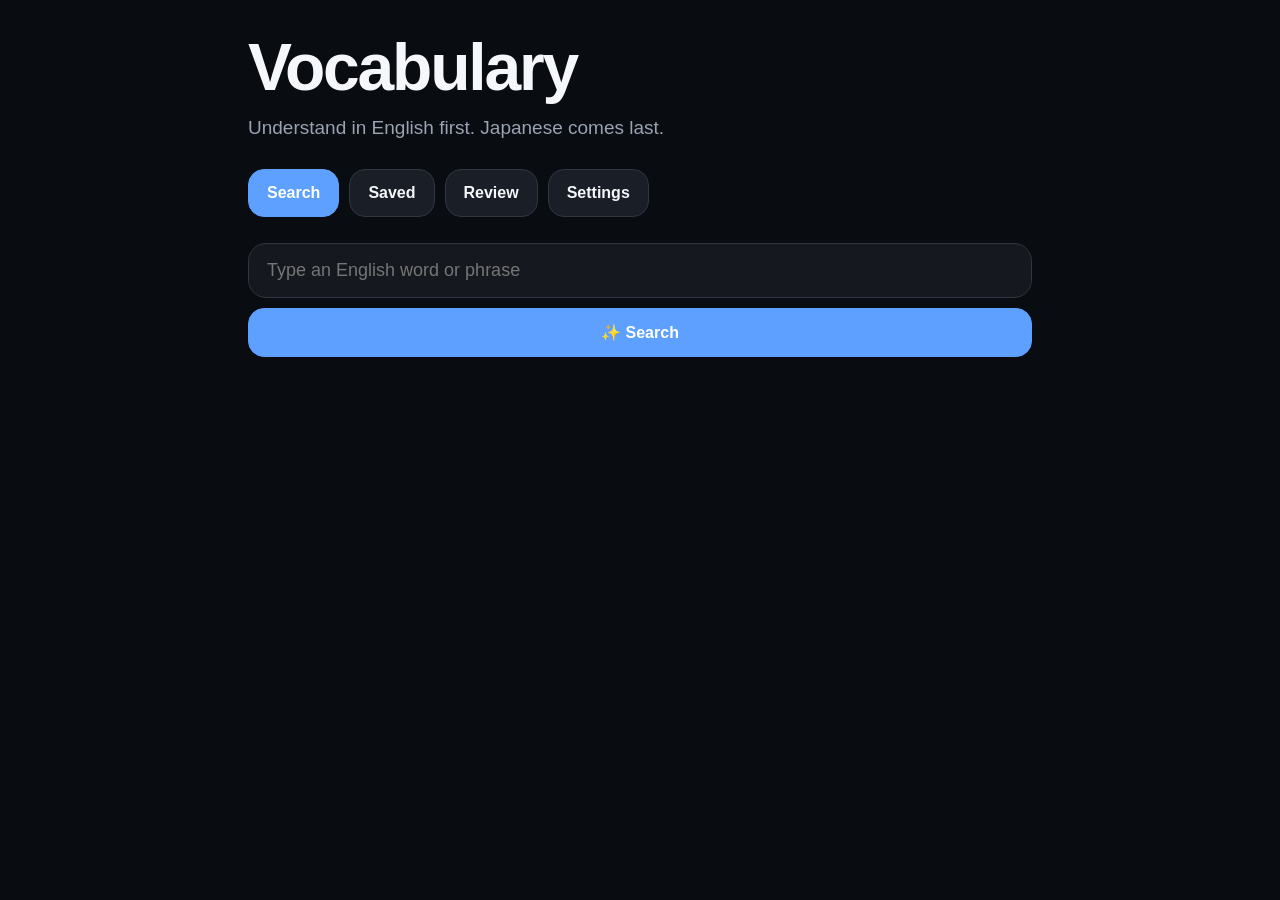
<file: vocabulary/ian_vocabulary_complete_v4.html>
<!doctype html>
<html lang="en">
<head>
<meta charset="utf-8">
<meta name="viewport" content="width=device-width,initial-scale=1,viewport-fit=cover">
<meta name="apple-mobile-web-app-capable" content="yes">
<meta name="apple-mobile-web-app-status-bar-style" content="black-translucent">
<meta name="theme-color" content="#090c10">
<title>Vocabulary</title>
<style>
:root{
  --bg:#090c10;--card:#15191f;--card2:#10141a;--text:#f5f7fb;--muted:#9aa3b2;
  --line:#303640;--accent:#5ea0ff;--good:#46c36f;--warn:#f0b84a;--bad:#ff6b6b;--yellow:#ffd666
}
*{box-sizing:border-box}
body{margin:0;background:var(--bg);color:var(--text);font-family:-apple-system,BlinkMacSystemFont,"Segoe UI",sans-serif;line-height:1.5}
.app{max-width:820px;margin:auto;padding:34px 18px calc(90px + env(safe-area-inset-bottom))}
h1{font-size:clamp(42px,10vw,66px);line-height:1;margin:0 0 14px;letter-spacing:-2.2px}
.lead{font-size:19px;color:var(--muted);margin-bottom:26px}
nav{display:flex;gap:10px;flex-wrap:wrap;margin-bottom:26px}
button{appearance:none;border:1px solid var(--line);background:#1a1f27;color:var(--text);border-radius:16px;padding:14px 18px;font-weight:800;font-size:16px}
nav button.on,.primary{background:var(--accent);border-color:var(--accent);color:white}
input,select,textarea{width:100%;border:1px solid var(--line);background:var(--card);color:var(--text);border-radius:18px;padding:16px 18px;font-size:18px;outline:none}
textarea{min-height:120px;resize:vertical}
.grid{display:grid;grid-template-columns:1fr 145px;gap:10px}
.card{background:var(--card);border:1px solid var(--line);border-radius:24px;padding:22px;margin-top:16px}
.word{font-size:40px;font-weight:900;letter-spacing:-1.2px}
.tag{font-size:13px;color:var(--muted)}
.section{margin-top:22px}
.label{font-size:12px;font-weight:900;letter-spacing:.12em;color:var(--muted);text-transform:uppercase;margin-bottom:7px}
.big{font-size:21px;line-height:1.55}
.core{font-size:22px;line-height:1.55;font-weight:800}
.example{font-size:21px;line-height:1.55;font-style:italic}
.jp{font-size:23px;line-height:1.5;font-weight:850;color:var(--yellow)}
.hidden{display:none!important}
.muted{color:var(--muted)} .small{font-size:13px}
.err{color:#ff847c;margin-top:10px;white-space:pre-wrap}
.saved{padding:15px 0;border-bottom:1px solid var(--line);cursor:pointer}
.saved:last-child{border-bottom:0}
.savedWord{font-size:21px;font-weight:850}
.note{padding:13px;background:var(--card2);border:1px solid var(--line);border-radius:14px;color:var(--muted);font-size:13px;line-height:1.5;margin-top:12px}
.stats{display:grid;grid-template-columns:repeat(3,1fr);gap:10px;margin-top:8px}
.stat{background:var(--card2);border:1px solid var(--line);border-radius:18px;padding:14px;text-align:center}
.stat .n{font-size:27px;font-weight:900}
.stat .t{font-size:12px;color:var(--muted)}
.quizWord{font-size:46px;font-weight:900;text-align:center;margin:26px 0 22px;letter-spacing:-1.2px}
.quizActions{display:grid;grid-template-columns:repeat(3,1fr);gap:8px;margin-top:18px}
.again{border-color:var(--bad)} .hard{border-color:var(--warn)} .good{border-color:var(--good)}
.pill{display:inline-block;padding:7px 10px;border-radius:999px;background:var(--card2);border:1px solid var(--line);font-size:13px;color:var(--text);margin:4px 6px 4px 0}.speakBtn{padding:10px 13px;border-radius:14px;font-size:15px;flex:0 0 auto}.learningList{display:flex;flex-wrap:wrap;gap:2px}.phraseItem{padding:11px 0;border-bottom:1px solid var(--line)}.phraseItem:last-child{border-bottom:0}.phraseEn{font-weight:800;font-size:18px}.phraseJp{color:var(--muted);font-size:14px;margin-top:2px}
.reviewAnswer{margin-top:18px;border-top:1px solid var(--line);padding-top:18px}
.row{display:flex;gap:10px;flex-wrap:wrap;align-items:center}
.row > *{flex:1}
.danger{border-color:var(--bad);color:#ff9a95}.deleteMini{flex:0 0 auto;padding:8px 11px;border-radius:12px;border-color:var(--bad);color:#ff9a95;font-size:13px}
.progress{height:9px;background:var(--card2);border-radius:999px;overflow:hidden;margin-top:12px;border:1px solid var(--line)}
.progress > div{height:100%;background:var(--accent);width:0%}
@media(max-width:560px){
  .grid{grid-template-columns:1fr}
  .stats{grid-template-columns:repeat(3,1fr)}
  .quizActions{grid-template-columns:1fr 1fr 1fr}
  nav button{padding:12px 15px}
}
</style>
</head>
<body>
<div class="app">
  <h1>Vocabulary</h1>
  <div class="lead">Understand in English first. Japanese comes last.</div>

  <nav>
    <button id="navSearch" class="on">Search</button>
    <button id="navSaved">Saved</button>
    <button id="navReview">Review</button>
    <button id="navSettings">Settings</button>
  </nav>

  <section id="viewSearch">
    <input id="q" placeholder="Type an English word or phrase" autocapitalize="none" autocomplete="off">
    <div style="height:10px"></div>
    <button class="primary" id="go" style="width:100%">✨ Search</button>
    <div id="status" class="muted small" style="margin-top:10px"></div>
    <div id="error" class="err"></div>

    <div id="result" class="card hidden">
      <div style="display:flex;justify-content:space-between;gap:12px;align-items:center">
        <div id="word" class="word"></div>
        <button id="speakWord" class="speakBtn" aria-label="Pronounce word">🔊</button>
      </div>
      <div class="section"><div class="label">Meaning in simple English</div><div id="simple" class="big"></div></div>
      <div class="section"><div class="label">コアイメージ</div><div id="core" class="core"></div></div>
      <div class="section"><div class="label">Natural example</div><div id="example" class="example"></div></div>

      <div id="relatedSection" class="section hidden">
        <div class="label">Related words</div>
        <div id="relatedWords" class="learningList"></div>
      </div>

      <div id="phrasesSection" class="section hidden">
        <div class="label">Common phrases / expressions</div>
        <div id="commonPhrases"></div>
      </div>

      <div class="section">
        <button id="reveal" style="width:100%">👁 タップして日本語の意味を見る</button>
        <div id="japanese" class="jp hidden" style="margin-top:14px"></div>
      </div>
    </div>
  </section>

  <section id="viewSaved" class="hidden">
    <input id="savedQ" placeholder="Search saved words">
    <div class="note"><span id="savedCount">0</span> words saved. Your earlier vocabulary list is already included.</div>
    <div id="savedList" class="card"></div>
  </section>

  <section id="viewReview" class="hidden">
    <div class="stats">
      <div class="stat"><div id="dueCount" class="n">0</div><div class="t">Due now</div></div>
      <div class="stat"><div id="learnedCount" class="n">0</div><div class="t">Learning</div></div>
      <div class="stat"><div id="masteredCount" class="n">0</div><div class="t">Mastered</div></div>
    </div>
    <div class="progress"><div id="progressBar"></div></div>
    <div id="reviewCard" class="card">
      <div class="label">What does this mean?</div>
      <div id="quizWord" class="quizWord">—</div>

      <button id="showAnswer" class="primary" style="width:100%;margin-top:18px">Show answer</button>

      <div id="reviewAnswer" class="reviewAnswer hidden">
        <div class="section"><div class="label">Simple English</div><div id="rSimple" class="big"></div></div>
        <div class="section"><div class="label">コアイメージ</div><div id="rCore" class="core"></div></div>
        <div class="section"><div class="label">Natural example</div><div id="rExample" class="example"></div></div>
        <div id="rRelatedSection" class="section hidden"><div class="label">Related words</div><div id="rRelatedWords" class="learningList"></div></div>
        <div id="rPhrasesSection" class="section hidden"><div class="label">Common phrases / expressions</div><div id="rCommonPhrases"></div></div>
        <div class="section"><div class="label">日本語</div><div id="rJapanese" class="jp"></div></div>
        <div class="quizActions">
          <button id="againBtn" class="again">Again</button>
          <button id="hardBtn" class="hard">Hard</button>
          <button id="goodBtn" class="good">Good</button>
        </div>
        <div class="muted small" style="margin-top:10px;text-align:center">Again = soon · Hard = tomorrow · Good = longer interval</div>
      </div>
    </div>
    <div class="row" style="margin-top:12px">
      <button id="randomBtn">🎲 Random word</button>
      <button id="dueBtn">📚 Due words</button>
    </div>
  </section>

  <section id="viewSettings" class="hidden">
    <div class="card">
      <div class="label">AI Proxy URL</div>
      <input id="endpoint" placeholder="https://your-proxy.example.com">
      <button id="saveEndpoint" class="primary" style="width:100%;margin-top:10px">Save</button>
      <div class="note">OpenAI API key is never stored in this page. Only your Cloudflare Worker URL is stored here.</div>
    </div>

    <div class="card">
      <div class="label">Backup</div>
      <button id="exportBtn" style="width:100%">Copy full backup</button>
      <div style="height:10px"></div>
      <textarea id="importBox" placeholder="Paste a backup here to restore it"></textarea>
      <button id="importBtn" style="width:100%;margin-top:10px">Restore backup</button>
      <div class="note">Backup includes saved vocabulary and review progress.</div>
    </div>

    <div class="card">
      <div class="label">Review progress</div>
      <button id="resetReview" class="danger" style="width:100%">Reset review progress only</button>
    </div>
  </section>
</div>

<script>
const EKEY="ian_vocab_single_v1";
const PKEY="ian_vocab_proxy_v1";
const RKEY="ian_vocab_review_v2";
const DKEY="ian_vocab_deleted_v1";
const SEEDED_KEY="ian_vocab_seeded_161_v1";
const HISTORICAL=[{"word":"enhancement","shortEnglish":"Something added or changed to make a system, process, or thing better.","coreImageJapanese":"↑ better","exampleEnglish":"The new feature is an enhancement to the baggage system.","meaningJapanese":"改善、強化","context":"Work","createdAt":0,"seeded":true},{"word":"enhanced","shortEnglish":"Improved in quality, ability, safety, or performance.","coreImageJapanese":"made stronger or better","exampleEnglish":"The enhanced procedure adds another safety check.","meaningJapanese":"強化された、改善された","context":"Work","createdAt":0,"seeded":true},{"word":"implement","shortEnglish":"To put a plan, rule, system, or change into actual use.","coreImageJapanese":"plan → action","exampleEnglish":"The team implemented a new loading procedure.","meaningJapanese":"実施する、導入する","context":"Work","createdAt":0,"seeded":true},{"word":"Unimatic","shortEnglish":"A legacy United Airlines computer/terminal system used for operational information and transactions.","coreImageJapanese":"United operations computer system","exampleEnglish":"Check the required operational information in Unimatic.","meaningJapanese":"ユナイテッドの業務用システム","context":"Work","createdAt":0,"seeded":true},{"word":"EPNF","shortEnglish":"Electronic Pilot Notification Form; an electronic form used to communicate required information to the flight crew.","coreImageJapanese":"electronic notice to pilots","exampleEnglish":"Complete the EPNF when required before departure.","meaningJapanese":"Electronic Pilot Notification Form（電子式パイロット通知フォーム）","context":"Work","createdAt":0,"seeded":true},{"word":"NLC","shortEnglish":"An airline/ramp abbreviation whose exact meaning depends on the United training context.","coreImageJapanese":"operational code","exampleEnglish":"Check the training material for the exact NLC expansion.","meaningJapanese":"文脈依存の略語","context":"Work","createdAt":0,"seeded":true},{"word":"RDL","shortEnglish":"An airline/ramp abbreviation whose exact meaning depends on the United training context.","coreImageJapanese":"operational code","exampleEnglish":"Verify RDL in the applicable United training module.","meaningJapanese":"文脈依存の略語","context":"Work","createdAt":0,"seeded":true},{"word":"commodity","shortEnglish":"A product, material, or type of cargo that is bought, sold, or transported.","coreImageJapanese":"type of thing being shipped","exampleEnglish":"The cargo documentation identifies the commodity.","meaningJapanese":"商品、貨物の品目","context":"Work","createdAt":0,"seeded":true},{"word":"Hazmat","shortEnglish":"Short for hazardous materials: substances that can pose a risk to people, aircraft, property, or the environment.","coreImageJapanese":"dangerous material","exampleEnglish":"Hazmat must be handled according to dangerous-goods procedures.","meaningJapanese":"危険物","context":"Work","createdAt":0,"seeded":true},{"word":"held off","shortEnglish":"Delayed, postponed, or kept from happening for a period of time.","coreImageJapanese":"wait / delay","exampleEnglish":"Loading was held off until the area was safe.","meaningJapanese":"延期された、待機させられた","context":"Work","createdAt":0,"seeded":true},{"word":"tremendous","shortEnglish":"Extremely large, strong, good, or important.","coreImageJapanese":"VERY big / strong","exampleEnglish":"The team made tremendous progress during training.","meaningJapanese":"ものすごい、非常に大きい","context":"Everyday","createdAt":0,"seeded":true},{"word":"ingest","shortEnglish":"To take something into the body, or for a machine/system to take something in.","coreImageJapanese":"outside → inside the body/system","exampleEnglish":"Do not ingest the chemical.","meaningJapanese":"摂取する、取り込む","context":"Work","createdAt":0,"seeded":true},{"word":"vulnerable","shortEnglish":"Not well protected and therefore able to be damaged, hurt, or affected easily.","coreImageJapanese":"exposed + easy to harm","exampleEnglish":"The inlet area can be vulnerable to damage.","meaningJapanese":"傷つきやすい、弱い、影響を受けやすい","context":"Work","createdAt":0,"seeded":true},{"word":"inlet","shortEnglish":"An opening through which air, liquid, or another substance enters a system.","coreImageJapanese":"opening where something enters","exampleEnglish":"Keep clear of engine inlets.","meaningJapanese":"吸入口、入口","context":"Work","createdAt":0,"seeded":true},{"word":"static","shortEnglish":"Not moving; in electrical contexts, an imbalance of electric charge that can build up on a surface.","coreImageJapanese":"not moving / stored electric charge","exampleEnglish":"The aircraft may appear static even when a hazard remains.","meaningJapanese":"静止した、静電気","context":"Everyday","createdAt":0,"seeded":true},{"word":"turboprop","shortEnglish":"An aircraft or engine system in which a gas turbine drives a propeller.","coreImageJapanese":"propeller + turbine engine","exampleEnglish":"Use the correct safety procedure around a turboprop aircraft.","meaningJapanese":"ターボプロップ機、ターボプロップエンジン","context":"Everyday","createdAt":0,"seeded":true},{"word":"may appear static","shortEnglish":"It may look as if it is not moving, even though movement or another hazard may still exist.","coreImageJapanese":"looks still ≠ necessarily safe","exampleEnglish":"A propeller may appear static under certain visual conditions.","meaningJapanese":"静止しているように見えることがある","context":"Work","createdAt":0,"seeded":true},{"word":"adhere","shortEnglish":"To follow a rule, standard, procedure, or agreement closely.","coreImageJapanese":"stick to a rule","exampleEnglish":"Always adhere to ramp safety procedures.","meaningJapanese":"従う、順守する","context":"Everyday","createdAt":0,"seeded":true},{"word":"adhering","shortEnglish":"Continuing to follow a rule, procedure, or standard.","coreImageJapanese":"staying attached to a rule","exampleEnglish":"Adhering to the procedure reduces risk.","meaningJapanese":"従っている、順守している","context":"Everyday","createdAt":0,"seeded":true},{"word":"compromise","shortEnglish":"To weaken, damage, or reduce the effectiveness or integrity of something; also to reach a middle-ground agreement.","coreImageJapanese":"make less safe/complete","exampleEnglish":"Do not compromise aircraft safety to save time.","meaningJapanese":"損なう、危うくする；妥協","context":"Work","createdAt":0,"seeded":true},{"word":"suppression","shortEnglish":"The act of controlling, reducing, or stopping something, especially fire.","coreImageJapanese":"push a danger down","exampleEnglish":"The aircraft has a fire-suppression system.","meaningJapanese":"抑制、鎮圧、消火","context":"Work","createdAt":0,"seeded":true},{"word":"signage","shortEnglish":"Signs considered as a system, especially those giving directions, warnings, or rules.","coreImageJapanese":"information shown on signs","exampleEnglish":"Follow all ramp signage.","meaningJapanese":"標識、表示","context":"Work","createdAt":0,"seeded":true},{"word":"lug","shortEnglish":"A projecting part used for attachment or lifting; as a verb, to carry something heavy with effort.","coreImageJapanese":"small projecting part / carry heavily","exampleEnglish":"Make sure the lug is correctly positioned.","meaningJapanese":"突起、取付部；重い物を運ぶ","context":"Work","createdAt":0,"seeded":true},{"word":"stow","shortEnglish":"To place something in its proper storage position so it is secure.","coreImageJapanese":"put away securely","exampleEnglish":"Stow the equipment before aircraft movement.","meaningJapanese":"収納する、格納する","context":"Work","createdAt":0,"seeded":true},{"word":"correspond","shortEnglish":"To match, relate closely, or communicate with someone in writing.","coreImageJapanese":"A matches B","exampleEnglish":"The bag count must correspond with the information shown.","meaningJapanese":"一致する、対応する","context":"Work","createdAt":0,"seeded":true},{"word":"differentiate","shortEnglish":"To recognize or show the difference between two or more things.","coreImageJapanese":"see the difference","exampleEnglish":"You must differentiate between the two bag categories.","meaningJapanese":"区別する","context":"Everyday","createdAt":0,"seeded":true},{"word":"tip over","shortEnglish":"To fall or cause something to fall from an upright position onto its side.","coreImageJapanese":"upright → falls sideways","exampleEnglish":"Do not stack equipment where it could tip over.","meaningJapanese":"倒れる、ひっくり返る","context":"Work","createdAt":0,"seeded":true},{"word":"tip","shortEnglish":"To tilt something away from its normal upright position; it does not always mean it fully falls over.","coreImageJapanese":"tilt from balance","exampleEnglish":"The cart began to tip.","meaningJapanese":"傾く、傾ける","context":"Everyday","createdAt":0,"seeded":true},{"word":"brace","shortEnglish":"To support or position yourself or an object so it can resist movement or impact.","coreImageJapanese":"hold firm against force","exampleEnglish":"Brace the item so it cannot shift.","meaningJapanese":"支える、踏ん張る、固定する","context":"Work","createdAt":0,"seeded":true},{"word":"be tipped","shortEnglish":"To be tilted or moved away from an upright position.","coreImageJapanese":"be made to tilt","exampleEnglish":"The container must not be tipped.","meaningJapanese":"傾けられる","context":"Work","createdAt":0,"seeded":true},{"word":"exceed","shortEnglish":"To go beyond an allowed number, amount, speed, weight, or limit.","coreImageJapanese":"go past a limit","exampleEnglish":"Do not exceed the equipment's rated capacity.","meaningJapanese":"超える","context":"Everyday","createdAt":0,"seeded":true},{"word":"norm","shortEnglish":"A usual, expected, or typical way of doing or being.","coreImageJapanese":"usual standard","exampleEnglish":"This is the norm for this type of operation.","meaningJapanese":"標準、普通、一般的な状態","context":"Everyday","createdAt":0,"seeded":true},{"word":"assertive","shortEnglish":"Able to express needs, instructions, or opinions clearly and confidently without being unnecessarily aggressive.","coreImageJapanese":"clear + confident, not aggressive","exampleEnglish":"Be assertive when stopping an unsafe action.","meaningJapanese":"はっきり自己主張する、毅然とした","context":"Everyday","createdAt":0,"seeded":true},{"word":"intimidate","shortEnglish":"To make someone feel frightened, nervous, or less confident, often through pressure or behavior.","coreImageJapanese":"make someone feel afraid/small","exampleEnglish":"Do not intimidate coworkers when correcting a mistake.","meaningJapanese":"威圧する、怖がらせる","context":"Everyday","createdAt":0,"seeded":true},{"word":"composite toe cap","shortEnglish":"A protective section in safety footwear made from non-metal composite material.","coreImageJapanese":"non-metal protective toe","exampleEnglish":"Composite toe caps can protect the toes from impact.","meaningJapanese":"複合素材のつま先保護部","context":"Work","createdAt":0,"seeded":true},{"word":"subside","shortEnglish":"To gradually become less strong, intense, active, or severe.","coreImageJapanese":"strong → gradually weaker","exampleEnglish":"Wait until the hazard has subsided.","meaningJapanese":"徐々に弱まる、収まる","context":"Work","createdAt":0,"seeded":true},{"word":"metric","shortEnglish":"A standard measurement used to track, compare, or evaluate something.","coreImageJapanese":"number used to measure performance","exampleEnglish":"Turn time is an important operational metric.","meaningJapanese":"指標、測定基準","context":"Work","createdAt":0,"seeded":true},{"word":"FAA Min Crew","shortEnglish":"The minimum number or complement of crew required under applicable FAA rules or aircraft operating requirements.","coreImageJapanese":"minimum crew required by FAA rules","exampleEnglish":"The flight must meet FAA minimum crew requirements.","meaningJapanese":"FAA基準の最低必要乗務員数","context":"Everyday","createdAt":0,"seeded":true},{"word":"MRD released","shortEnglish":"An operational status phrase indicating that an MRD-related restriction or hold has been released; exact expansion depends on the system/context.","coreImageJapanese":"restriction/status → released","exampleEnglish":"Confirm the MRD status is released before proceeding.","meaningJapanese":"MRDが解除済み（略語の展開は文脈依存）","context":"Work","createdAt":0,"seeded":true},{"word":"Silent Push","shortEnglish":"A pushback procedure in which communication is minimized or handled through a defined non-verbal/standardized process, depending on company procedure.","coreImageJapanese":"pushback with reduced/no routine radio dialogue","exampleEnglish":"Follow the Silent Push procedure exactly as trained.","meaningJapanese":"サイレント・プッシュ（所定のプッシュバック手順）","context":"Work","createdAt":0,"seeded":true},{"word":"compliance","shortEnglish":"The state of following a rule, law, standard, or procedure.","coreImageJapanese":"rule → behavior matches it","exampleEnglish":"Safety compliance is required at all times.","meaningJapanese":"順守、コンプライアンス","context":"Work","createdAt":0,"seeded":true},{"word":"turn compliance","shortEnglish":"How well an aircraft turnaround follows required timing, process, or operational standards.","coreImageJapanese":"turnaround meets required standards","exampleEnglish":"The station tracks turn compliance metrics.","meaningJapanese":"ターンアラウンド手順・基準の順守","context":"Work","createdAt":0,"seeded":true},{"word":"itinerary","shortEnglish":"A plan or record of a journey showing flights, places, dates, and times.","coreImageJapanese":"trip plan in order","exampleEnglish":"Check your itinerary before leaving for the airport.","meaningJapanese":"旅程、旅行日程","context":"Everyday","createdAt":0,"seeded":true},{"word":"acknowledge","shortEnglish":"To show that you received, noticed, accepted, or understood something.","coreImageJapanese":"show: 'I received/understand it'","exampleEnglish":"Acknowledge the instruction before beginning the task.","meaningJapanese":"認識する、受領を確認する","context":"Everyday","createdAt":0,"seeded":true},{"word":"pier","shortEnglish":"A long structure that extends from a building or land; at airports, a concourse-like section can extend from the terminal.","coreImageJapanese":"long structure extending outward","exampleEnglish":"Proceed to the assigned pier.","meaningJapanese":"埠頭、（空港の）ピア","context":"Work","createdAt":0,"seeded":true},{"word":"sector","shortEnglish":"A distinct part, area, or one flight segment between two airports.","coreImageJapanese":"one segment/part","exampleEnglish":"The aircraft operates another sector after arrival.","meaningJapanese":"区間、部門、区域","context":"Everyday","createdAt":0,"seeded":true},{"word":"queued","shortEnglish":"Placed in a line or sequence waiting for action or processing.","coreImageJapanese":"waiting in line","exampleEnglish":"Several tasks are queued in the system.","meaningJapanese":"待ち行列に入っている、処理待ち","context":"Work","createdAt":0,"seeded":true},{"word":"virtual","shortEnglish":"Existing or happening through computers or simulation rather than in a physical form.","coreImageJapanese":"exists through a system, not physically","exampleEnglish":"The training session is virtual.","meaningJapanese":"仮想の、オンライン上の","context":"Everyday","createdAt":0,"seeded":true},{"word":"qualify","shortEnglish":"To meet the conditions, standards, or skills required for something.","coreImageJapanese":"meet the requirements","exampleEnglish":"Employees must qualify before operating the equipment.","meaningJapanese":"資格を得る、要件を満たす","context":"Work","createdAt":0,"seeded":true},{"word":"deter","shortEnglish":"To discourage or prevent someone from doing something by making it difficult, risky, or unattractive.","coreImageJapanese":"make someone choose NOT to do it","exampleEnglish":"Visible security can deter unauthorized access.","meaningJapanese":"思いとどまらせる、抑止する","context":"Work","createdAt":0,"seeded":true},{"word":"alteration","shortEnglish":"A change or modification to the original form, condition, or plan.","coreImageJapanese":"change made to something","exampleEnglish":"Unauthorized alterations are not permitted.","meaningJapanese":"変更、改変","context":"Work","createdAt":0,"seeded":true},{"word":"advocate","shortEnglish":"To publicly or strongly support an idea, policy, person, or action; also a person who does so.","coreImageJapanese":"actively support","exampleEnglish":"Employees should advocate for safe practices.","meaningJapanese":"支持する、提唱する；支持者","context":"Everyday","createdAt":0,"seeded":true},{"word":"observation notes","shortEnglish":"Written notes recording what was seen, noticed, or evaluated during an observation.","coreImageJapanese":"what you noticed → written notes","exampleEnglish":"Review the observation notes after the exercise.","meaningJapanese":"観察メモ、所見","context":"Everyday","createdAt":0,"seeded":true},{"word":"comprehensive","shortEnglish":"Including all or nearly all important parts of a subject.","coreImageJapanese":"covers almost everything important","exampleEnglish":"The course provides comprehensive safety training.","meaningJapanese":"包括的な、総合的な","context":"Everyday","createdAt":0,"seeded":true},{"word":"assurance","shortEnglish":"Confidence or a process that gives confidence that something meets requirements.","coreImageJapanese":"confidence backed by checks","exampleEnglish":"Quality assurance checks help prevent errors.","meaningJapanese":"保証、確証","context":"Work","createdAt":0,"seeded":true},{"word":"promotion","shortEnglish":"Advancement to a higher position; or activities used to make something better known.","coreImageJapanese":"move upward / make known","exampleEnglish":"She received a promotion after several years.","meaningJapanese":"昇進；宣伝","context":"Work","createdAt":0,"seeded":true},{"word":"component","shortEnglish":"A part that combines with other parts to make a larger machine, system, or structure.","coreImageJapanese":"one part of a larger system","exampleEnglish":"Inspect the component for visible damage.","meaningJapanese":"構成部品、要素","context":"Everyday","createdAt":0,"seeded":true},{"word":"dictate","shortEnglish":"To control, determine, or require what happens; also to speak words for someone/something to write.","coreImageJapanese":"determine what must happen","exampleEnglish":"Weather may dictate which procedure is used.","meaningJapanese":"左右する、決定づける、指示する","context":"Everyday","createdAt":0,"seeded":true},{"word":"electrolyte","shortEnglish":"A substance containing ions that can conduct electric current, especially in a battery or solution.","coreImageJapanese":"ion-carrying liquid/material","exampleEnglish":"Battery electrolyte can be hazardous.","meaningJapanese":"電解質","context":"Everyday","createdAt":0,"seeded":true},{"word":"current","shortEnglish":"In electricity, the flow of electric charge through a conductor. As an adjective, it means existing now.","coreImageJapanese":"flow / now","exampleEnglish":"Electric current flows through the circuit.","meaningJapanese":"電流；現在の","context":"Everyday","createdAt":0,"seeded":true},{"word":"electronic","shortEnglish":"Relating to devices or systems that use electronic circuits to process, transmit, or store information.","coreImageJapanese":"uses controlled movement of electrons/signals","exampleEnglish":"The notification is sent electronically.","meaningJapanese":"電子の、電子式の","context":"Everyday","createdAt":0,"seeded":true},{"word":"circuit","shortEnglish":"A complete path through which electric current can flow.","coreImageJapanese":"closed path for electricity","exampleEnglish":"A broken circuit stops current from flowing.","meaningJapanese":"回路","context":"Everyday","createdAt":0,"seeded":true},{"word":"insulation","shortEnglish":"Material that prevents or reduces the flow of electricity, heat, or sound.","coreImageJapanese":"barrier that blocks transfer","exampleEnglish":"Damaged insulation can expose a conductor.","meaningJapanese":"絶縁、断熱材","context":"Work","createdAt":0,"seeded":true},{"word":"conductor","shortEnglish":"A material through which electric charge can move easily.","coreImageJapanese":"path that lets current move","exampleEnglish":"Copper is a good electrical conductor.","meaningJapanese":"導体","context":"Everyday","createdAt":0,"seeded":true},{"word":"PPBM","shortEnglish":"Positive Passenger Bag Matching: a security process that matches checked baggage with the passenger's travel status as required.","coreImageJapanese":"passenger ↔ checked bag match","exampleEnglish":"Follow PPBM procedures for checked baggage.","meaningJapanese":"Positive Passenger Bag Matching（旅客と受託手荷物の照合）","context":"Everyday","createdAt":0,"seeded":true},{"word":"GSE","shortEnglish":"Ground Support Equipment: vehicles and equipment used to support aircraft while they are on the ground.","coreImageJapanese":"equipment used to service aircraft on ground","exampleEnglish":"Park GSE only in approved areas.","meaningJapanese":"Ground Support Equipment（地上支援機材）","context":"Work","createdAt":0,"seeded":true},{"word":"GPU","shortEnglish":"Ground Power Unit: equipment that supplies electrical power to an aircraft while on the ground.","coreImageJapanese":"ground → aircraft electrical power","exampleEnglish":"Disconnect the GPU only when authorized.","meaningJapanese":"Ground Power Unit（地上電源装置）","context":"Work","createdAt":0,"seeded":true},{"word":"APU","shortEnglish":"Auxiliary Power Unit: a small turbine engine that can provide electrical power and pneumatic air while the main engines are off.","coreImageJapanese":"aircraft's small onboard power unit","exampleEnglish":"The APU is running.","meaningJapanese":"Auxiliary Power Unit（補助動力装置）","context":"Everyday","createdAt":0,"seeded":true},{"word":"ASU","shortEnglish":"Air Start Unit: ground equipment that supplies compressed air to help start an aircraft engine.","coreImageJapanese":"ground source of compressed air for engine start","exampleEnglish":"Connect the ASU as required.","meaningJapanese":"Air Start Unit（エアスタートユニット）","context":"Work","createdAt":0,"seeded":true},{"word":"PCA","shortEnglish":"Pre-Conditioned Air: ground-supplied heated or cooled air used to condition the aircraft cabin.","coreImageJapanese":"conditioned air from ground to cabin","exampleEnglish":"Connect PCA at the gate.","meaningJapanese":"Pre-Conditioned Air（地上空調）","context":"Work","createdAt":0,"seeded":true},{"word":"PBB","shortEnglish":"Passenger Boarding Bridge: the movable enclosed bridge connecting a terminal gate with an aircraft door.","coreImageJapanese":"terminal ↔ aircraft bridge","exampleEnglish":"The PBB must be clear before movement.","meaningJapanese":"Passenger Boarding Bridge（搭乗橋）","context":"Work","createdAt":0,"seeded":true},{"word":"ULD","shortEnglish":"Unit Load Device: an aircraft cargo container or pallet used to load baggage, freight, and mail efficiently.","coreImageJapanese":"standard container/pallet for aircraft cargo","exampleEnglish":"Secure the ULD before loading.","meaningJapanese":"Unit Load Device（航空貨物コンテナ／パレット）","context":"Work","createdAt":0,"seeded":true},{"word":"BHS","shortEnglish":"Baggage Handling System: conveyors and related systems that route baggage through an airport.","coreImageJapanese":"airport system that moves bags","exampleEnglish":"The bag entered the BHS.","meaningJapanese":"Baggage Handling System（手荷物搬送システム）","context":"Everyday","createdAt":0,"seeded":true},{"word":"FOD","shortEnglish":"Foreign Object Debris: loose objects or debris that can damage aircraft, engines, tires, or equipment.","coreImageJapanese":"small object → big aircraft risk","exampleEnglish":"Pick up FOD whenever you see it.","meaningJapanese":"Foreign Object Debris（異物・異物片）","context":"Work","createdAt":0,"seeded":true},{"word":"PPE","shortEnglish":"Personal Protective Equipment: equipment worn to reduce exposure to workplace hazards.","coreImageJapanese":"gear worn to protect your body","exampleEnglish":"Wear the required PPE on the ramp.","meaningJapanese":"Personal Protective Equipment（個人用保護具）","context":"Work","createdAt":0,"seeded":true},{"word":"DG","shortEnglish":"Dangerous Goods: articles or substances capable of posing a risk during transport.","coreImageJapanese":"dangerous item/material","exampleEnglish":"DG must be declared and handled correctly.","meaningJapanese":"Dangerous Goods（危険物）","context":"Work","createdAt":0,"seeded":true},{"word":"COMAT","shortEnglish":"Company Material: airline company supplies, parts, documents, or other material transported on the airline's network.","coreImageJapanese":"company-owned material traveling by air","exampleEnglish":"COMAT may have special handling instructions.","meaningJapanese":"Company Material（会社物品）","context":"Work","createdAt":0,"seeded":true},{"word":"SIDA","shortEnglish":"Security Identification Display Area: a restricted airport area where authorized identification must be visibly displayed.","coreImageJapanese":"restricted airport security area","exampleEnglish":"Display your badge in the SIDA.","meaningJapanese":"Security Identification Display Area（保安識別表示区域）","context":"Work","createdAt":0,"seeded":true},{"word":"AOA","shortEnglish":"Air Operations Area: airport areas used or intended for aircraft movement, parking, or servicing, subject to access controls.","coreImageJapanese":"aircraft operating side of airport","exampleEnglish":"Follow driving rules in the AOA.","meaningJapanese":"Air Operations Area（航空機運用区域）","context":"Work","createdAt":0,"seeded":true},{"word":"AOG","shortEnglish":"Aircraft on Ground: a high-priority condition in which an aircraft cannot fly, usually because of a maintenance or parts issue.","coreImageJapanese":"aircraft cannot operate","exampleEnglish":"The replacement part is needed for an AOG aircraft.","meaningJapanese":"Aircraft on Ground（運航不能で地上待機中の航空機）","context":"Everyday","createdAt":0,"seeded":true},{"word":"MEL","shortEnglish":"Minimum Equipment List: an approved list that specifies which equipment may be inoperative for a flight under stated conditions and procedures.","coreImageJapanese":"list of what may be inoperative under conditions","exampleEnglish":"Maintenance checked the MEL.","meaningJapanese":"Minimum Equipment List（最低装備品リスト）","context":"Everyday","createdAt":0,"seeded":true},{"word":"marshalling","shortEnglish":"The use of standardized visual signals to guide an aircraft's movement or positioning on the ground.","coreImageJapanese":"person signals → aircraft moves","exampleEnglish":"Stay visible while marshalling the aircraft.","meaningJapanese":"マーシャリング、航空機誘導","context":"Work","createdAt":0,"seeded":true},{"word":"wingwalk","shortEnglish":"To act as a wing walker, watching wingtip clearance and hazards while an aircraft is being moved.","coreImageJapanese":"walk near wing to protect clearance","exampleEnglish":"Wingwalk the aircraft during the tow as required.","meaningJapanese":"翼端監視をする、ウイングウォーク","context":"Work","createdAt":0,"seeded":true},{"word":"wingwalker","shortEnglish":"A ground employee positioned to monitor wingtip clearance and hazards while an aircraft is moved.","coreImageJapanese":"eyes protecting the wingtip","exampleEnglish":"The wingwalker must remain visible.","meaningJapanese":"翼端監視員","context":"Work","createdAt":0,"seeded":true},{"word":"tractor","shortEnglish":"A powered vehicle used to tow baggage carts, dollies, or other ground equipment.","coreImageJapanese":"powered vehicle that pulls/pushes equipment","exampleEnglish":"Park the tractor with the brake set.","meaningJapanese":"牽引車、トラクター","context":"Work","createdAt":0,"seeded":true},{"word":"expedite","shortEnglish":"To make a process, action, movement, or delivery happen sooner or faster.","coreImageJapanese":"make it happen faster →→","exampleEnglish":"Expedite the baggage transfer without compromising safety.","meaningJapanese":"迅速化する、早める、急いで処理する","context":"Work","createdAt":0,"seeded":true},{"word":"precaution","shortEnglish":"An action taken in advance to reduce the chance of danger, damage, or a problem.","coreImageJapanese":"action BEFORE trouble","exampleEnglish":"As a precaution, keep clear of the equipment.","meaningJapanese":"予防措置、用心","context":"Work","createdAt":0,"seeded":true},{"word":"susceptible","shortEnglish":"Likely to be affected, damaged, harmed, or influenced by a particular thing.","coreImageJapanese":"easy for X to affect it","exampleEnglish":"This surface is susceptible to damage.","meaningJapanese":"〜の影響を受けやすい、〜しやすい","context":"Work","createdAt":0,"seeded":true},{"word":"bypass pin","shortEnglish":"A pin used in specific aircraft towing/pushback systems to bypass or isolate nose-wheel steering as required by procedure.","coreImageJapanese":"pin changes steering/tow system state","exampleEnglish":"Verify the bypass pin status before departure.","meaningJapanese":"バイパスピン","context":"Work","createdAt":0,"seeded":true},{"word":"rated","shortEnglish":"Designed, tested, or officially specified to operate at a particular capacity, load, pressure, or other limit.","coreImageJapanese":"designed/tested for a stated limit","exampleEnglish":"The pin is rated for the specified load.","meaningJapanese":"定格の、規定能力を持つ","context":"Everyday","createdAt":0,"seeded":true},{"word":"segregation","shortEnglish":"The process of separating baggage, cargo, or items into different required groups or categories.","coreImageJapanese":"separate into correct groups","exampleEnglish":"Correct bag segregation prevents misroutes.","meaningJapanese":"区分、仕分け","context":"Work","createdAt":0,"seeded":true},{"word":"compartment","shortEnglish":"A separate section or enclosed space within something larger.","coreImageJapanese":"one enclosed section inside a larger space","exampleEnglish":"Load the bags into the assigned compartment.","meaningJapanese":"区画、収納室","context":"Everyday","createdAt":0,"seeded":true},{"word":"narrowbody","shortEnglish":"A commercial aircraft with a relatively narrow fuselage, typically with one passenger aisle.","coreImageJapanese":"one-aisle airliner","exampleEnglish":"The 737 is a narrowbody aircraft.","meaningJapanese":"ナローボディ機、単通路機","context":"Everyday","createdAt":0,"seeded":true},{"word":"widebody","shortEnglish":"A commercial aircraft with a wider fuselage, typically with two passenger aisles.","coreImageJapanese":"two-aisle large airliner","exampleEnglish":"The 777 is a widebody aircraft.","meaningJapanese":"ワイドボディ機、双通路機","context":"Everyday","createdAt":0,"seeded":true},{"word":"inbound","shortEnglish":"Arriving or moving toward a station, airport, or location.","coreImageJapanese":"coming IN → destination","exampleEnglish":"The inbound flight is delayed.","meaningJapanese":"到着する、入ってくる","context":"Work","createdAt":0,"seeded":true},{"word":"outbound","shortEnglish":"Departing or moving away from a station, airport, or location.","coreImageJapanese":"going OUT → next destination","exampleEnglish":"The outbound flight is boarding.","meaningJapanese":"出発する、出ていく","context":"Work","createdAt":0,"seeded":true},{"word":"terminating","shortEnglish":"Ending at the current station rather than continuing onward on the same flight/journey.","coreImageJapanese":"journey ends HERE","exampleEnglish":"Separate terminating bags as required.","meaningJapanese":"この地点で旅程終了の","context":"Everyday","createdAt":0,"seeded":true},{"word":"through","shortEnglish":"Continuing beyond an intermediate station, often without the passenger or item ending its journey there.","coreImageJapanese":"continues THROUGH the station","exampleEnglish":"Identify through baggage correctly.","meaningJapanese":"通過扱いの、途中駅を越えて続く","context":"Everyday","createdAt":0,"seeded":true},{"word":"rush-tagged bag","shortEnglish":"A bag marked with a rush tag so it can be expedited, often after a misconnection or irregularity.","coreImageJapanese":"bag needs urgent recovery/forwarding","exampleEnglish":"Prioritize the rush-tagged bag according to procedure.","meaningJapanese":"ラッシュタグ付き手荷物、至急転送手荷物","context":"Everyday","createdAt":0,"seeded":true},{"word":"three-point connection","shortEnglish":"A safety or equipment term referring to three required points of contact or connection; exact application depends on the training procedure.","coreImageJapanese":"three contact/connection points","exampleEnglish":"Maintain the required three-point connection.","meaningJapanese":"3点接続、3点支持","context":"Work","createdAt":0,"seeded":true},{"word":"shut off","shortEnglish":"To stop a machine, supply, flow, power source, or system from operating.","coreImageJapanese":"ON → OFF completely","exampleEnglish":"Shut off the equipment before servicing it.","meaningJapanese":"停止する、遮断する","context":"Everyday","createdAt":0,"seeded":true},{"word":"accomplish","shortEnglish":"To successfully complete or achieve something.","coreImageJapanese":"task → completed","exampleEnglish":"Complete the steps needed to accomplish the task safely.","meaningJapanese":"成し遂げる、完了する","context":"Work","createdAt":0,"seeded":true},{"word":"cross between","shortEnglish":"To pass through the space separating two things.","coreImageJapanese":"move from one side to the other through the space between","exampleEnglish":"Do not cross between connected baggage carts.","meaningJapanese":"〜の間を横切る","context":"Work","createdAt":0,"seeded":true},{"word":"may occur","shortEnglish":"It is possible that something will happen. Here, may expresses possibility, not refusal.","coreImageJapanese":"there is a possibility","exampleEnglish":"Delays may occur during severe weather.","meaningJapanese":"起こる可能性がある","context":"Everyday","createdAt":0,"seeded":true},{"word":"may be safely removed","shortEnglish":"In operational instructions, this means it is safe/permissible to remove something once the required condition has been confirmed.","coreImageJapanese":"permission/possibility based on safety condition","exampleEnglish":"Confirm that ground power may be safely removed.","meaningJapanese":"安全に取り外してよい","context":"Work","createdAt":0,"seeded":true},{"word":"aircraft","shortEnglish":"A vehicle designed for travel through the air, including airplanes and helicopters.","coreImageJapanese":"anything designed to fly","exampleEnglish":"Keep clear of moving aircraft.","meaningJapanese":"航空機","context":"Everyday","createdAt":0,"seeded":true},{"word":"fuselage","shortEnglish":"The main body of an aircraft, containing the cockpit, cabin, and cargo areas.","coreImageJapanese":"main body of airplane","exampleEnglish":"Inspect the fuselage for visible damage.","meaningJapanese":"胴体","context":"Everyday","createdAt":0,"seeded":true},{"word":"cowling / cowl","shortEnglish":"A removable or fixed covering around an aircraft engine or other equipment.","coreImageJapanese":"cover around engine","exampleEnglish":"Do not place equipment against the engine cowling.","meaningJapanese":"エンジンカウル、覆い","context":"Everyday","createdAt":0,"seeded":true},{"word":"winglet","shortEnglish":"A vertical or angled extension at the wingtip designed mainly to reduce aerodynamic drag.","coreImageJapanese":"small upturned wingtip","exampleEnglish":"Avoid contact with the winglet.","meaningJapanese":"ウイングレット","context":"Everyday","createdAt":0,"seeded":true},{"word":"stanchion","shortEnglish":"An upright post used to support, guide, or form a barrier.","coreImageJapanese":"upright post used as barrier/support","exampleEnglish":"Place the stanchions as required.","meaningJapanese":"支柱、ポール","context":"Work","createdAt":0,"seeded":true},{"word":"canopy","shortEnglish":"A covering or structure that provides shelter over an area.","coreImageJapanese":"overhead cover","exampleEnglish":"Work under the canopy when instructed.","meaningJapanese":"天蓋、覆い","context":"Work","createdAt":0,"seeded":true},{"word":"rotunda","shortEnglish":"A circular or rounded room or building section, sometimes used to describe an airport concourse area.","coreImageJapanese":"round central space","exampleEnglish":"Meet at the rotunda.","meaningJapanese":"円形ホール、ロタンダ","context":"Work","createdAt":0,"seeded":true},{"word":"conveyor","shortEnglish":"A mechanical system, often a belt, that continuously moves baggage or materials.","coreImageJapanese":"moving belt carries items","exampleEnglish":"Keep hands clear of the conveyor.","meaningJapanese":"コンベヤー、搬送ベルト","context":"Work","createdAt":0,"seeded":true},{"word":"carousel","shortEnglish":"A rotating or looping baggage-delivery conveyor where passengers collect checked bags.","coreImageJapanese":"bags move around a loop","exampleEnglish":"Meet at baggage carousel 9.","meaningJapanese":"手荷物受取ターンテーブル、カルーセル","context":"Everyday","createdAt":0,"seeded":true},{"word":"dependent","shortEnglish":"Relying on someone or something else for support, money, operation, or a condition.","coreImageJapanese":"needs/supports itself through something else","exampleEnglish":"The result is dependent on the weather.","meaningJapanese":"〜に依存している、扶養されている","context":"Everyday","createdAt":0,"seeded":true},{"word":"probationary","shortEnglish":"Relating to a period in which a new employee's performance or suitability is evaluated.","coreImageJapanese":"trial period before full status","exampleEnglish":"Probationary employees may have additional restrictions.","meaningJapanese":"試用期間中の","context":"Work","createdAt":0,"seeded":true},{"word":"auditor","shortEnglish":"A person who officially examines records, finances, procedures, or compliance.","coreImageJapanese":"checks records/process against rules","exampleEnglish":"The auditor reviewed the safety records.","meaningJapanese":"監査人","context":"Work","createdAt":0,"seeded":true},{"word":"research","shortEnglish":"Careful study or investigation to discover facts, understand something, or produce new knowledge.","coreImageJapanese":"question → investigate → evidence","exampleEnglish":"She is doing research in biology.","meaningJapanese":"研究、調査","context":"Work","createdAt":0,"seeded":true},{"word":"go-to","shortEnglish":"Your usual, reliable, or favorite choice for a particular purpose.","coreImageJapanese":"the one you usually choose first","exampleEnglish":"That's my go-to excuse.","meaningJapanese":"定番の、いつも頼るもの","context":"Everyday","createdAt":0,"seeded":true},{"word":"besides","shortEnglish":"In addition to; also. It usually adds something rather than removing it.","coreImageJapanese":"add another thing","exampleEnglish":"What do you do for fun besides video games?","meaningJapanese":"〜に加えて、〜以外にも","context":"Everyday","createdAt":0,"seeded":true},{"word":"except","shortEnglish":"Not including; leaving someone or something out of a group or statement.","coreImageJapanese":"remove one thing from the group","exampleEnglish":"Everyone came except John.","meaningJapanese":"〜を除いて","context":"Everyday","createdAt":0,"seeded":true},{"word":"get to know","shortEnglish":"To gradually learn more about someone's personality, life, habits, or character.","coreImageJapanese":"stranger → familiar over time","exampleEnglish":"Let's get to know each other first.","meaningJapanese":"知り合う、相手を知っていく","context":"Everyday","createdAt":0,"seeded":true},{"word":"each other","shortEnglish":"Used when two or more people do the same action to one another. 'Each others' by itself is not standard English.","coreImageJapanese":"A ↔ B mutually","exampleEnglish":"They help each other.","meaningJapanese":"お互いに","context":"Everyday","createdAt":0,"seeded":true},{"word":"may be","shortEnglish":"May + be is a verb phrase meaning that something is possibly a certain way.","coreImageJapanese":"maybe true / possible state","exampleEnglish":"It may be delayed.","meaningJapanese":"〜かもしれない","context":"Everyday","createdAt":0,"seeded":true},{"word":"maybe","shortEnglish":"An adverb meaning perhaps or possibly.","coreImageJapanese":"perhaps","exampleEnglish":"Maybe the flight is delayed.","meaningJapanese":"たぶん、もしかすると","context":"Everyday","createdAt":0,"seeded":true},{"word":"to name a couple","shortEnglish":"Used after mentioning two examples to show there are more examples you could give.","coreImageJapanese":"give 2 examples, not the whole list","exampleEnglish":"I like hiking and gaming, to name a couple.","meaningJapanese":"2つ例を挙げると","context":"Everyday","createdAt":0,"seeded":true},{"word":"world domination","shortEnglish":"The idea of gaining control over the entire world, often used jokingly.","coreImageJapanese":"control the whole world","exampleEnglish":"Step one of my world domination plan is coffee.","meaningJapanese":"世界征服","context":"Everyday","createdAt":0,"seeded":true},{"word":"totalitarian regime","shortEnglish":"A political system in which the state exercises extremely broad control over public and private life.","coreImageJapanese":"government with near-total control","exampleEnglish":"The phrase was being used as an exaggerated joke.","meaningJapanese":"全体主義体制","context":"Everyday","createdAt":0,"seeded":true},{"word":"yearner","shortEnglish":"Someone who strongly longs for love, closeness, a person, or an ideal.","coreImageJapanese":"person who deeply longs for something","exampleEnglish":"I'm a yearner to the bone.","meaningJapanese":"強く憧れたり恋い焦がれたりする人","context":"Everyday","createdAt":0,"seeded":true},{"word":"to the bone","shortEnglish":"Completely or deeply; part of your basic nature.","coreImageJapanese":"all the way to your core","exampleEnglish":"I'm a yearner to the bone.","meaningJapanese":"骨の髄まで、根っから","context":"Everyday","createdAt":0,"seeded":true},{"word":"wavelength","shortEnglish":"In 'on the same wavelength,' it means thinking, feeling, or understanding things in a similar way.","coreImageJapanese":"same mental/emotional frequency","exampleEnglish":"I want someone on the same wavelength.","meaningJapanese":"波長、考え方・感覚","context":"Everyday","createdAt":0,"seeded":true},{"word":"pansexual","shortEnglish":"Describes potential romantic or sexual attraction to people regardless of gender.","coreImageJapanese":"attraction not limited by gender","exampleEnglish":"The profile says pansexual.","meaningJapanese":"パンセクシュアル、全性愛の","context":"Everyday","createdAt":0,"seeded":true},{"word":"thrust","shortEnglish":"To push or move something suddenly and forcefully forward; as a noun, a strong forward force.","coreImageJapanese":"push strongly forward","exampleEnglish":"The engine produces thrust.","meaningJapanese":"強く押す、推力","context":"Everyday","createdAt":0,"seeded":true},{"word":"inseam","shortEnglish":"The length of the inner seam of pants, measured from the crotch to the bottom of the leg.","coreImageJapanese":"inside-leg measurement","exampleEnglish":"Check the inseam before ordering pants.","meaningJapanese":"股下","context":"Everyday","createdAt":0,"seeded":true},{"word":"under the weather","shortEnglish":"Feeling slightly ill or unwell.","coreImageJapanese":"feeling below normal","exampleEnglish":"I'm a little under the weather today.","meaningJapanese":"体調が悪い","context":"Everyday","createdAt":0,"seeded":true},{"word":"caught up","shortEnglish":"Having reached the latest point in a series, show, work, messages, or information.","coreImageJapanese":"reached the current point","exampleEnglish":"I'm caught up with One Piece.","meaningJapanese":"追いついている","context":"Everyday","createdAt":0,"seeded":true},{"word":"in tune","shortEnglish":"Aware of and understanding something, or in agreement/harmony with it.","coreImageJapanese":"aligned / aware","exampleEnglish":"I'm not very in tune with current trends.","meaningJapanese":"よく分かっている、調和している","context":"Everyday","createdAt":0,"seeded":true},{"word":"I suck at","shortEnglish":"A casual, blunt way to say you are not good at something.","coreImageJapanese":"I'm bad at it","exampleEnglish":"I suck at FPS games.","meaningJapanese":"〜が苦手、下手","context":"Everyday","createdAt":0,"seeded":true},{"word":"friendslop","shortEnglish":"Informal internet slang that can refer to low-stakes, silly, messy, or unserious media/activities enjoyed with friends; usage varies by community.","coreImageJapanese":"messy fun content shared with friends","exampleEnglish":"We spent the night on pure friendslop.","meaningJapanese":"友達同士で楽しむ雑多でくだらないもの／ノリ","context":"Everyday","createdAt":0,"seeded":true},{"word":"home sweet home","shortEnglish":"A warm expression used when returning to one's home or a place that feels like home.","coreImageJapanese":"comfort of being back home","exampleEnglish":"Home sweet home.","meaningJapanese":"やっぱり家が一番、我が家","context":"Everyday","createdAt":0,"seeded":true},{"word":"green flag","shortEnglish":"A trait or behavior that suggests someone or a relationship is healthy, compatible, or promising.","coreImageJapanese":"good sign ✅","exampleEnglish":"Good communication is a green flag.","meaningJapanese":"好印象なサイン、良い兆候","context":"Everyday","createdAt":0,"seeded":true},{"word":"demisexual","shortEnglish":"Describes a person who generally experiences sexual attraction only after forming a strong emotional connection.","coreImageJapanese":"attraction typically after emotional bond","exampleEnglish":"The profile identifies as demisexual.","meaningJapanese":"デミセクシュアル","context":"Everyday","createdAt":0,"seeded":true},{"word":"aux","shortEnglish":"Short for auxiliary; commonly refers to an audio input or cable used to connect a device to speakers or a car stereo.","coreImageJapanese":"auxiliary audio connection","exampleEnglish":"Pass me the aux cable.","meaningJapanese":"AUX、補助入力","context":"Everyday","createdAt":0,"seeded":true},{"word":"respond","shortEnglish":"To answer, react, or reply to something.","coreImageJapanese":"message/action comes back","exampleEnglish":"Please respond to the message.","meaningJapanese":"返答する、反応する","context":"Everyday","createdAt":0,"seeded":true},{"word":"carry","shortEnglish":"In gaming, to perform strongly enough to help a teammate or team win; literally, to hold and move something.","coreImageJapanese":"one person does most of the work","exampleEnglish":"Can you carry me in this game?","meaningJapanese":"キャリーする、勝たせる","context":"Everyday","createdAt":0,"seeded":true},{"word":"flirting","shortEnglish":"Behavior or conversation that playfully shows romantic or sexual interest.","coreImageJapanese":"playful signals of attraction","exampleEnglish":"They were clearly flirting.","meaningJapanese":"いちゃつく、軽く口説く","context":"Everyday","createdAt":0,"seeded":true},{"word":"one-night stand","shortEnglish":"A sexual encounter that happens once without an expected continuing romantic relationship.","coreImageJapanese":"one sexual encounter, no ongoing relationship implied","exampleEnglish":"They described it as a one-night stand.","meaningJapanese":"一夜限りの関係","context":"Everyday","createdAt":0,"seeded":true},{"word":"physical presence","shortEnglish":"The state of being physically present at a place rather than participating remotely.","coreImageJapanese":"actually being there in person","exampleEnglish":"The role requires physical presence.","meaningJapanese":"物理的にその場にいること","context":"Everyday","createdAt":0,"seeded":true},{"word":"online presence","shortEnglish":"The visibility and identity a person or organization has on the internet.","coreImageJapanese":"how you exist/appear online","exampleEnglish":"The business has a strong online presence.","meaningJapanese":"オンライン上での存在感","context":"Everyday","createdAt":0,"seeded":true},{"word":"global presence","shortEnglish":"The extent to which a company or organization operates or is known around the world.","coreImageJapanese":"active/visible in many countries","exampleEnglish":"The airline has a global presence.","meaningJapanese":"世界的な存在感、世界展開","context":"Everyday","createdAt":0,"seeded":true},{"word":"stage presence","shortEnglish":"The charisma, confidence, and impact a performer has in front of an audience.","coreImageJapanese":"ability to hold attention on stage","exampleEnglish":"She has incredible stage presence.","meaningJapanese":"舞台上の存在感","context":"Everyday","createdAt":0,"seeded":true},{"word":"presence","shortEnglish":"The state of being in a place, or the noticeable effect someone or something has.","coreImageJapanese":"being there / noticeable impact","exampleEnglish":"His presence changed the mood of the room.","meaningJapanese":"存在、存在感","context":"Everyday","createdAt":0,"seeded":true},{"word":"summons","shortEnglish":"An official notice requiring someone to appear, often in court or for jury service.","coreImageJapanese":"official order to appear","exampleEnglish":"I received a jury summons.","meaningJapanese":"召喚状、出頭命令","context":"Everyday","createdAt":0,"seeded":true},{"word":"jury duty","shortEnglish":"The civic duty of appearing for possible service on a jury.","coreImageJapanese":"citizen serves as juror","exampleEnglish":"I have jury duty next week.","meaningJapanese":"陪審員義務、陪審員勤務","context":"Everyday","createdAt":0,"seeded":true},{"word":"voir dire","shortEnglish":"The jury-selection process in which potential jurors are questioned about their ability to be fair and impartial.","coreImageJapanese":"questioning potential jurors","exampleEnglish":"Voir dire happens before the trial jury is finalized.","meaningJapanese":"陪審員候補への予備尋問","context":"Everyday","createdAt":0,"seeded":true},{"word":"juror","shortEnglish":"A member of a jury.","coreImageJapanese":"person serving on a jury","exampleEnglish":"The juror answered the judge's question.","meaningJapanese":"陪審員","context":"Everyday","createdAt":0,"seeded":true},{"word":"jury pool","shortEnglish":"The larger group of people from whom a jury may be selected.","coreImageJapanese":"group of possible jurors","exampleEnglish":"Potential jurors wait in the jury pool.","meaningJapanese":"陪審員候補者集団","context":"Everyday","createdAt":0,"seeded":true},{"word":"excused","shortEnglish":"Officially allowed not to participate in a duty or requirement.","coreImageJapanese":"released from an obligation","exampleEnglish":"The juror was excused.","meaningJapanese":"免除された、退出を許された","context":"Everyday","createdAt":0,"seeded":true},{"word":"alternate juror","shortEnglish":"A juror selected to replace a regular juror if needed before deliberations.","coreImageJapanese":"backup juror","exampleEnglish":"An alternate juror remained available.","meaningJapanese":"補欠陪審員","context":"Everyday","createdAt":0,"seeded":true},{"word":"good standing","shortEnglish":"A status showing that a person or organization is meeting required obligations and has no disqualifying problems.","coreImageJapanese":"status is clean/acceptable","exampleEnglish":"Employees must be in good standing to apply.","meaningJapanese":"良好な在籍・資格状態","context":"Work","createdAt":0,"seeded":true},{"word":"take initiative","shortEnglish":"To recognize what needs to be done and act on it without requiring detailed instructions.","coreImageJapanese":"act without waiting to be told","exampleEnglish":"Good employees take initiative.","meaningJapanese":"主体的に動く、自発的に行動する","context":"Work","createdAt":0,"seeded":true}];
const $=id=>document.getElementById(id);
const DAY=86400000;

const views={Search:$("viewSearch"),Saved:$("viewSaved"),Review:$("viewReview"),Settings:$("viewSettings")};

function norm(s){return String(s||"").trim().toLowerCase()}
function safe(s){return String(s??"").replace(/[&<>"']/g,m=>({"&":"&amp;","<":"&lt;",">":"&gt;",'"':"&quot;","'":"&#39;"}[m]))}
function rawEntries(){try{return JSON.parse(localStorage.getItem(EKEY)||"[]")}catch{return[]}}
function store(list){localStorage.setItem(EKEY,JSON.stringify(list))}
function reviews(){try{return JSON.parse(localStorage.getItem(RKEY)||"{}")}catch{return{}}}
function saveReviews(x){localStorage.setItem(RKEY,JSON.stringify(x))}
function deletedWords(){try{return JSON.parse(localStorage.getItem(DKEY)||"[]")}catch{return[]}}
function saveDeletedWords(x){localStorage.setItem(DKEY,JSON.stringify([...new Set(x)]))}
function entryKey(x){return norm(x.word)}

function migrateAndSeed(){
  const deleted=new Set(deletedWords());
  const source=rawEntries();

  // Merge old scene-specific duplicates into one entry per word.
  // Prefer a newer AI-created entry over an older seeded entry.
  const map=new Map();
  for(const item of source){
    const k=entryKey(item);
    if(!k || deleted.has(k)) continue;
    const clean={...item};
    delete clean.context;
    const prev=map.get(k);
    if(!prev || (!clean.seeded && prev.seeded) || Number(clean.createdAt||0)>Number(prev.createdAt||0)){
      map.set(k,clean);
    }
  }

  for(const item of HISTORICAL){
    const k=entryKey(item);
    if(!k || deleted.has(k) || map.has(k)) continue;
    const clean={...item};
    delete clean.context;
    map.set(k,clean);
  }

  store([...map.values()]);
  localStorage.setItem(SEEDED_KEY,"1");
}
migrateAndSeed();

function entries(){return rawEntries()}

function tab(name){
  Object.entries(views).forEach(([k,v])=>v.classList.toggle("hidden",k!==name));
  ["Search","Saved","Review","Settings"].forEach(k=>$("nav"+k).classList.toggle("on",k===name));
  if(name==="Saved")renderSaved();
  if(name==="Review")startReview(false);
}
$("navSearch").onclick=()=>tab("Search");
$("navSaved").onclick=()=>tab("Saved");
$("navReview").onclick=()=>tab("Review");
$("navSettings").onclick=()=>tab("Settings");

function findEntry(word){
  return entries().find(x=>norm(x.word)===norm(word));
}
function saveEntry(x){
  let list=entries();
  const clean={...x};
  delete clean.context;
  const i=list.findIndex(v=>norm(v.word)===norm(clean.word));
  if(i>=0) list[i]={...list[i],...clean};
  else list.unshift(clean);
  store(list);
}
function speak(text){
  if(!("speechSynthesis" in window)){
    alert("Pronunciation is not supported in this browser.");
    return;
  }
  window.speechSynthesis.cancel();
  const u=new SpeechSynthesisUtterance(String(text||""));
  u.lang="en-US";
  u.rate=0.9;
  const voices=window.speechSynthesis.getVoices();
  const preferred=voices.find(v=>v.lang==="en-US")||voices.find(v=>String(v.lang).startsWith("en"));
  if(preferred)u.voice=preferred;
  window.speechSynthesis.speak(u);
}

function normalizeRelated(arr){
  if(!Array.isArray(arr))return[];
  return arr.map(v=>{
    if(typeof v==="string")return{word:v,meaning:""};
    return{word:String(v?.word||""),meaning:String(v?.meaning||"")};
  }).filter(v=>v.word);
}

function normalizePhrases(arr){
  if(!Array.isArray(arr))return[];
  return arr.map(v=>{
    if(typeof v==="string")return{phrase:v,meaningJapanese:""};
    return{
      phrase:String(v?.phrase||""),
      meaningJapanese:String(v?.meaningJapanese||"")
    };
  }).filter(v=>v.phrase);
}

function renderRelated(targetId,sectionId,arr){
  const list=normalizeRelated(arr);
  const target=$(targetId), section=$(sectionId);
  if(!list.length){section.classList.add("hidden");target.innerHTML="";return}
  target.innerHTML=list.map(v=>`<span class="pill" title="${safe(v.meaning)}">${safe(v.word)}${v.meaning?` · ${safe(v.meaning)}`:""}</span>`).join("");
  section.classList.remove("hidden");
}

function renderPhrases(targetId,sectionId,arr){
  const list=normalizePhrases(arr);
  const target=$(targetId), section=$(sectionId);
  if(!list.length){section.classList.add("hidden");target.innerHTML="";return}
  target.innerHTML=list.map(v=>`<div class="phraseItem"><div class="phraseEn">${safe(v.phrase)}</div>${v.meaningJapanese?`<div class="phraseJp">${safe(v.meaningJapanese)}</div>`:""}</div>`).join("");
  section.classList.remove("hidden");
}

function hasEnrichment(x){
  return normalizeRelated(x?.relatedWords).length>0 || normalizePhrases(x?.commonPhrases).length>0;
}

function display(x){
  $("word").textContent=x.word;
  $("simple").textContent=x.shortEnglish||"";
  $("core").textContent=x.coreImageJapanese||"";
  $("example").textContent=x.exampleEnglish||"";
  renderRelated("relatedWords","relatedSection",x.relatedWords);
  renderPhrases("commonPhrases","phrasesSection",x.commonPhrases);
  $("japanese").textContent=x.meaningJapanese||"";
  $("japanese").classList.add("hidden");
  $("reveal").textContent="👁 タップして日本語の意味を見る";
  $("result").classList.remove("hidden");
}
$("reveal").onclick=()=>{
  const hidden=$("japanese").classList.toggle("hidden");
  $("reveal").textContent=hidden?"👁 タップして日本語の意味を見る":"🙈 日本語を隠す";
};
$("speakWord").onclick=()=>speak($("word").textContent);

async function lookup(){
  const word=$("q").value.trim();
  if(!word)return;
  $("error").textContent="";

  const cached=findEntry(word);
  if(cached && hasEnrichment(cached)){
    $("status").textContent="Saved result";
    display(cached);
    return;
  }

  const url=localStorage.getItem(PKEY)||"";
  if(!url){$("error").textContent="AI検索を使うには Settings で AI Proxy URL を設定してください。";return}
  $("go").disabled=true;$("status").textContent="AI is creating a natural example…";
  try{
    const res=await fetch(url,{
      method:"POST",
      headers:{"content-type":"application/json"},
      body:JSON.stringify({word,context:"Everyday"})
    });
    const text=await res.text();
    if(!res.ok)throw new Error(text);
    const x=JSON.parse(text);
    delete x.context;
    x.createdAt=Date.now();
    x.seeded=false;

    // If a deleted word is searched again, allow it to return to the list.
    saveDeletedWords(deletedWords().filter(k=>k!==norm(x.word)));

    saveEntry(x);display(x);$("status").textContent="Saved on this device";
  }catch(e){$("error").textContent="AI error: "+e.message}
  finally{$("go").disabled=false}
}
$("go").onclick=lookup;
$("q").addEventListener("keydown",e=>{if(e.key==="Enter")lookup()});

function renderSaved(){
  const q=norm($("savedQ").value);
  const all=entries();
  const list=all.filter(x=>!q||norm(x.word).includes(q)||norm(x.shortEnglish).includes(q)||String(x.meaningJapanese||"").includes(q));
  $("savedCount").textContent=all.length;
  $("savedList").innerHTML=list.length?list.map((x,i)=>`
    <div class="saved" data-i="${i}">
      <div style="display:flex;justify-content:space-between;gap:10px;align-items:start">
        <div style="min-width:0;flex:1">
          <div class="savedWord">${safe(x.word)}</div>
          <div class="muted small">${safe(x.shortEnglish||"")}</div>
        </div>
        <button class="deleteMini" data-delete="${i}">Delete</button>
      </div>
    </div>`).join(""):`<div class="muted">No saved words yet.</div>`;

  [...$("savedList").querySelectorAll(".saved")].forEach((el,i)=>el.onclick=(e)=>{
    if(e.target.closest("[data-delete]")) return;
    const x=list[i];tab("Search");$("q").value=x.word;display(x);
  });

  [...$("savedList").querySelectorAll("[data-delete]")].forEach((btn,i)=>btn.onclick=(e)=>{
    e.stopPropagation();
    const x=list[i];
    if(!confirm(`Delete "${x.word}"?`)) return;
    let all=entries().filter(v=>entryKey(v)!==entryKey(x));
    store(all);
    const r=reviews();
    delete r[entryKey(x)];
    saveReviews(r);
    renderSaved();
    reviewStats();
  });
}
$("savedQ").oninput=renderSaved;

function reviewState(x){
  const r=reviews()[entryKey(x)];
  return r||{level:0,dueAt:0,lastReviewedAt:0,total:0};
}
function dueWords(){
  const now=Date.now(), r=reviews();
  return entries().filter(x=>{const s=r[entryKey(x)]||{dueAt:0};return Number(s.dueAt||0)<=now});
}
function reviewStats(){
  const all=entries(), r=reviews(), now=Date.now();
  let due=0,learning=0,mastered=0;
  all.forEach(x=>{
    const s=r[entryKey(x)]||{level:0,dueAt:0,total:0};
    if(Number(s.dueAt||0)<=now)due++;
    if((s.total||0)>0 && (s.level||0)<4)learning++;
    if((s.level||0)>=4)mastered++;
  });
  $("dueCount").textContent=due;$("learnedCount").textContent=learning;$("masteredCount").textContent=mastered;
  $("progressBar").style.width=(all.length?Math.min(100,mastered/all.length*100):0)+"%";
}
let currentReview=null;
let randomMode=false;

function chooseDue(){
  const list=dueWords();
  if(!list.length)return null;
  return list[Math.floor(Math.random()*list.length)];
}
function chooseRandom(){
  const list=entries();return list.length?list[Math.floor(Math.random()*list.length)]:null;
}
function showReviewCard(x){
  currentReview=x;
  $("reviewAnswer").classList.add("hidden");
  $("showAnswer").classList.remove("hidden");
  if(!x){
    $("quizWord").textContent="All caught up 🎉";
    $("quizContext").textContent="No words are due right now. Use Random word if you want extra practice.";
    $("showAnswer").classList.add("hidden");
    return;
  }
  $("quizWord").textContent=x.word;
  $("rSimple").textContent=x.shortEnglish||"";
  $("rCore").textContent=x.coreImageJapanese||"";
  $("rExample").textContent=x.exampleEnglish||"";
  renderRelated("rRelatedWords","rRelatedSection",x.relatedWords);
  renderPhrases("rCommonPhrases","rPhrasesSection",x.commonPhrases);
  $("rJapanese").textContent=x.meaningJapanese||"";
}
function startReview(random){
  randomMode=!!random;reviewStats();
  showReviewCard(randomMode?chooseRandom():chooseDue());
}
$("showAnswer").onclick=()=>{$("reviewAnswer").classList.remove("hidden");$("showAnswer").classList.add("hidden")};

function rate(kind){
  if(!currentReview)return;
  const allR=reviews(), k=entryKey(currentReview);
  const s=allR[k]||{level:0,dueAt:0,lastReviewedAt:0,total:0};
  const now=Date.now();
  if(kind==="again"){
    s.level=Math.max(0,(s.level||0)-1);s.dueAt=now+10*60*1000;
  }else if(kind==="hard"){
    s.level=Math.max(1,s.level||0);s.dueAt=now+DAY;
  }else{
    s.level=Math.min(6,(s.level||0)+1);
    const intervals=[3,7,14,30,60,120,240];
    s.dueAt=now+intervals[Math.max(0,s.level-1)]*DAY;
  }
  s.lastReviewedAt=now;s.total=(s.total||0)+1;
  allR[k]=s;saveReviews(allR);reviewStats();
  showReviewCard(randomMode?chooseRandom():chooseDue());
}
$("againBtn").onclick=()=>rate("again");
$("hardBtn").onclick=()=>rate("hard");
$("goodBtn").onclick=()=>rate("good");
$("randomBtn").onclick=()=>startReview(true);
$("dueBtn").onclick=()=>startReview(false);

$("endpoint").value=localStorage.getItem(PKEY)||"";
$("saveEndpoint").onclick=()=>{localStorage.setItem(PKEY,$("endpoint").value.trim());alert("Saved")};

$("exportBtn").onclick=async()=>{
  const backup=JSON.stringify({version:3,entries:entries(),reviews:reviews(),deleted:deletedWords(),proxy:localStorage.getItem(PKEY)||""},null,2);
  try{await navigator.clipboard.writeText(backup);alert("Backup copied")}
  catch{prompt("Copy this backup:",backup)}
};
$("importBtn").onclick=()=>{
  try{
    const b=JSON.parse($("importBox").value);
    if(!Array.isArray(b.entries))throw new Error("Invalid backup");
    store(b.entries);saveReviews(b.reviews||{});
    saveDeletedWords(Array.isArray(b.deleted)?b.deleted:[]);
    if(typeof b.proxy==="string")localStorage.setItem(PKEY,b.proxy);
    migrateAndSeed();$("endpoint").value=localStorage.getItem(PKEY)||"";
    $("importBox").value="";alert("Backup restored");
  }catch(e){alert("Could not restore: "+e.message)}
};
$("resetReview").onclick=()=>{
  if(confirm("Reset all Again / Hard / Good review progress?")){localStorage.removeItem(RKEY);reviewStats();alert("Review progress reset")}
};

reviewStats();
</script>
</body>
</html>
</file>
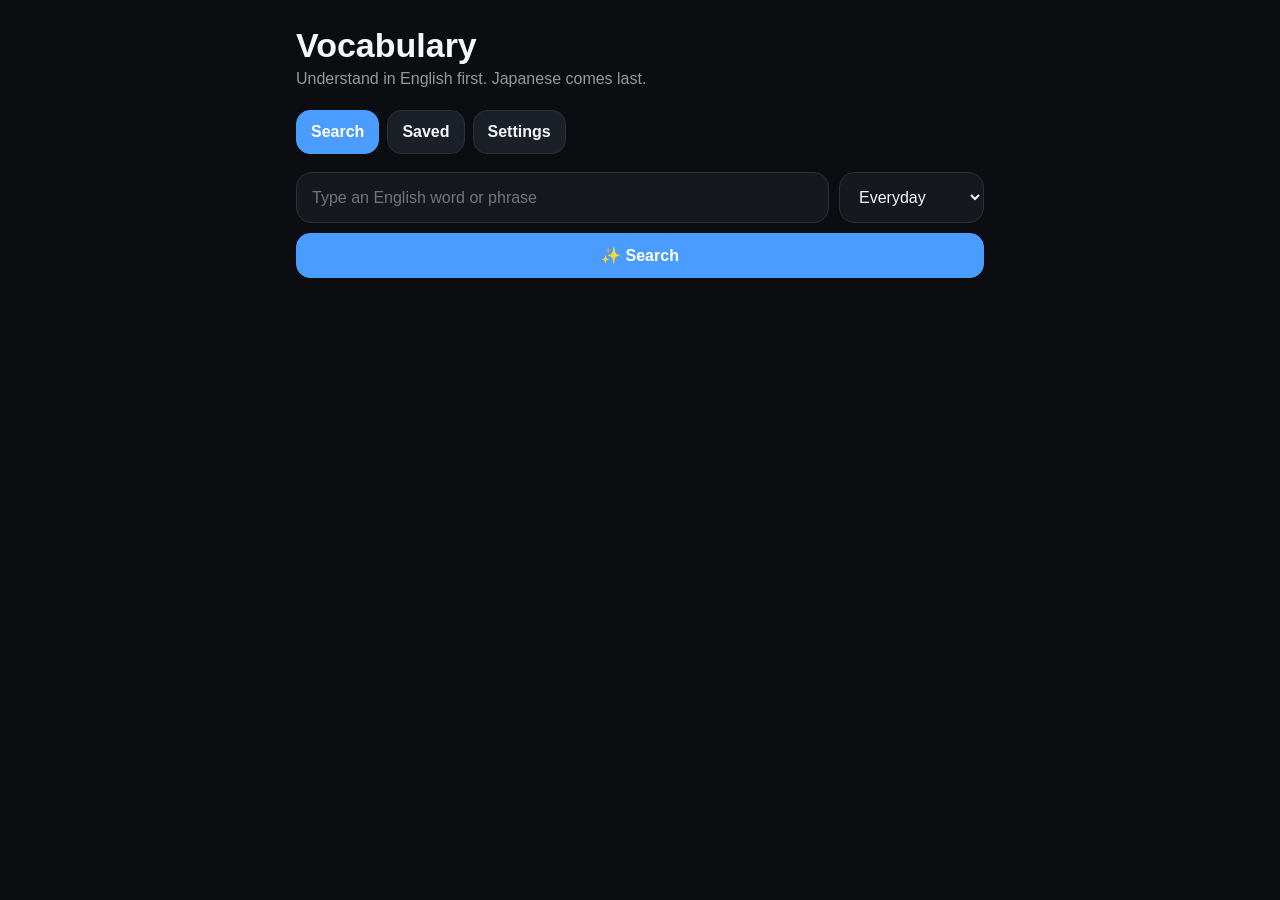
<file: vocabulary/ian_vocabulary_single.html>
<!doctype html>
<html lang="ja">
<head>
<meta charset="utf-8">
<meta name="viewport" content="width=device-width,initial-scale=1,viewport-fit=cover">
<meta name="apple-mobile-web-app-capable" content="yes">
<meta name="apple-mobile-web-app-status-bar-style" content="black-translucent">
<meta name="theme-color" content="#0b0d10">
<title>Ian Vocabulary</title>
<style>
:root{--bg:#0b0d10;--card:#15191f;--card2:#1b2028;--text:#f5f7fa;--muted:#9299a3;--line:#2b313a;--blue:#4b9cff;--yellow:#ffd66b}
*{box-sizing:border-box}html,body{margin:0;background:var(--bg);color:var(--text);font-family:-apple-system,BlinkMacSystemFont,"SF Pro Text","Segoe UI",sans-serif}
body{min-height:100vh}.app{max-width:720px;margin:auto;padding:calc(env(safe-area-inset-top) + 20px) 16px calc(env(safe-area-inset-bottom) + 95px)}
h1{font-size:34px;line-height:1;margin:8px 0}.lead{color:var(--muted);margin-bottom:22px}
nav{display:flex;gap:8px;margin-bottom:18px;overflow:auto}button,input,select{font:inherit}
button{border:1px solid var(--line);background:var(--card2);color:var(--text);border-radius:14px;padding:12px 14px;font-weight:750}
button.on,button.primary{background:var(--blue);border-color:var(--blue);color:white}
input,select{width:100%;border:1px solid var(--line);background:var(--card);color:var(--text);border-radius:15px;padding:15px}
.grid{display:grid;grid-template-columns:1fr 145px;gap:10px}.card{background:var(--card);border:1px solid var(--line);border-radius:22px;padding:20px;margin-top:16px}
.word{font-size:38px;font-weight:850}.tag{font-size:12px;color:var(--muted)}.section{margin-top:21px}.label{font-size:11px;font-weight:850;letter-spacing:.11em;color:var(--muted);text-transform:uppercase;margin-bottom:7px}
.big{font-size:20px;line-height:1.55}.core{font-size:20px;line-height:1.55;font-weight:750}.example{font-size:20px;line-height:1.55;font-style:italic}.jp{font-size:22px;line-height:1.5;font-weight:800;color:var(--yellow)}
.hidden{display:none!important}.muted{color:var(--muted)}.small{font-size:13px}.err{color:#ff7b72;margin-top:10px;white-space:pre-wrap}
.saved{padding:14px 0;border-bottom:1px solid var(--line)}.saved:last-child{border:0}.savedWord{font-size:20px;font-weight:800}
.note{padding:13px;background:#10141a;border:1px solid var(--line);border-radius:14px;color:var(--muted);font-size:13px;line-height:1.5;margin-top:12px}
@media(max-width:560px){.grid{grid-template-columns:1fr}}
</style>
</head>
<body>
<div class="app">
<h1>Vocabulary</h1>
<div class="lead">Understand in English first. Japanese comes last.</div>

<nav>
<button id="navSearch" class="on">Search</button>
<button id="navSaved">Saved</button>
<button id="navSettings">Settings</button>
</nav>

<section id="viewSearch">
<div class="grid">
<input id="q" placeholder="Type an English word or phrase" autocapitalize="none" autocomplete="off">
<select id="ctx">
<option>Everyday</option>
<option>Work</option>
<option>Dating</option>
<option>Travel</option>
</select>
</div>

<div style="height:10px"></div>
<button class="primary" id="go" style="width:100%">✨ Search</button>
<div id="status" class="muted small" style="margin-top:10px"></div>
<div id="error" class="err"></div>

<div id="result" class="card hidden">
<div style="display:flex;justify-content:space-between;gap:12px;align-items:start">
<div id="word" class="word"></div>
<div id="contextTag" class="tag"></div>
</div>

<div class="section">
<div class="label">Meaning in simple English</div>
<div id="simple" class="big"></div>
</div>

<div class="section">
<div class="label">コアイメージ</div>
<div id="core" class="core"></div>
</div>

<div class="section">
<div class="label">Natural example</div>
<div id="example" class="example"></div>
</div>

<div class="section">
<button id="reveal" style="width:100%">👁 タップして日本語の意味を見る</button>
<div id="japanese" class="jp hidden" style="margin-top:14px"></div>
</div>
</div>
</section>

<section id="viewSaved" class="hidden">
<input id="savedQ" placeholder="Search saved words">
<div id="savedList" class="card"></div>
</section>

<section id="viewSettings" class="hidden">
<div class="card">
<div class="label">AI Proxy URL</div>
<input id="endpoint" placeholder="https://your-proxy.example.com">
<button id="saveEndpoint" class="primary" style="width:100%;margin-top:10px">Save</button>
<div class="note">
AIを使う場合だけ設定します。OpenAIの秘密APIキーをこのページへ直接入力しないでください。中継APIのURLだけを設定します。
</div>
</div>

<div class="card">
<div class="label">Backup</div>
<button id="exportBtn">Copy vocabulary backup</button>
<div class="note">
検索済みの単語はこのiPhoneのブラウザ内に保存されます。Safariのサイトデータを削除すると消える可能性があります。
</div>
</div>
</section>
</div>

<script>
const EKEY="ian_vocab_single_v1";
const PKEY="ian_vocab_proxy_v1";
const $=id=>document.getElementById(id);

const views={
  Search:$("viewSearch"),
  Saved:$("viewSaved"),
  Settings:$("viewSettings")
};

function tab(name){
  Object.entries(views).forEach(([k,v])=>v.classList.toggle("hidden",k!==name));
  ["Search","Saved","Settings"].forEach(k=>$("nav"+k).classList.toggle("on",k===name));
  if(name==="Saved") renderSaved();
}

$("navSearch").onclick=()=>tab("Search");
$("navSaved").onclick=()=>tab("Saved");
$("navSettings").onclick=()=>tab("Settings");

function entries(){
  try{return JSON.parse(localStorage.getItem(EKEY)||"[]")}
  catch{return[]}
}

function store(list){
  localStorage.setItem(EKEY,JSON.stringify(list));
}

function norm(s){
  return String(s||"").trim().toLowerCase();
}

function findEntry(word,context){
  return entries().find(x=>norm(x.word)===norm(word)&&x.context===context);
}

function saveEntry(x){
  let list=entries();
  const i=list.findIndex(v=>norm(v.word)===norm(x.word)&&v.context===x.context);
  if(i>=0) list[i]=x;
  else list.unshift(x);
  store(list);
}

function display(x){
  $("word").textContent=x.word;
  $("contextTag").textContent=x.context;
  $("simple").textContent=x.shortEnglish;
  $("core").textContent=x.coreImageJapanese;
  $("example").textContent=x.exampleEnglish;
  $("japanese").textContent=x.meaningJapanese;
  $("japanese").classList.add("hidden");
  $("reveal").textContent="👁 タップして日本語の意味を見る";
  $("result").classList.remove("hidden");
}

$("reveal").onclick=()=>{
  const hidden=$("japanese").classList.toggle("hidden");
  $("reveal").textContent=hidden
    ?"👁 タップして日本語の意味を見る"
    :"🙈 日本語を隠す";
};

$("q").addEventListener("keydown",e=>{
  if(e.key==="Enter") lookup();
});

$("go").onclick=lookup;

async function lookup(){
  const word=$("q").value.trim();
  const context=$("ctx").value;
  if(!word) return;

  $("error").textContent="";

  const cached=findEntry(word,context);
  if(cached){
    $("status").textContent="Saved result";
    display(cached);
    return;
  }

  const url=localStorage.getItem(PKEY)||"";
  if(!url){
    $("error").textContent="AI検索を使うには Settings で AI Proxy URL を設定してください。";
    return;
  }

  $("go").disabled=true;
  $("status").textContent="AI is creating a natural example…";

  try{
    const res=await fetch(url,{
      method:"POST",
      headers:{"content-type":"application/json"},
      body:JSON.stringify({word,context})
    });

    const text=await res.text();
    if(!res.ok) throw new Error(text);

    const x=JSON.parse(text);
    x.context=context;
    x.createdAt=Date.now();

    saveEntry(x);
    display(x);
    $("status").textContent="Saved on this device";
  }catch(e){
    $("error").textContent="AI error: "+e.message;
  }finally{
    $("go").disabled=false;
  }
}

function safe(s){
  return String(s??"").replace(/[&<>"']/g,m=>({
    "&":"&amp;",
    "<":"&lt;",
    ">":"&gt;",
    '"':"&quot;",
    "'":"&#39;"
  }[m]));
}

function renderSaved(){
  const q=norm($("savedQ").value);
  const list=entries().filter(x=>
    !q ||
    norm(x.word).includes(q) ||
    norm(x.shortEnglish).includes(q) ||
    String(x.meaningJapanese).includes(q)
  );

  $("savedList").innerHTML=list.length
    ?list.map((x,i)=>`
      <div class="saved" data-i="${i}">
        <div class="savedWord">${safe(x.word)}</div>
        <div class="muted small">${safe(x.context)} · ${safe(x.shortEnglish)}</div>
      </div>
    `).join("")
    :`<div class="muted">No saved words yet.</div>`;

  [...$("savedList").querySelectorAll(".saved")].forEach((el,i)=>{
    el.onclick=()=>{
      const x=list[i];
      tab("Search");
      $("q").value=x.word;
      $("ctx").value=x.context;
      display(x);
    };
  });
}

$("savedQ").oninput=renderSaved;

$("endpoint").value=localStorage.getItem(PKEY)||"";

$("saveEndpoint").onclick=()=>{
  localStorage.setItem(PKEY,$("endpoint").value.trim());
  alert("Saved");
};

$("exportBtn").onclick=async()=>{
  const text=JSON.stringify(entries(),null,2);
  try{
    await navigator.clipboard.writeText(text);
    alert("Backup copied");
  }catch{
    prompt("Copy this backup:",text);
  }
};
</script>
</body>
</html>
</file>
